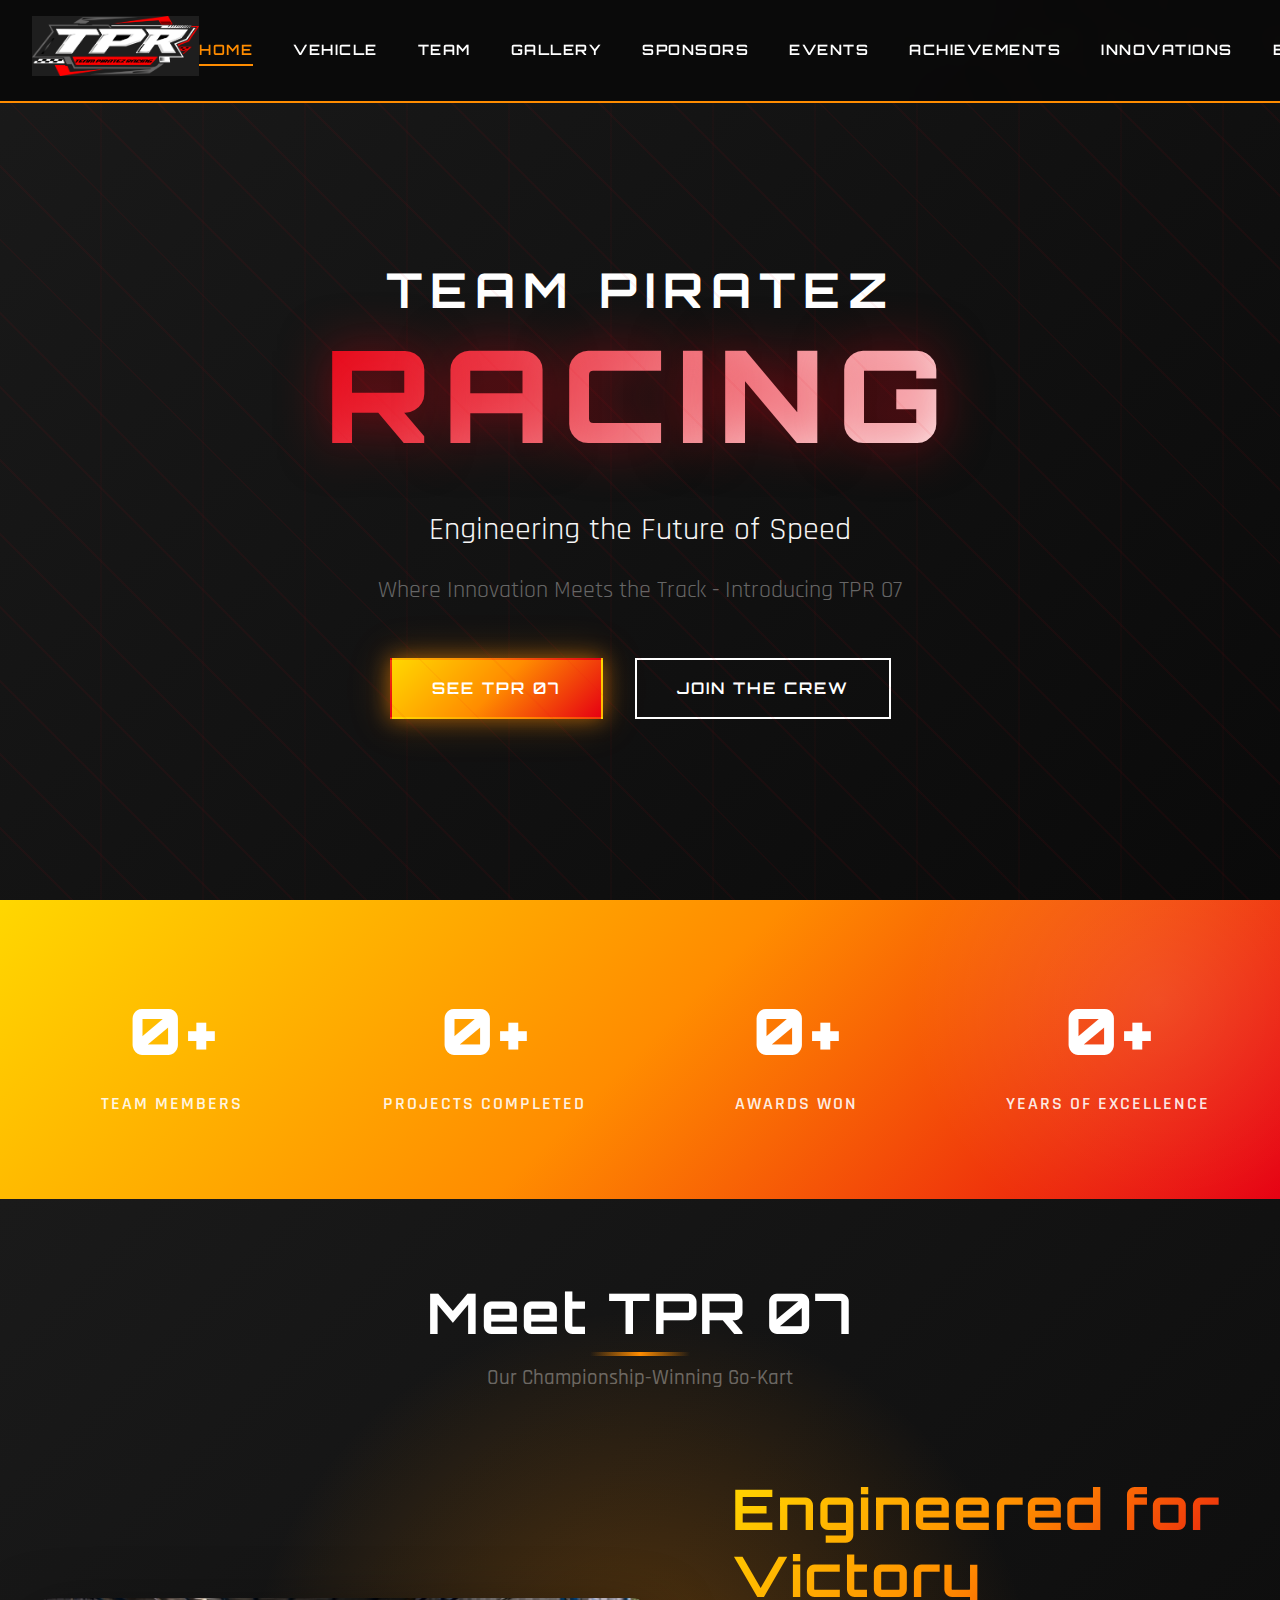
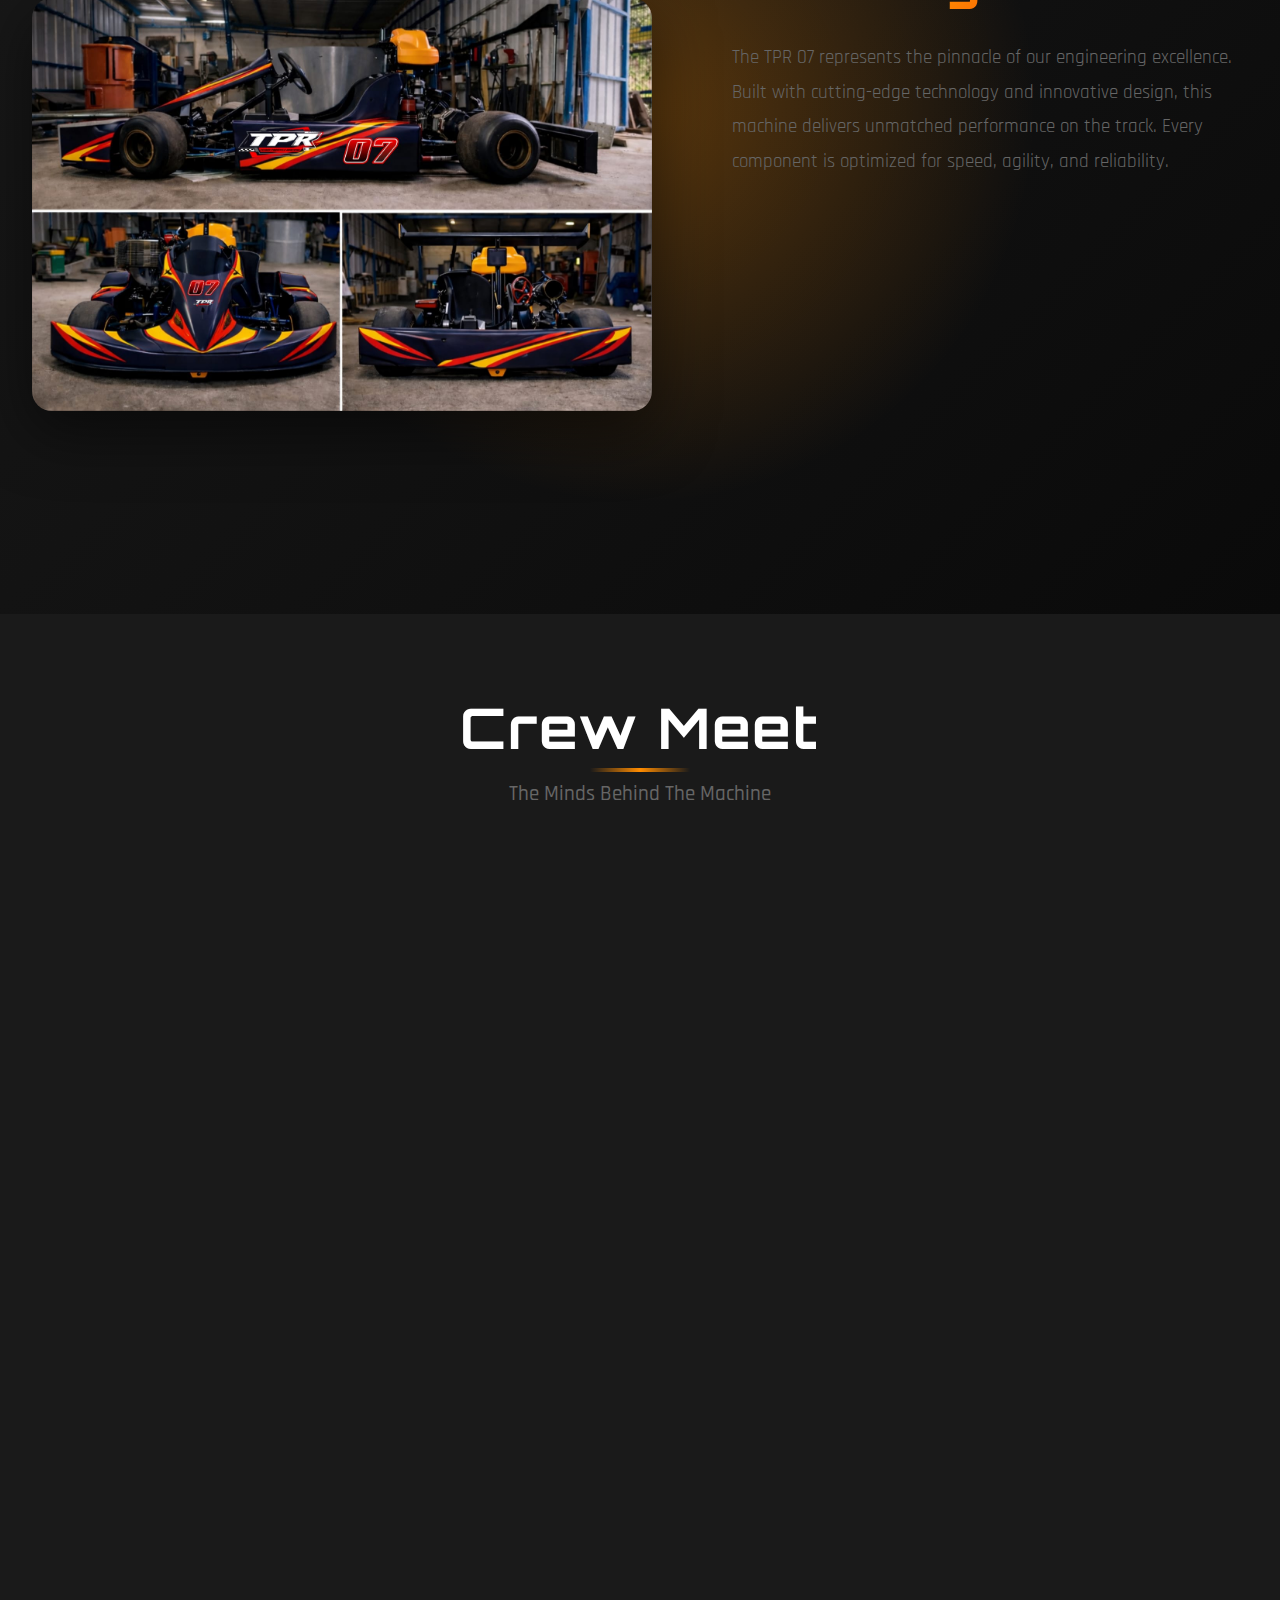
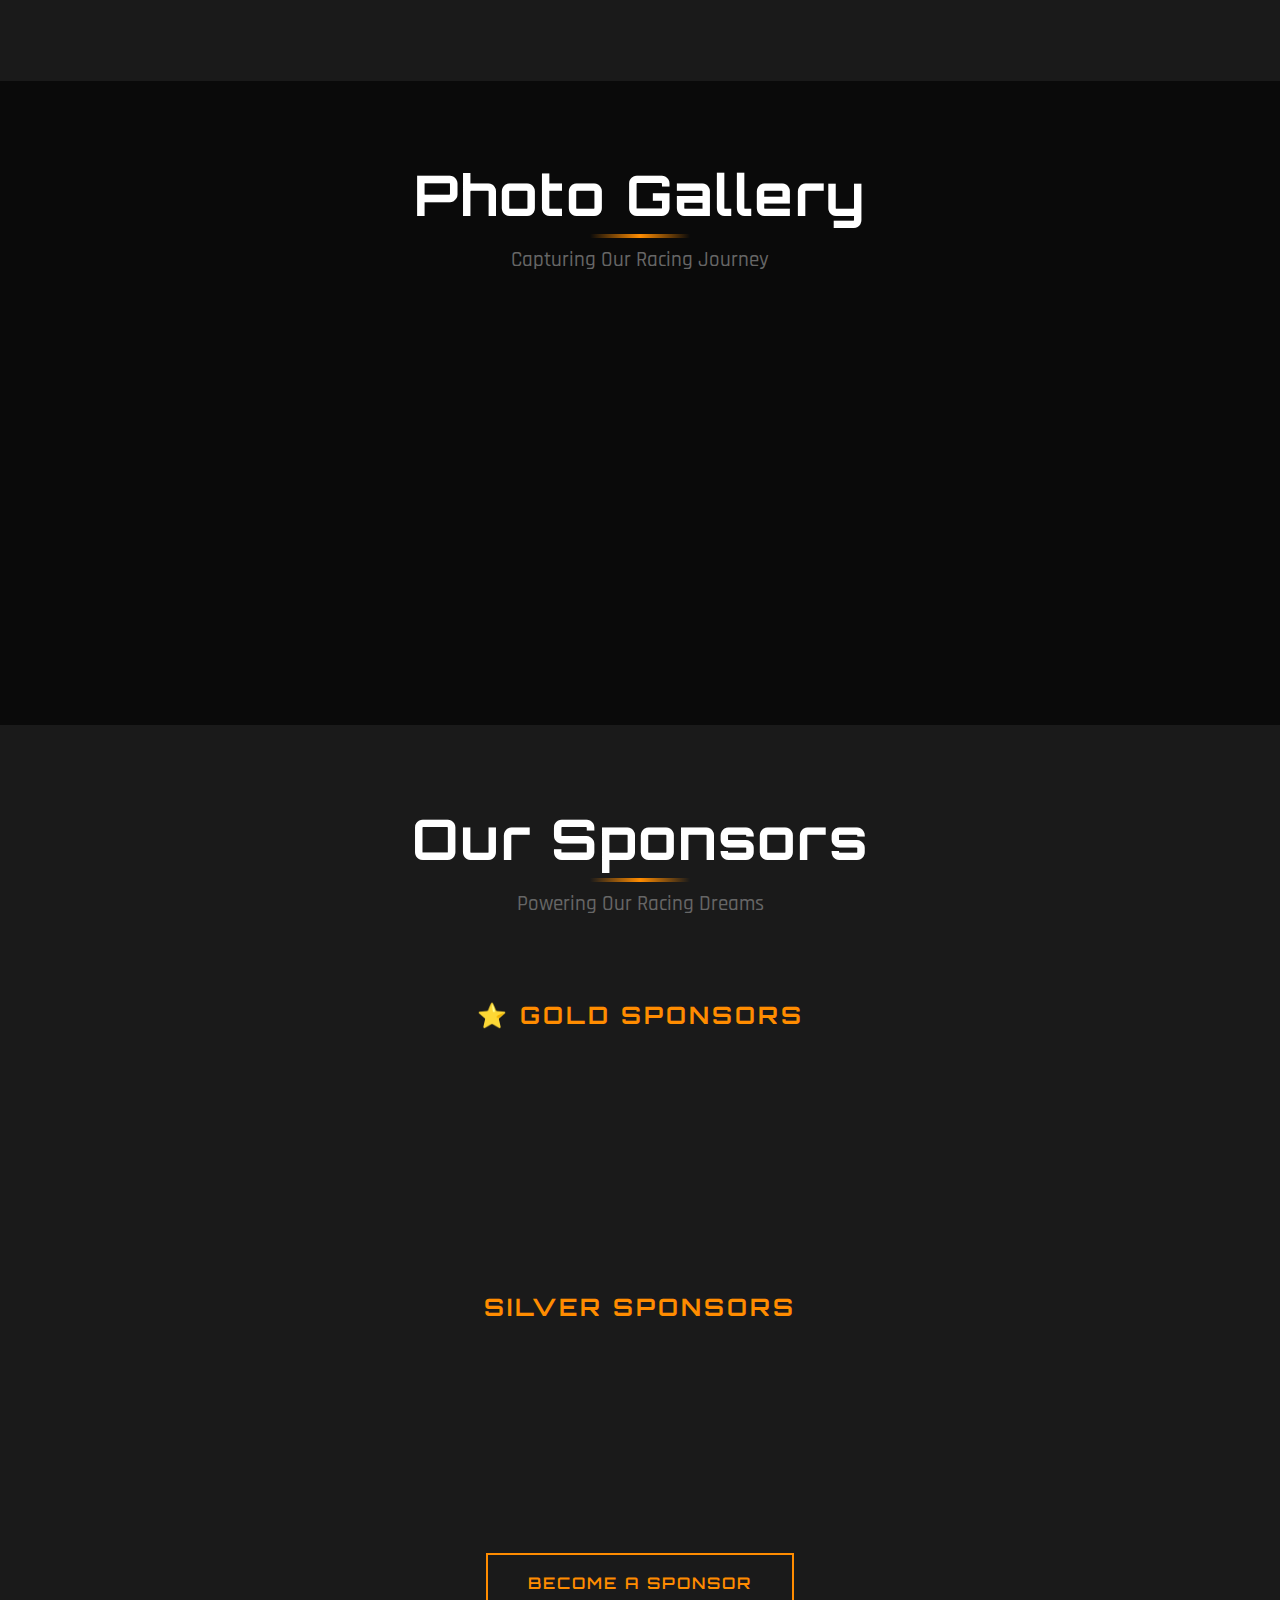
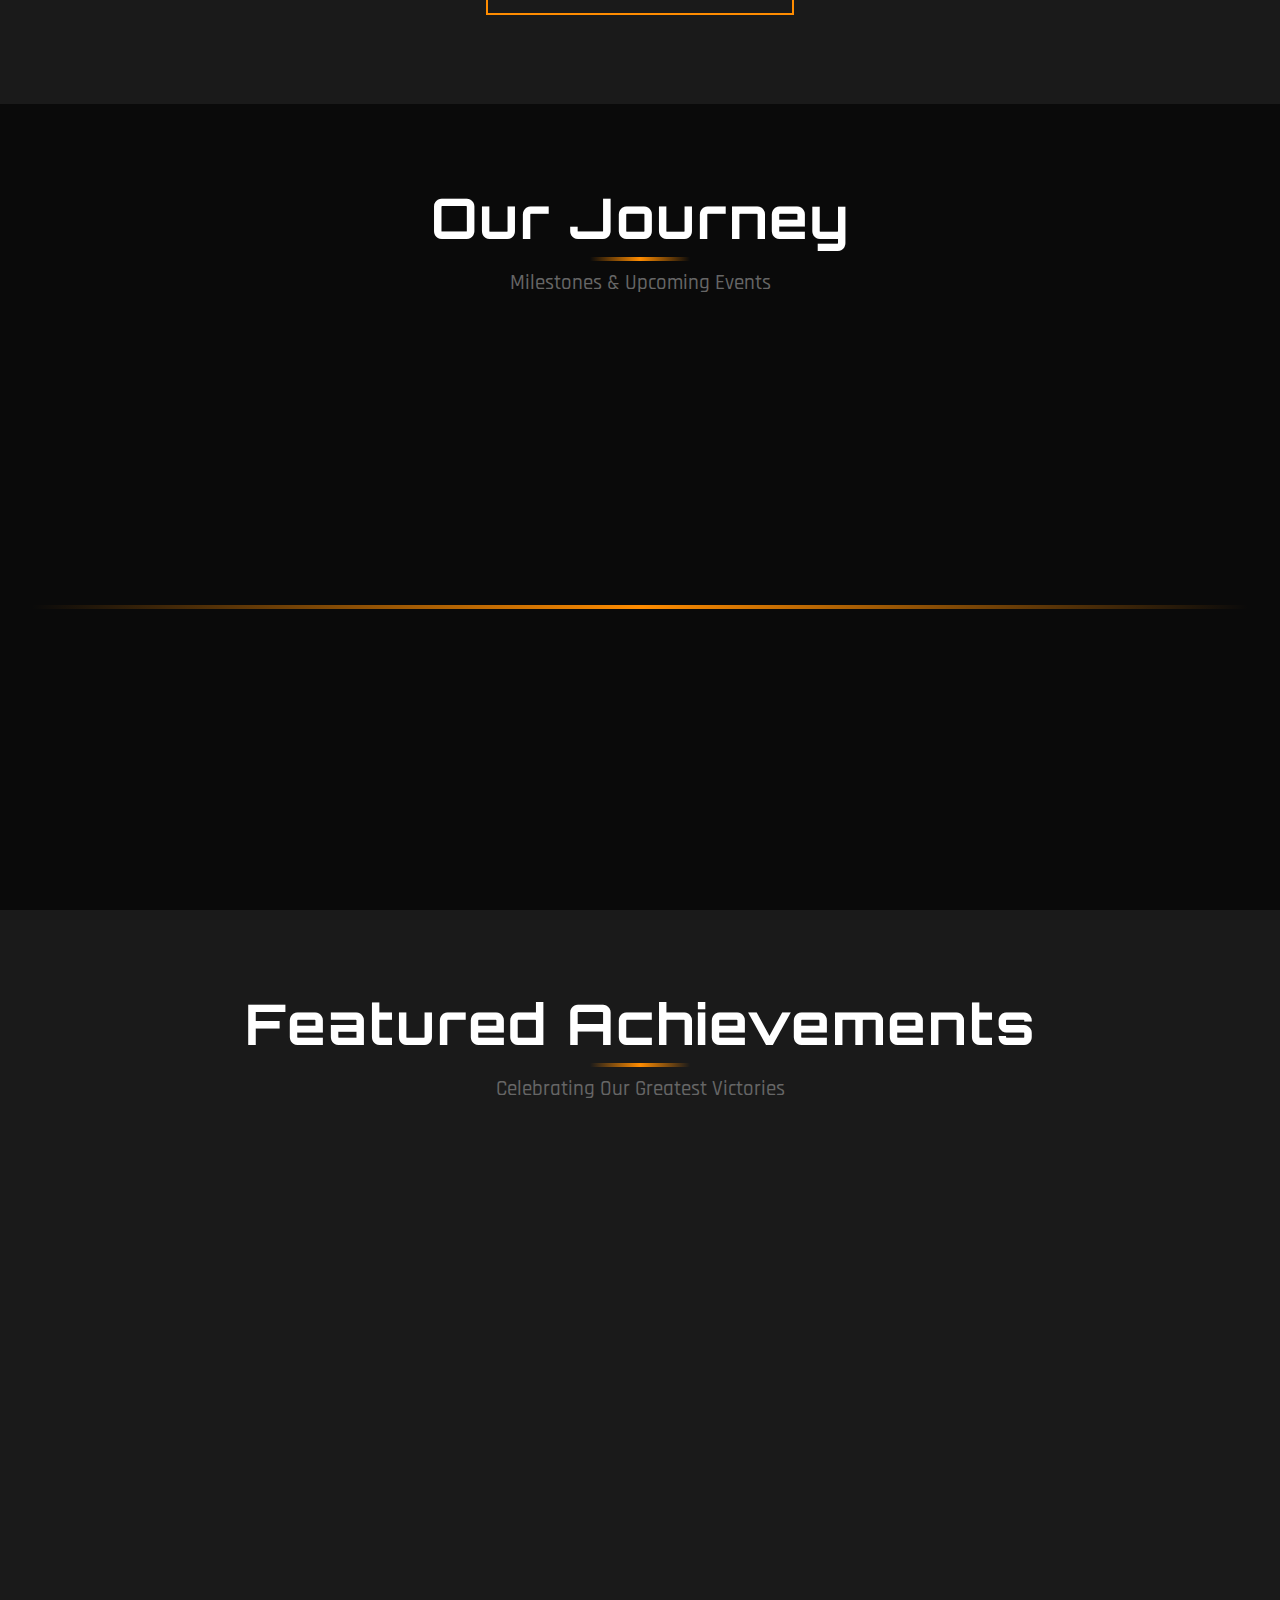
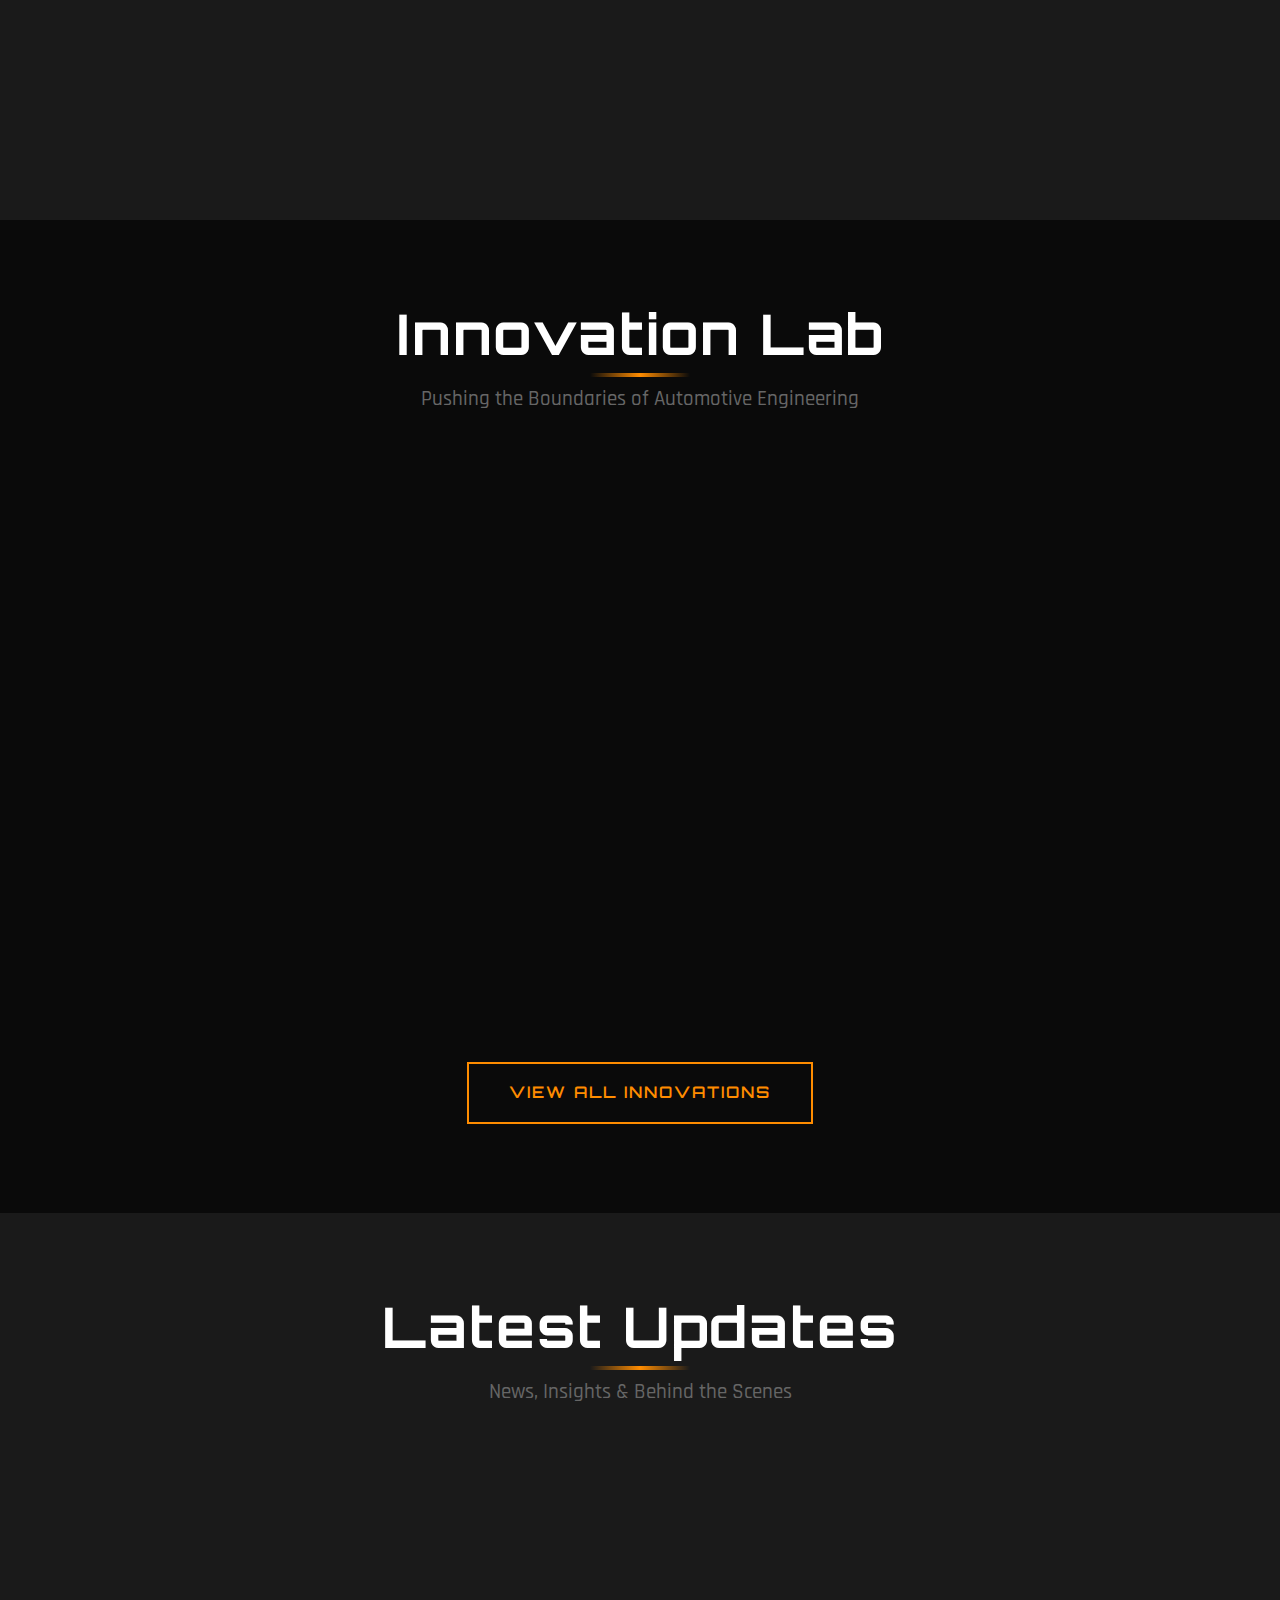
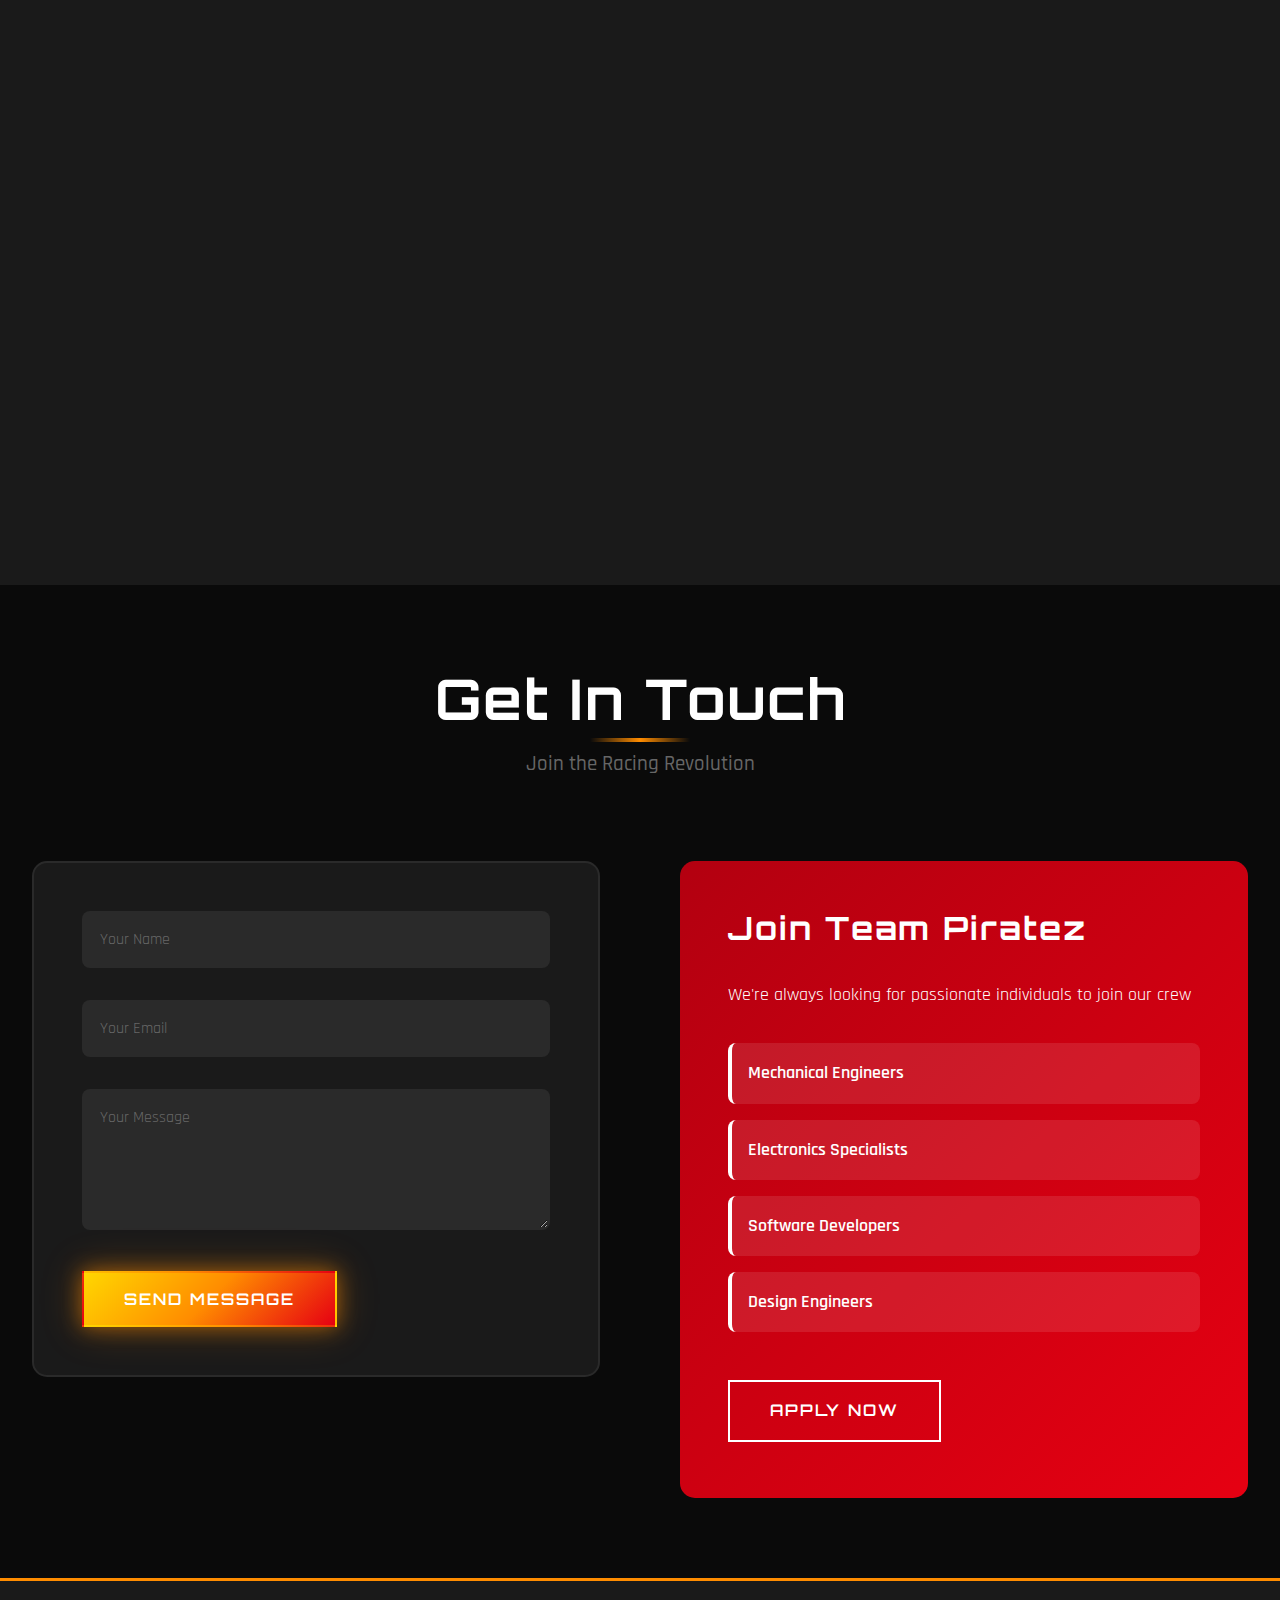
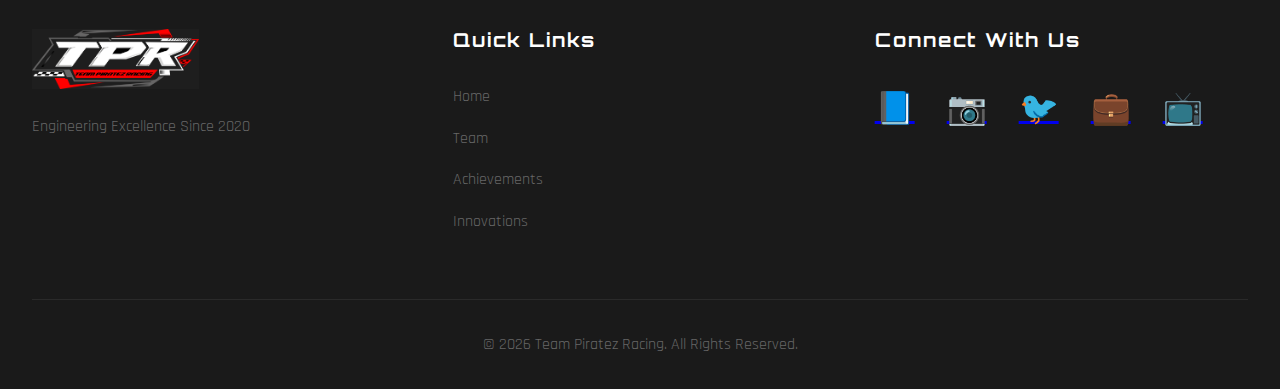
<file: index.html>
<!DOCTYPE html>
<html lang="en">

<head>
    <meta charset="UTF-8">
    <meta name="viewport" content="width=device-width, initial-scale=1.0">
    <title>Team Piratez Racing - Innovation & Excellence</title>
    <meta name="description"
        content="Team Piratez Racing - A high-performance racing team pushing the boundaries of innovation and speed">
    <link rel="stylesheet" href="styles.css">
    <link rel="preconnect" href="https://fonts.googleapis.com">
    <link rel="preconnect" href="https://fonts.gstatic.com" crossorigin>
    <link
        href="https://fonts.googleapis.com/css2?family=Orbitron:wght@400;500;600;700;800;900&family=Rajdhani:wght@300;400;500;600;700&display=swap"
        rel="stylesheet">
</head>

<body>
    <!-- Navigation -->
    <nav class="navbar">
        <div class="container">
            <div class="nav-wrapper">
                <div class="logo-container">
                    <img src="logo/team piratez Transparent.png" alt="Team Piratez Racing Logo" class="logo">
                </div>
                <ul class="nav-menu" id="navMenu">
                    <li><a href="#home" class="nav-link active">Home</a></li>
                    <li><a href="#vehicle" class="nav-link">Vehicle</a></li>
                    <li><a href="#team" class="nav-link">Team</a></li>
                    <li><a href="#gallery" class="nav-link">Gallery</a></li>
                    <li><a href="#sponsors" class="nav-link">Sponsors</a></li>
                    <li><a href="#events" class="nav-link">Events</a></li>
                    <li><a href="#achievements" class="nav-link">Achievements</a></li>
                    <li><a href="#innovations" class="nav-link">Innovations</a></li>
                    <li><a href="#blog" class="nav-link">Blog</a></li>
                    <li><a href="#contact" class="nav-link">Contact</a></li>
                </ul>
                <button class="menu-toggle" id="menuToggle">
                    <span></span>
                    <span></span>
                    <span></span>
                </button>
            </div>
        </div>
    </nav>

    <!-- Hero Section -->
    <section id="home" class="hero">
        <div class="hero-bg"></div>
        <div class="container">
            <div class="hero-content">
                <h1 class="hero-title">
                    <span class="title-top">TEAM PIRATEZ</span>
                    <span class="title-main">RACING</span>
                </h1>
                <p class="hero-subtitle">Engineering the Future of Speed</p>
                <p class="hero-description">Where Innovation Meets the Track - Introducing TPR 07</p>
                <div class="hero-cta">
                    <a href="#vehicle" class="btn btn-primary">See TPR 07</a>
                    <a href="#contact" class="btn btn-secondary">Join the Crew</a>
                </div>
            </div>
        </div>
        <div class="hero-decoration">
            <div class="speed-lines"></div>
        </div>
    </section>

    <!-- Quick Stats Strip -->
    <section class="stats-strip">
        <div class="container">
            <div class="stats-grid">
                <div class="stat-item">
                    <div class="stat-number" data-target="50">0</div>
                    <div class="stat-label">Team Members</div>
                </div>
                <div class="stat-item">
                    <div class="stat-number" data-target="25">0</div>
                    <div class="stat-label">Projects Completed</div>
                </div>
                <div class="stat-item">
                    <div class="stat-number" data-target="15">0</div>
                    <div class="stat-label">Awards Won</div>
                </div>
                <div class="stat-item">
                    <div class="stat-number" data-target="5">0</div>
                    <div class="stat-label">Years of Excellence</div>
                </div>
            </div>
        </div>
    </section>

    <!-- Vehicle Showcase Section -->
    <section id="vehicle" class="vehicle-showcase">
        <div class="container">
            <div class="section-header">
                <h2 class="section-title">Meet TPR 07</h2>
                <p class="section-subtitle">Our Championship-Winning Go-Kart</p>
            </div>
            <div class="showcase-grid">
                <div class="showcase-image">
                    <img src="images/kart-showcase.jpg" alt="TPR 07 Go-Kart - Championship Racing Machine">
                </div>
                <div class="showcase-content">
                    <h3 class="showcase-title">Engineered for Victory</h3>
                    <p class="showcase-description">
                        The TPR 07 represents the pinnacle of our engineering excellence. Built with cutting-edge
                        technology
                        and innovative design, this machine delivers unmatched performance on the track. Every component
                        is
                        optimized for speed, agility, and reliability.
                    </p>
                    <div class="specs-grid">
                        <div class="spec-card">
                            <div class="spec-label">Engine Power</div>
                            <div class="spec-value">15 HP</div>
                        </div>
                        <div class="spec-card">
                            <div class="spec-label">Top Speed</div>
                            <div class="spec-value">80 km/h</div>
                        </div>
                        <div class="spec-card">
                            <div class="spec-label">Weight</div>
                            <div class="spec-value">145 kg</div>
                        </div>
                        <div class="spec-card">
                            <div class="spec-label">Chassis</div>
                            <div class="spec-value">Custom</div>
                        </div>
                    </div>
                </div>
            </div>
        </div>
    </section>

    <!-- Team Members Section -->
    <section id="team" class="team-section">
        <div class="container">
            <div class="section-header">
                <h2 class="section-title">Crew Meet</h2>
                <p class="section-subtitle">The Minds Behind The Machine</p>
            </div>

            <div class="achievements-grid">

                <div class="team-card achievement-card">
                    <div class="crew-avatar">
                        <img src="../images/team crew/kalai.jpg" class="team_crew_pic">
                    </div>
                    <h3 class="crew-name">Kalai</h3>
                    <p class="crew-role">Engine and transmission</p>
                </div>

                <div class="team-card achievement-card">
                    <div class="crew-avatar">⚡</div>
                    <h3 class="crew-name">Electronics Team</h3>
                    <p class="crew-role">Data & Control Systems</p>
                    <a href="team/electronics.html" class="btn btn-outline"
                        style="margin-top: 1rem; font-size: 0.85rem; padding: 0.6rem 1.2rem;">View Profile</a>
                </div>

                <div class="team-card achievement-card">
                    <div class="team-avatar">🎨</div>
                    <h3 class="team-name">Design Team</h3>
                    <p class="team-role">Aerodynamics & CAD</p>
                    <a href="team/design.html" class="btn btn-outline"
                        style="margin-top: 1rem; font-size: 0.85rem; padding: 0.6rem 1.2rem;">View Profile</a>
                </div>

                <div class="team-card achievement-card">
                    <div class="team-avatar">💻</div>
                    <h3 class="team-name">Software Team</h3>
                    <p class="team-role">Telemetry & Analytics</p>
                    <a href="team/software.html" class="btn btn-outline"
                        style="margin-top: 1rem; font-size: 0.85rem; padding: 0.6rem 1.2rem;">View Profile</a>
                </div>

                <div class="team-card achievement-card">
                    <div class="team-avatar">🏁</div>
                    <h3 class="team-name">Racing Team</h3>
                    <p class="team-role">Drivers & Strategy</p>
                    <a href="team/racing.html" class="btn btn-outline"
                        style="margin-top: 1rem; font-size: 0.85rem; padding: 0.6rem 1.2rem;">View Profile</a>
                </div>

                <div class="team-card achievement-card">
                    <div class="team-avatar">📊</div>
                    <h3 class="team-name">Management</h3>
                    <p class="team-role">Operations & Logistics</p>
                    <a href="team/management.html" class="btn btn-outline"
                        style="margin-top: 1rem; font-size: 0.85rem; padding: 0.6rem 1.2rem;">View Profile</a>
                </div>

            </div>
        </div>
    </section>

    <!-- Photo Gallery Section -->
    <section id="gallery" class="gallery-section">
        <div class="container">
            <div class="section-header">
                <h2 class="section-title">Photo Gallery</h2>
                <p class="section-subtitle">Capturing Our Racing Journey</p>
            </div>
            <div class="gallery-grid">
                <div class="gallery-item">
                    <img src="images/kart-showcase.jpg" alt="TPR 07 - Side View">
                    <div class="gallery-overlay">
                        <span class="gallery-caption">TPR 07 - Championship Configuration</span>
                    </div>
                </div>
                <div class="gallery-item">
                    <img src="logo/team piratez Transparent.png" alt="Team Piratez Logo">
                    <div class="gallery-overlay">
                        <span class="gallery-caption">Team Piratez Official Logo</span>
                    </div>
                </div>
                <div class="gallery-item">
                    <img src="images/kart-showcase.jpg" alt="Racing Action">
                    <div class="gallery-overlay">
                        <span class="gallery-caption">Track Testing Session</span>
                    </div>
                </div>
            </div>
        </div>
    </section>

    <!-- Sponsors Section -->
    <section id="sponsors" class="sponsors-section">
        <div class="container">
            <div class="section-header">
                <h2 class="section-title">Our Sponsors</h2>
                <p class="section-subtitle">Powering Our Racing Dreams</p>
            </div>
            <div class="sponsors-tiers">
                <div class="sponsor-tier">
                    <h3 class="tier-title">⭐ Gold Sponsors</h3>
                    <div class="sponsor-grid">
                        <div class="sponsor-card glass-card-hover">
                            <div class="sponsor-logo">🏭</div>
                        </div>
                        <div class="sponsor-card glass-card-hover">
                            <div class="sponsor-logo">⚙️</div>
                        </div>
                        <div class="sponsor-card glass-card-hover">
                            <div class="sponsor-logo">🔋</div>
                        </div>
                    </div>
                </div>
                <div class="sponsor-tier">
                    <h3 class="tier-title">Silver Sponsors</h3>
                    <div class="sponsor-grid">
                        <div class="sponsor-card glass-card-hover">
                            <div class="sponsor-logo">🔧</div>
                        </div>
                        <div class="sponsor-card glass-card-hover">
                            <div class="sponsor-logo">💻</div>
                        </div>
                        <div class="sponsor-card glass-card-hover">
                            <div class="sponsor-logo">🎯</div>
                        </div>
                        <div class="sponsor-card glass-card-hover">
                            <div class="sponsor-logo">🚀</div>
                        </div>
                    </div>
                </div>
            </div>
            <div class="section-cta">
                <a href="#contact" class="btn btn-outline">Become a Sponsor</a>
            </div>
        </div>
    </section>

    <!-- Events Timeline Section -->
    <section id="events" class="timeline-section">
        <div class="container">
            <div class="section-header">
                <h2 class="section-title">Our Journey</h2>
                <p class="section-subtitle">Milestones & Upcoming Events</p>
            </div>
            <div class="timeline-container">
                <div class="timeline-line"></div>
                <div class="timeline-items">
                    <div class="timeline-item">
                        <div class="timeline-dot"></div>
                        <div class="timeline-card">
                            <div class="timeline-date">March 2026</div>
                            <h4 class="timeline-title">National Championship</h4>
                            <p class="timeline-description">Competing for the title at the national level racing
                                championship.</p>
                        </div>
                    </div>
                    <div class="timeline-item">
                        <div class="timeline-dot"></div>
                        <div class="timeline-card">
                            <div class="timeline-date">January 2026</div>
                            <h4 class="timeline-title">TPR 07 Unveiled</h4>
                            <p class="timeline-description">Official launch of our latest championship-winning machine.
                            </p>
                        </div>
                    </div>
                    <div class="timeline-item">
                        <div class="timeline-dot"></div>
                        <div class="timeline-card">
                            <div class="timeline-date">December 2025</div>
                            <h4 class="timeline-title">Winter Testing</h4>
                            <p class="timeline-description">Extensive testing and fine-tuning for the upcoming season.
                            </p>
                        </div>
                    </div>
                    <div class="timeline-item">
                        <div class="timeline-dot"></div>
                        <div class="timeline-card">
                            <div class="timeline-date">October 2025</div>
                            <h4 class="timeline-title">Regional Victory</h4>
                            <p class="timeline-description">First place finish at the regional racing competition.</p>
                        </div>
                    </div>
                    <div class="timeline-item">
                        <div class="timeline-dot"></div>
                        <div class="timeline-card">
                            <div class="timeline-date">June 2025</div>
                            <h4 class="timeline-title">Innovation Award</h4>
                            <p class="timeline-description">Recognized for breakthrough electric powertrain technology.
                            </p>
                        </div>
                    </div>
                </div>
            </div>
        </div>
    </section>

    <!-- Featured Achievements -->
    <section id="achievements" class="achievements">
        <div class="container">
            <div class="section-header">
                <h2 class="section-title">Featured Achievements</h2>
                <p class="section-subtitle">Celebrating Our Greatest Victories</p>
            </div>
            <div class="achievements-grid">
                <div class="achievement-card">
                    <div class="card-icon">🏆</div>
                    <h3 class="card-title">National Champions 2024</h3>
                    <p class="card-description">First place in the National Racing Championship with record-breaking lap
                        times</p>
                    <a href="achievements/national-champions-2024.html" class="btn btn-outline"
                        style="margin-top: 1rem; font-size: 0.85rem; padding: 0.6rem 1.2rem;">competition</a>
                </div>
                <div class="achievement-card">
                    <div class="card-icon">⚡</div>
                    <h3 class="card-title">Innovation Award</h3>
                    <p class="card-description">Recognized for groundbreaking electric powertrain design</p>
                    <a href="achievements/innovation-award.html" class="btn btn-outline"
                        style="margin-top: 1rem; font-size: 0.85rem; padding: 0.6rem 1.2rem;">competition</a>
                </div>
                <div class="achievement-card">
                    <div class="card-icon">🎯</div>
                    <h3 class="card-title">Best Design 2023</h3>
                    <p class="card-description">Excellence in aerodynamic design and engineering precision</p>
                    <a href="achievements/best-design-2023.html" class="btn btn-outline"
                        style="margin-top: 1rem; font-size: 0.85rem; padding: 0.6rem 1.2rem;">competition</a>
                </div>
            </div>
        </div>
    </section>

    <!-- Innovation Preview -->
    <section id="innovations" class="innovations">
        <div class="container">
            <div class="section-header">
                <h2 class="section-title">Innovation Lab</h2>
                <p class="section-subtitle">Pushing the Boundaries of Automotive Engineering</p>
            </div>
            <div class="innovations-grid">
                <div class="innovation-card">
                    <div class="card-image">
                        <div class="image-placeholder">
                            <span class="placeholder-icon">⚙️</span>
                        </div>
                    </div>
                    <div class="card-content">
                        <h3 class="card-title">Electric Powertrain</h3>
                        <p class="card-description">Next-generation electric motor system with regenerative braking
                            technology</p>
                        <div class="card-tags">
                            <span class="tag">Powertrain</span>
                            <span class="tag">Electric</span>
                            <span class="tag">AI</span>
                        </div>
                    </div>
                </div>
                <div class="innovation-card">
                    <div class="card-image">
                        <div class="image-placeholder">
                            <span class="placeholder-icon">🔧</span>
                        </div>
                    </div>
                    <div class="card-content">
                        <h3 class="card-title">Active Aerodynamics</h3>
                        <p class="card-description">Dynamic wing system that adapts in real-time for optimal downforce
                        </p>
                        <div class="card-tags">
                            <span class="tag">Aerodynamics</span>
                            <span class="tag">Design</span>
                            <span class="tag">Electronics</span>
                        </div>
                    </div>
                </div>
            </div>
            <div class="section-cta">
                <a href="innovations.html" class="btn btn-outline">View All Innovations</a>
            </div>
        </div>
    </section>

    <!-- Latest Blogs -->
    <section id="blog" class="blog">
        <div class="container">
            <div class="section-header">
                <h2 class="section-title">Latest Updates</h2>
                <p class="section-subtitle">News, Insights & Behind the Scenes</p>
            </div>
            <div class="blog-grid">
                <article class="blog-card">
                    <div class="blog-image">
                        <div class="image-placeholder">
                            <span class="placeholder-icon">📰</span>
                        </div>
                        <div class="blog-date">Jan 15, 2026</div>
                    </div>
                    <div class="blog-content">
                        <h3 class="blog-title">Season 2026 Kickoff</h3>
                        <p class="blog-excerpt">Our team gears up for the most exciting season yet with new innovations
                            and ambitious goals</p>
                        <div class="blog-meta">
                            <span class="read-time">5 min read</span>
                            <span class="blog-category">News</span>
                        </div>
                    </div>
                </article>
                <article class="blog-card">
                    <div class="blog-image">
                        <div class="image-placeholder">
                            <span class="placeholder-icon">💡</span>
                        </div>
                        <div class="blog-date">Jan 10, 2026</div>
                    </div>
                    <div class="blog-content">
                        <h3 class="blog-title">AI in Racing: The Future is Now</h3>
                        <p class="blog-excerpt">Exploring how artificial intelligence is revolutionizing our approach to
                            vehicle optimization</p>
                        <div class="blog-meta">
                            <span class="read-time">8 min read</span>
                            <span class="blog-category">Technology</span>
                        </div>
                    </div>
                </article>
                <article class="blog-card">
                    <div class="blog-image">
                        <div class="image-placeholder">
                            <span class="placeholder-icon">🏁</span>
                        </div>
                        <div class="blog-date">Jan 5, 2026</div>
                    </div>
                    <div class="blog-content">
                        <h3 class="blog-title">Behind the Pit: Team Dynamics</h3>
                        <p class="blog-excerpt">A deep dive into the meticulous coordination that makes our racing team
                            successful</p>
                        <div class="blog-meta">
                            <span class="read-time">6 min read</span>
                            <span class="blog-category">Team</span>
                        </div>
                    </div>
                </article>
            </div>
        </div>
    </section>

    <!-- Contact Section -->
    <section id="contact" class="contact">
        <div class="container">
            <div class="section-header">
                <h2 class="section-title">Get In Touch</h2>
                <p class="section-subtitle">Join the Racing Revolution</p>
            </div>
            <div class="contact-wrapper">
                <div class="contact-form">
                    <form id="contactForm">
                        <div class="form-group">
                            <input type="text" id="name" placeholder="Your Name" required>
                        </div>
                        <div class="form-group">
                            <input type="email" id="email" placeholder="Your Email" required>
                        </div>
                        <div class="form-group">
                            <textarea id="message" rows="5" placeholder="Your Message" required></textarea>
                        </div>
                        <button type="submit" class="btn btn-primary">Send Message</button>
                    </form>
                </div>
                <div class="join-info">
                    <h3>Join Team Piratez</h3>
                    <p>We're always looking for passionate individuals to join our crew</p>
                    <ul class="open-roles">
                        <li>Mechanical Engineers</li>
                        <li>Electronics Specialists</li>
                        <li>Software Developers</li>
                        <li>Design Engineers</li>
                    </ul>
                    <a href="#" class="btn btn-secondary">Apply Now</a>
                </div>
            </div>
        </div>
    </section>

    <!-- Footer -->
    <footer class="footer">
        <div class="container">
            <div class="footer-content">
                <div class="footer-logo">
                    <img src="logo/team piratez Transparent.png" alt="Team Piratez Racing">
                    <p>Engineering Excellence Since 2020</p>
                </div>
                <div class="footer-links">
                    <h4>Quick Links</h4>
                    <ul>
                        <li><a href="#home">Home</a></li>
                        <li><a href="#team">Team</a></li>
                        <li><a href="#achievements">Achievements</a></li>
                        <li><a href="#innovations">Innovations</a></li>
                    </ul>
                </div>
                <div class="footer-social">
                    <h4>Connect With Us</h4>
                    <div class="social-links">
                        <a href="#" aria-label="Facebook">📘</a>
                        <a href="#" aria-label="Instagram">📷</a>
                        <a href="#" aria-label="Twitter">🐦</a>
                        <a href="#" aria-label="LinkedIn">💼</a>
                        <a href="#" aria-label="YouTube">📺</a>
                    </div>
                </div>
            </div>
            <div class="footer-bottom">
                <p>&copy; 2026 Team Piratez Racing. All Rights Reserved.</p>
            </div>
        </div>
    </footer>

    <script src="script.js"></script>
</body>

</html>
</file>
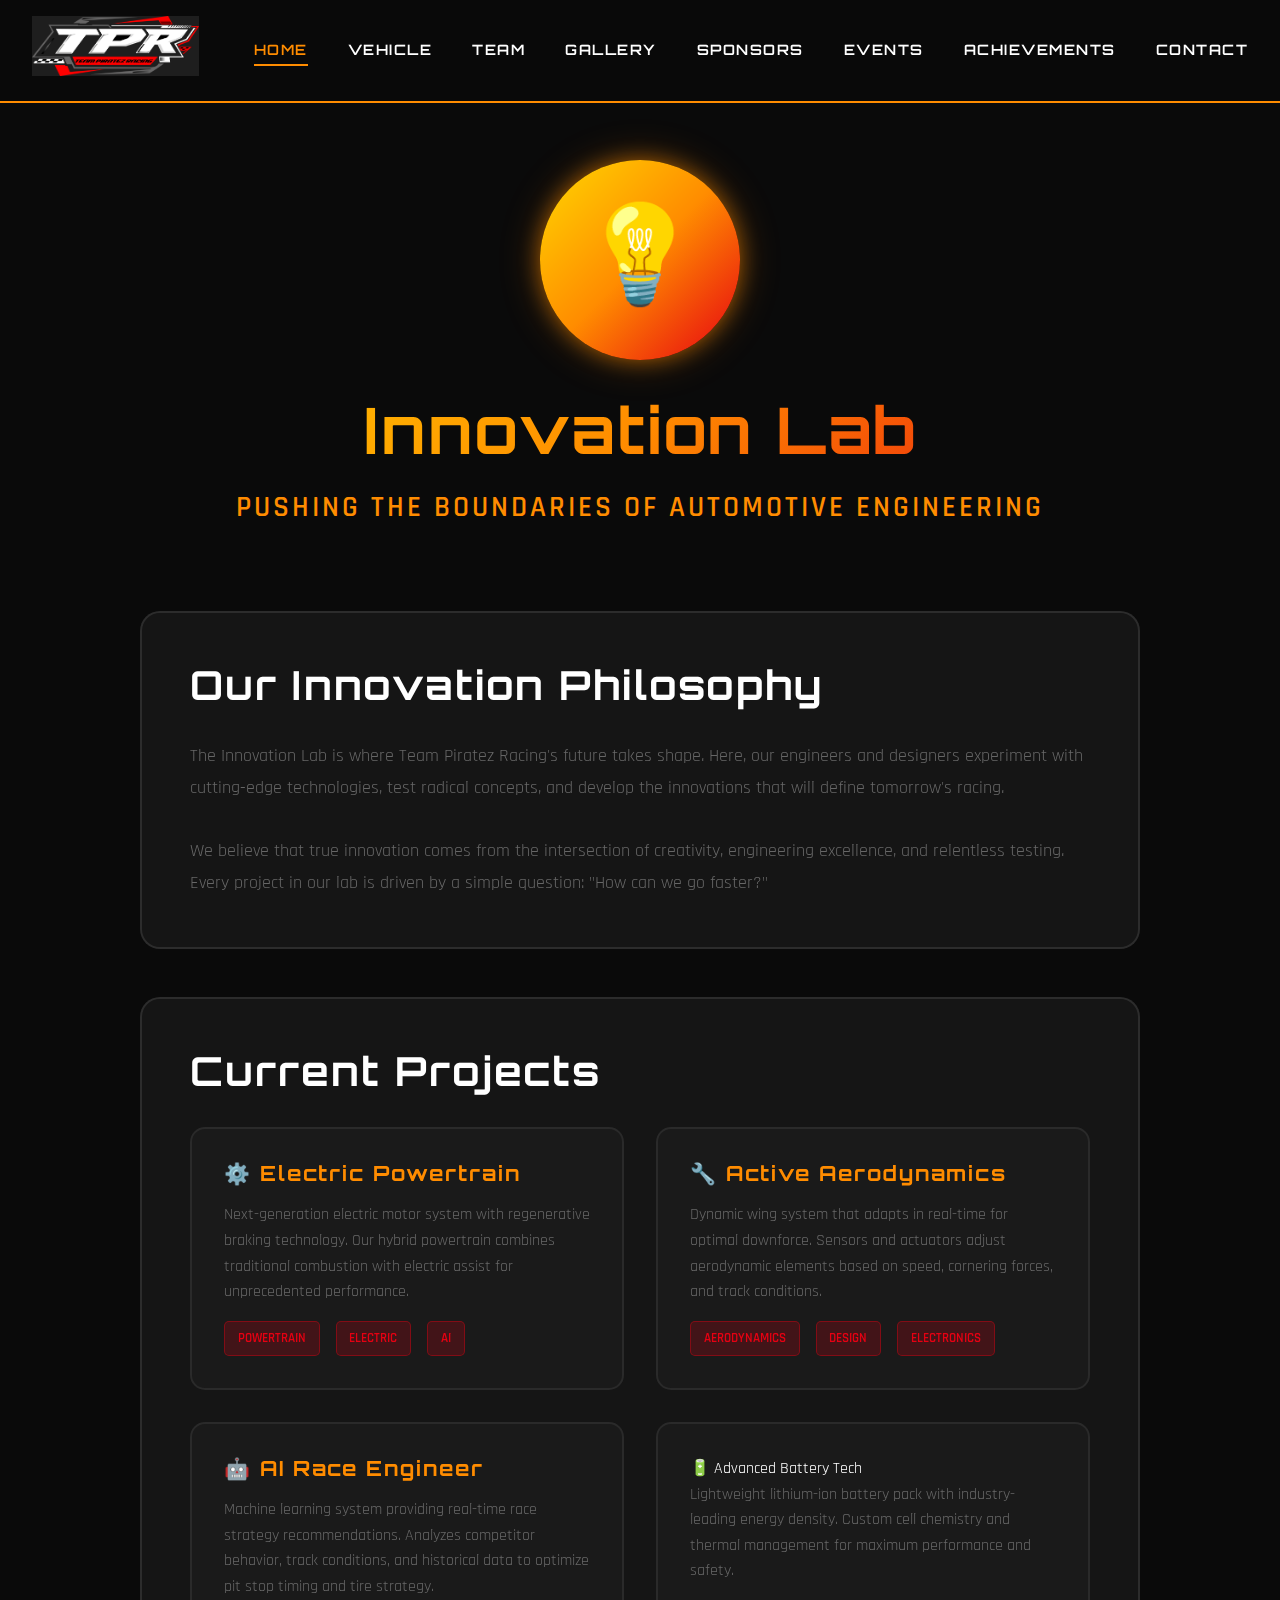
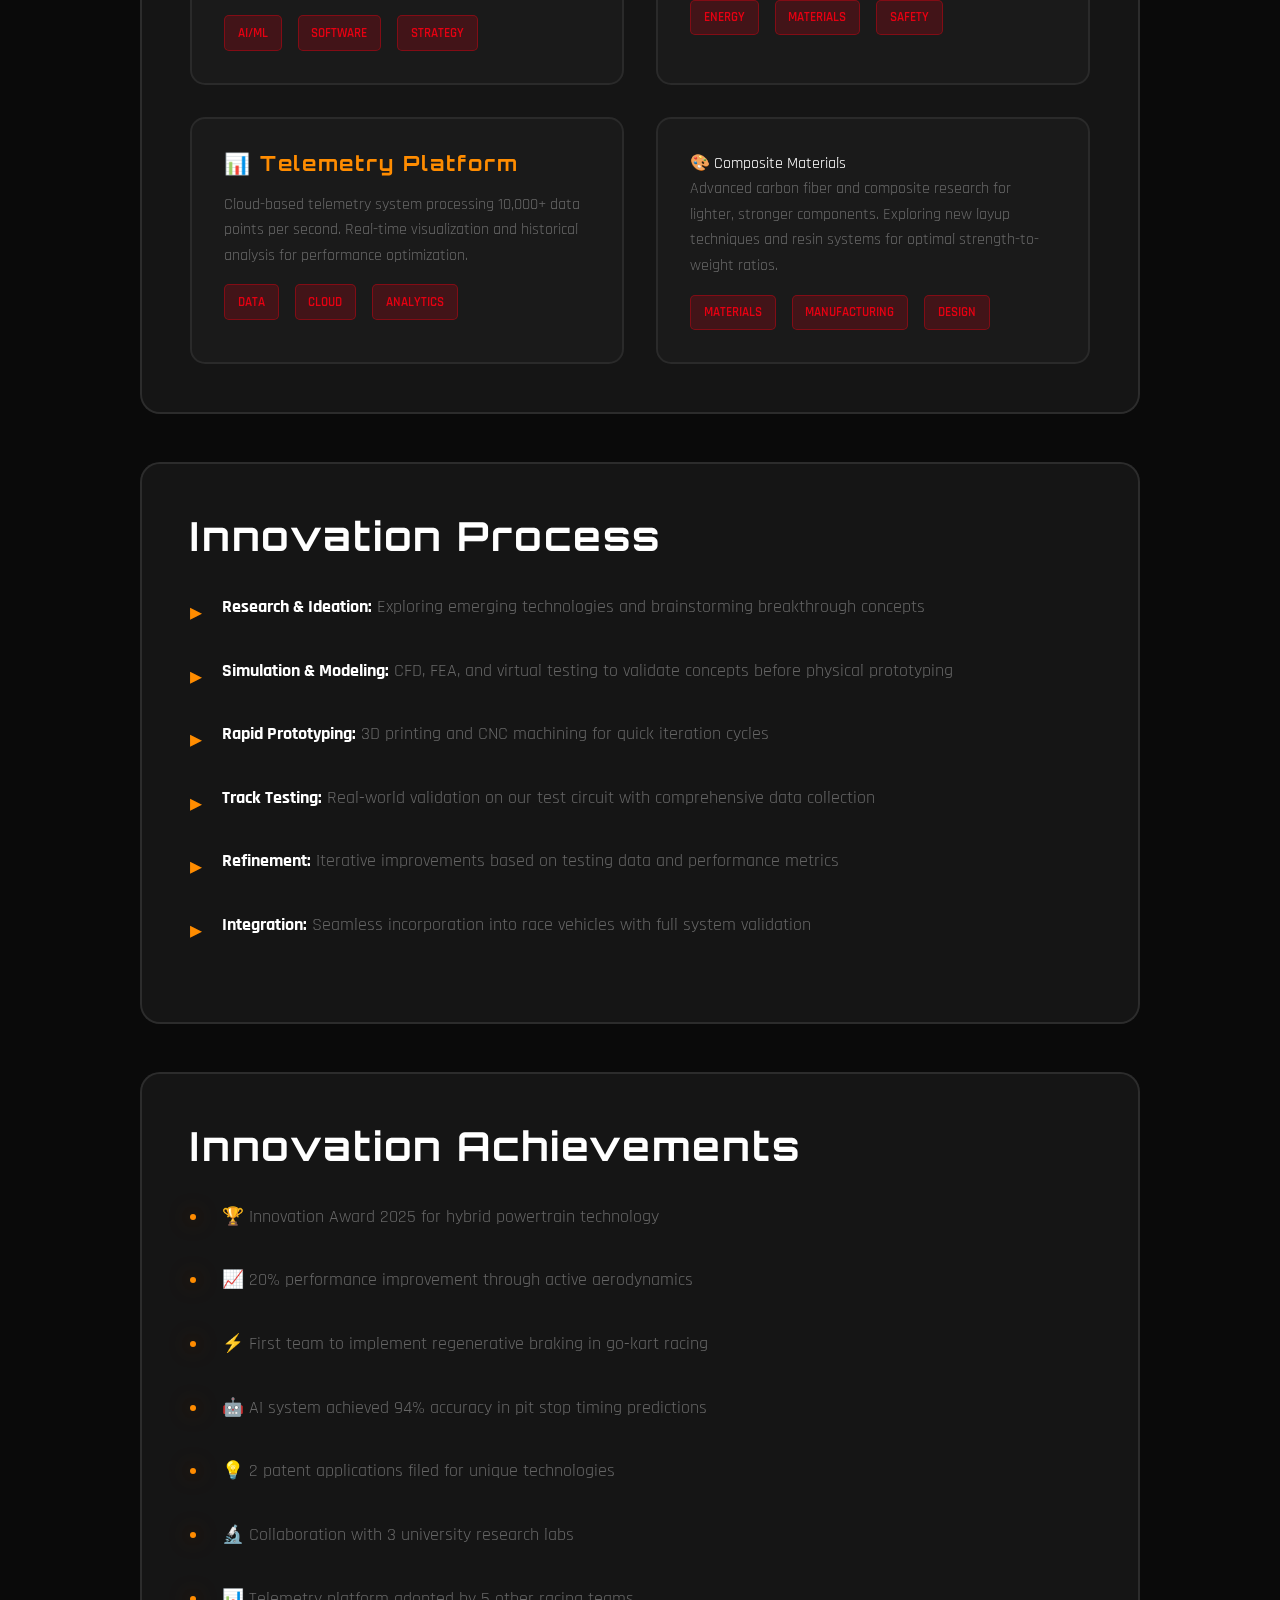
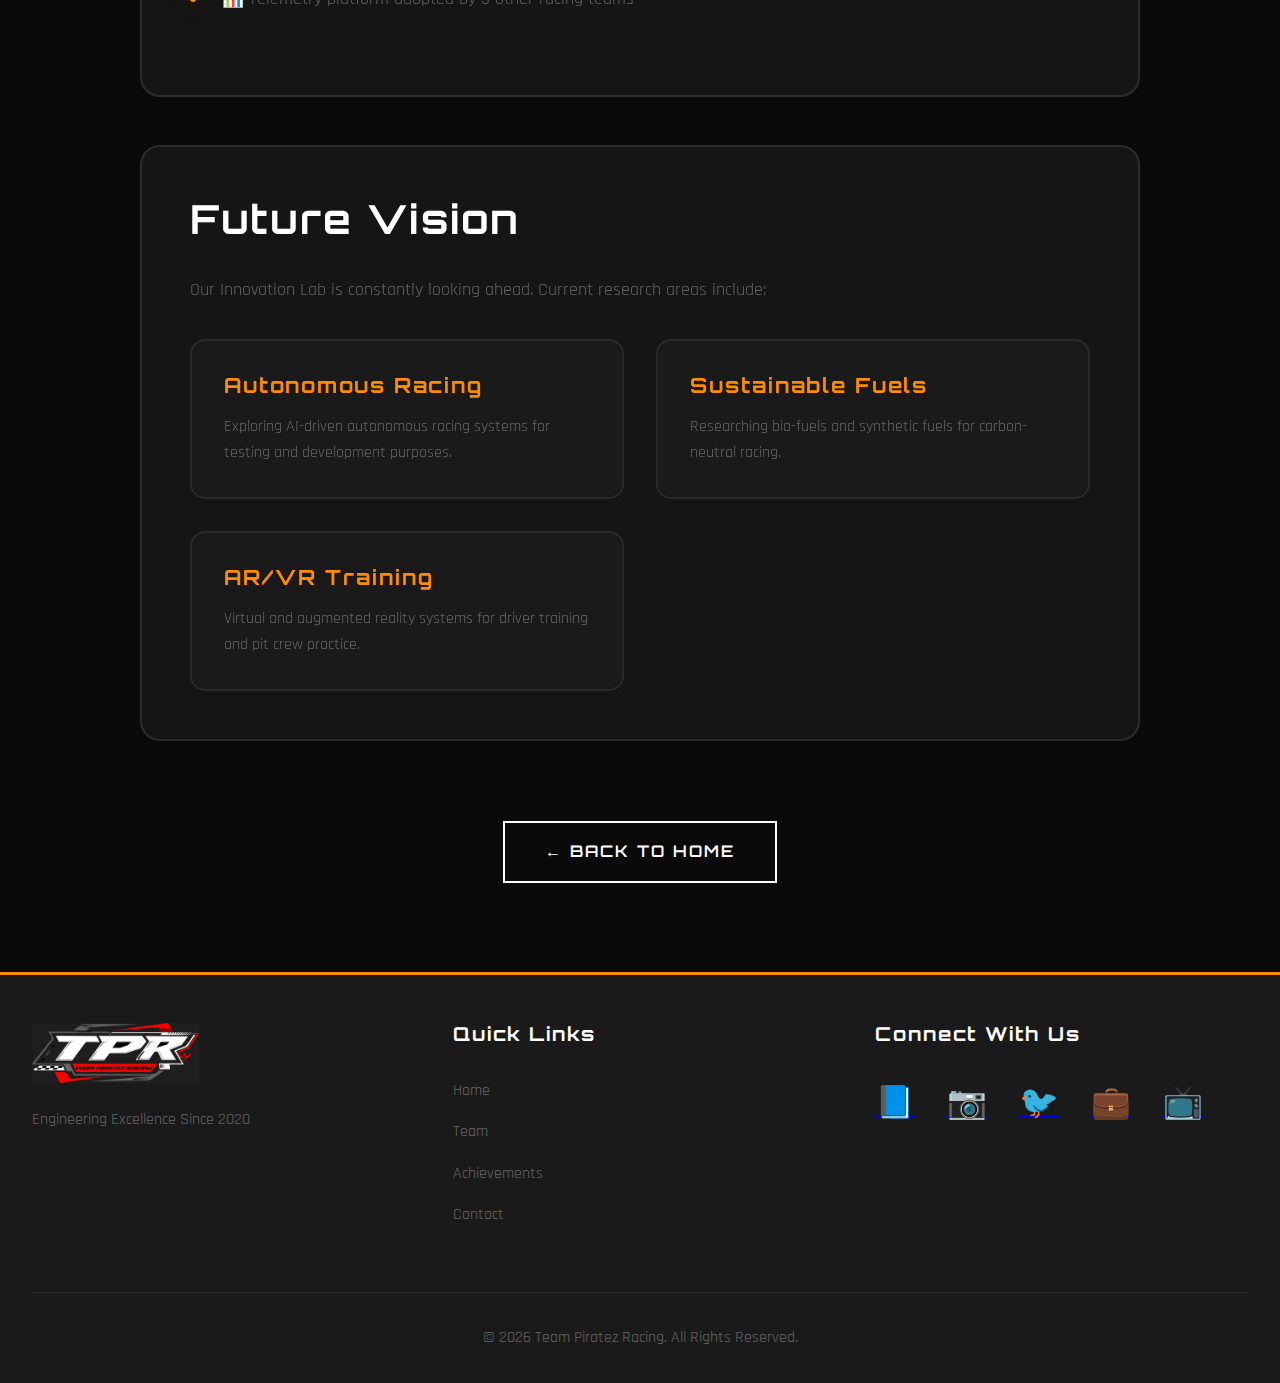
<file: innovations.html>
<!DOCTYPE html>
<html lang="en">

<head>
    <meta charset="UTF-8">
    <meta name="viewport" content="width=device-width, initial-scale=1.0">
    <title>Innovation Lab - Team Piratez Racing</title>
    <meta name="description"
        content="Explore Team Piratez Racing's Innovation Lab - Pushing the boundaries of automotive engineering">
    <link rel="stylesheet" href="styles.css">
    <link rel="preconnect" href="https://fonts.googleapis.com">
    <link rel="preconnect" href="https://fonts.gstatic.com" crossorigin>
    <link
        href="https://fonts.googleapis.com/css2?family=Orbitron:wght@400;500;600;700;800;900&family=Rajdhani:wght@300;400;500;600;700&display=swap"
        rel="stylesheet">
</head>

<body>
    <nav class="navbar">
        <div class="container">
            <div class="nav-wrapper">
                <div class="logo-container">
                    <a href="index.html"><img src="logo/team piratez Transparent.png" alt="Team Piratez Racing Logo"
                            class="logo"></a>
                </div>
                <ul class="nav-menu" id="navMenu">
                    <li><a href="#home" class="nav-link active">Home</a></li>
                    <li><a href="#vehicle" class="nav-link">Vehicle</a></li>
                    <li><a href="#team" class="nav-link">Team</a></li>
                    <li><a href="#gallery" class="nav-link">Gallery</a></li>
                    <li><a href="#sponsors" class="nav-link">Sponsors</a></li>
                    <li><a href="#events" class="nav-link">Events</a></li>
                    <li><a href="#achievements" class="nav-link">Achievements</a></li>
                    <li><a href="#contact" class="nav-link">Contact</a></li>
                </ul>
                <button class="menu-toggle" id="menuToggle"><span></span><span></span><span></span></button>
            </div>
        </div>
    </nav>

    <section class="innovation-detail-section">
        <div class="container">
            <div class="team-detail-header">
                <div class="team-avatar-large">💡</div>
                <h1 class="team-detail-title">Innovation Lab</h1>
                <p class="team-detail-position">Pushing the Boundaries of Automotive Engineering</p>
            </div>

            <div class="team-detail-content">
                <div class="detail-section">
                    <h2>Our Innovation Philosophy</h2>
                    <p>The Innovation Lab is where Team Piratez Racing's future takes shape. Here, our engineers and
                        designers experiment with cutting-edge technologies, test radical concepts, and develop the
                        innovations that will define tomorrow's racing.</p>
                    <p>We believe that true innovation comes from the intersection of creativity, engineering
                        excellence, and relentless testing. Every project in our lab is driven by a simple question:
                        "How can we go faster?"</p>
                </div>

                <div class="detail-section">
                    <h2>Current Projects</h2>
                    <div class="projects-grid">
                        <div class="project-card">
                            <h3>⚙️ Electric Powertrain</h3>
                            <p>Next-generation electric motor system with regenerative braking technology. Our hybrid
                                powertrain combines traditional combustion with electric assist for unprecedented
                                performance.</p>
                            <div class="expertise-tags" style="margin-top: 1rem;">
                                <span class="tag">Powertrain</span>
                                <span class="tag">Electric</span>
                                <span class="tag">AI</span>
                            </div>
                        </div>
                        <div class="project-card">
                            <h3>🔧 Active Aerodynamics</h3>
                            <p>Dynamic wing system that adapts in real-time for optimal downforce. Sensors and actuators
                                adjust aerodynamic elements based on speed, cornering forces, and track conditions.</p>
                            <div class="expertise-tags" style="margin-top: 1rem;">
                                <span class="tag">Aerodynamics</span>
                                <span class="tag">Design</span>
                                <span class="tag">Electronics</span>
                            </div>
                        </div>
                        <div class="project-card">
                            <h3>🤖 AI Race Engineer</h3>
                            <p>Machine learning system providing real-time race strategy recommendations. Analyzes
                                competitor behavior, track conditions, and historical data to optimize pit stop timing
                                and tire strategy.</p>
                            <div class="expertise-tags" style="margin-top: 1rem;">
                                <span class="tag">AI/ML</span>
                                <span class="tag">Software</span>
                                <span class="tag">Strategy</span>
                            </div>
                        </div>
                        <div class="project-card">
                            <h3">🔋 Advanced Battery Tech</h3>
                                <p>Lightweight lithium-ion battery pack with industry-leading energy density. Custom
                                    cell chemistry and thermal management for maximum performance and safety.</p>
                                <div class="expertise-tags" style="margin-top: 1rem;">
                                    <span class="tag">Energy</span>
                                    <span class="tag">Materials</span>
                                    <span class="tag">Safety</span>
                                </div>
                        </div>
                        <div class="project-card">
                            <h3>📊 Telemetry Platform</h3>
                            <p>Cloud-based telemetry system processing 10,000+ data points per second. Real-time
                                visualization and historical analysis for performance optimization.</p>
                            <div class="expertise-tags" style="margin-top: 1rem;">
                                <span class="tag">Data</span>
                                <span class="tag">Cloud</span>
                                <span class="tag">Analytics</span>
                            </div>
                        </div>
                        <div class="project-card">
                            <h3">🎨 Composite Materials</h3>
                                <p>Advanced carbon fiber and composite research for lighter, stronger components.
                                    Exploring new layup techniques and resin systems for optimal strength-to-weight
                                    ratios.</p>
                                <div class="expertise-tags" style="margin-top: 1rem;">
                                    <span class="tag">Materials</span>
                                    <span class="tag">Manufacturing</span>
                                    <span class="tag">Design</span>
                                </div>
                        </div>
                    </div>
                </div>

                <div class="detail-section">
                    <h2>Innovation Process</h2>
                    <ul class="responsibilities-list">
                        <li><strong>Research & Ideation:</strong> Exploring emerging technologies and brainstorming
                            breakthrough concepts</li>
                        <li><strong>Simulation & Modeling:</strong> CFD, FEA, and virtual testing to validate concepts
                            before physical prototyping</li>
                        <li><strong>Rapid Prototyping:</strong> 3D printing and CNC machining for quick iteration cycles
                        </li>
                        <li><strong>Track Testing:</strong> Real-world validation on our test circuit with comprehensive
                            data collection</li>
                        <li><strong>Refinement:</strong> Iterative improvements based on testing data and performance
                            metrics</li>
                        <li><strong>Integration:</strong> Seamless incorporation into race vehicles with full system
                            validation</li>
                    </ul>
                </div>

                <div class="detail-section">
                    <h2>Innovation Achievements</h2>
                    <ul class="achievements-list">
                        <li>🏆 Innovation Award 2025 for hybrid powertrain technology</li>
                        <li>📈 20% performance improvement through active aerodynamics</li>
                        <li>⚡ First team to implement regenerative braking in go-kart racing</li>
                        <li>🤖 AI system achieved 94% accuracy in pit stop timing predictions</li>
                        <li>💡 2 patent applications filed for unique technologies</li>
                        <li>🔬 Collaboration with 3 university research labs</li>
                        <li>📊 Telemetry platform adopted by 5 other racing teams</li>
                    </ul>
                </div>

                <div class="detail-section">
                    <h2>Future Vision</h2>
                    <p>Our Innovation Lab is constantly looking ahead. Current research areas include:</p>
                    <div class="projects-grid">
                        <div class="project-card">
                            <h3>Autonomous Racing</h3>
                            <p>Exploring AI-driven autonomous racing systems for testing and development purposes.</p>
                        </div>
                        <div class="project-card">
                            <h3>Sustainable Fuels</h3>
                            <p>Researching bio-fuels and synthetic fuels for carbon-neutral racing.</p>
                        </div>
                        <div class="project-card">
                            <h3>AR/VR Training</h3>
                            <p>Virtual and augmented reality systems for driver training and pit crew practice.</p>
                        </div>
                    </div>
                </div>
            </div>

            <div class="back-button-container">
                <a href="index.html#innovations" class="btn btn-secondary">← Back to Home</a>
            </div>
        </div>
    </section>

    <footer class="footer">
        <div class="container">
            <div class="footer-content">
                <div class="footer-logo">
                    <img src="logo/team piratez Transparent.png" alt="Team Piratez Racing">
                    <p>Engineering Excellence Since 2020</p>
                </div>
                <div class="footer-links">
                    <h4>Quick Links</h4>
                    <ul>
                        <li><a href="index.html#home">Home</a></li>
                        <li><a href="index.html#team">Team</a></li>
                        <li><a href="index.html#achievements">Achievements</a></li>
                        <li><a href="index.html#contact">Contact</a></li>
                    </ul>
                </div>
                <div class="footer-social">
                    <h4>Connect With Us</h4>
                    <div class="social-links">
                        <a href="#" aria-label="Facebook">📘</a>
                        <a href="#" aria-label="Instagram">📷</a>
                        <a href="#" aria-label="Twitter">🐦</a>
                        <a href="#" aria-label="LinkedIn">💼</a>
                        <a href="#" aria-label="YouTube">📺</a>
                    </div>
                </div>
            </div>
            <div class="footer-bottom">
                <p>&copy; 2026 Team Piratez Racing. All Rights Reserved.</p>
            </div>
        </div>
    </footer>

    <script src="script.js"></script>
</body>

</html>
</file>
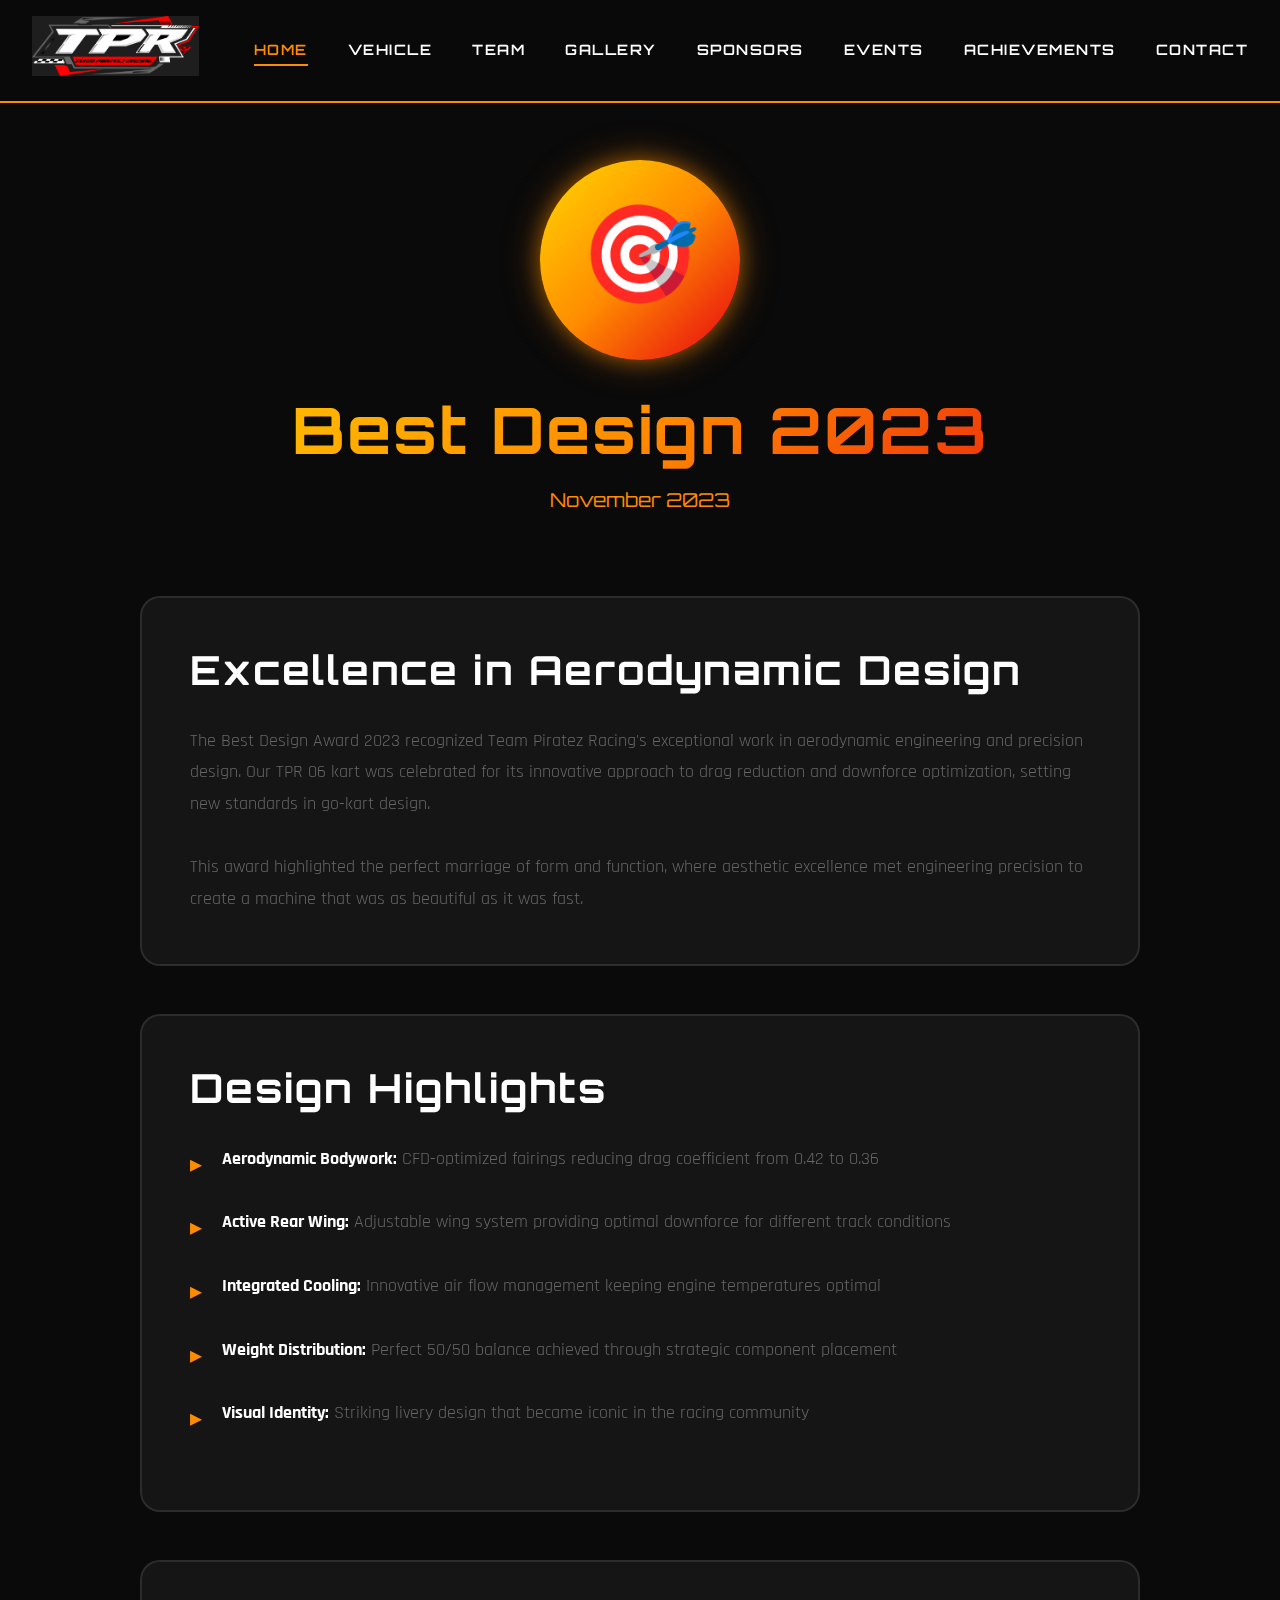
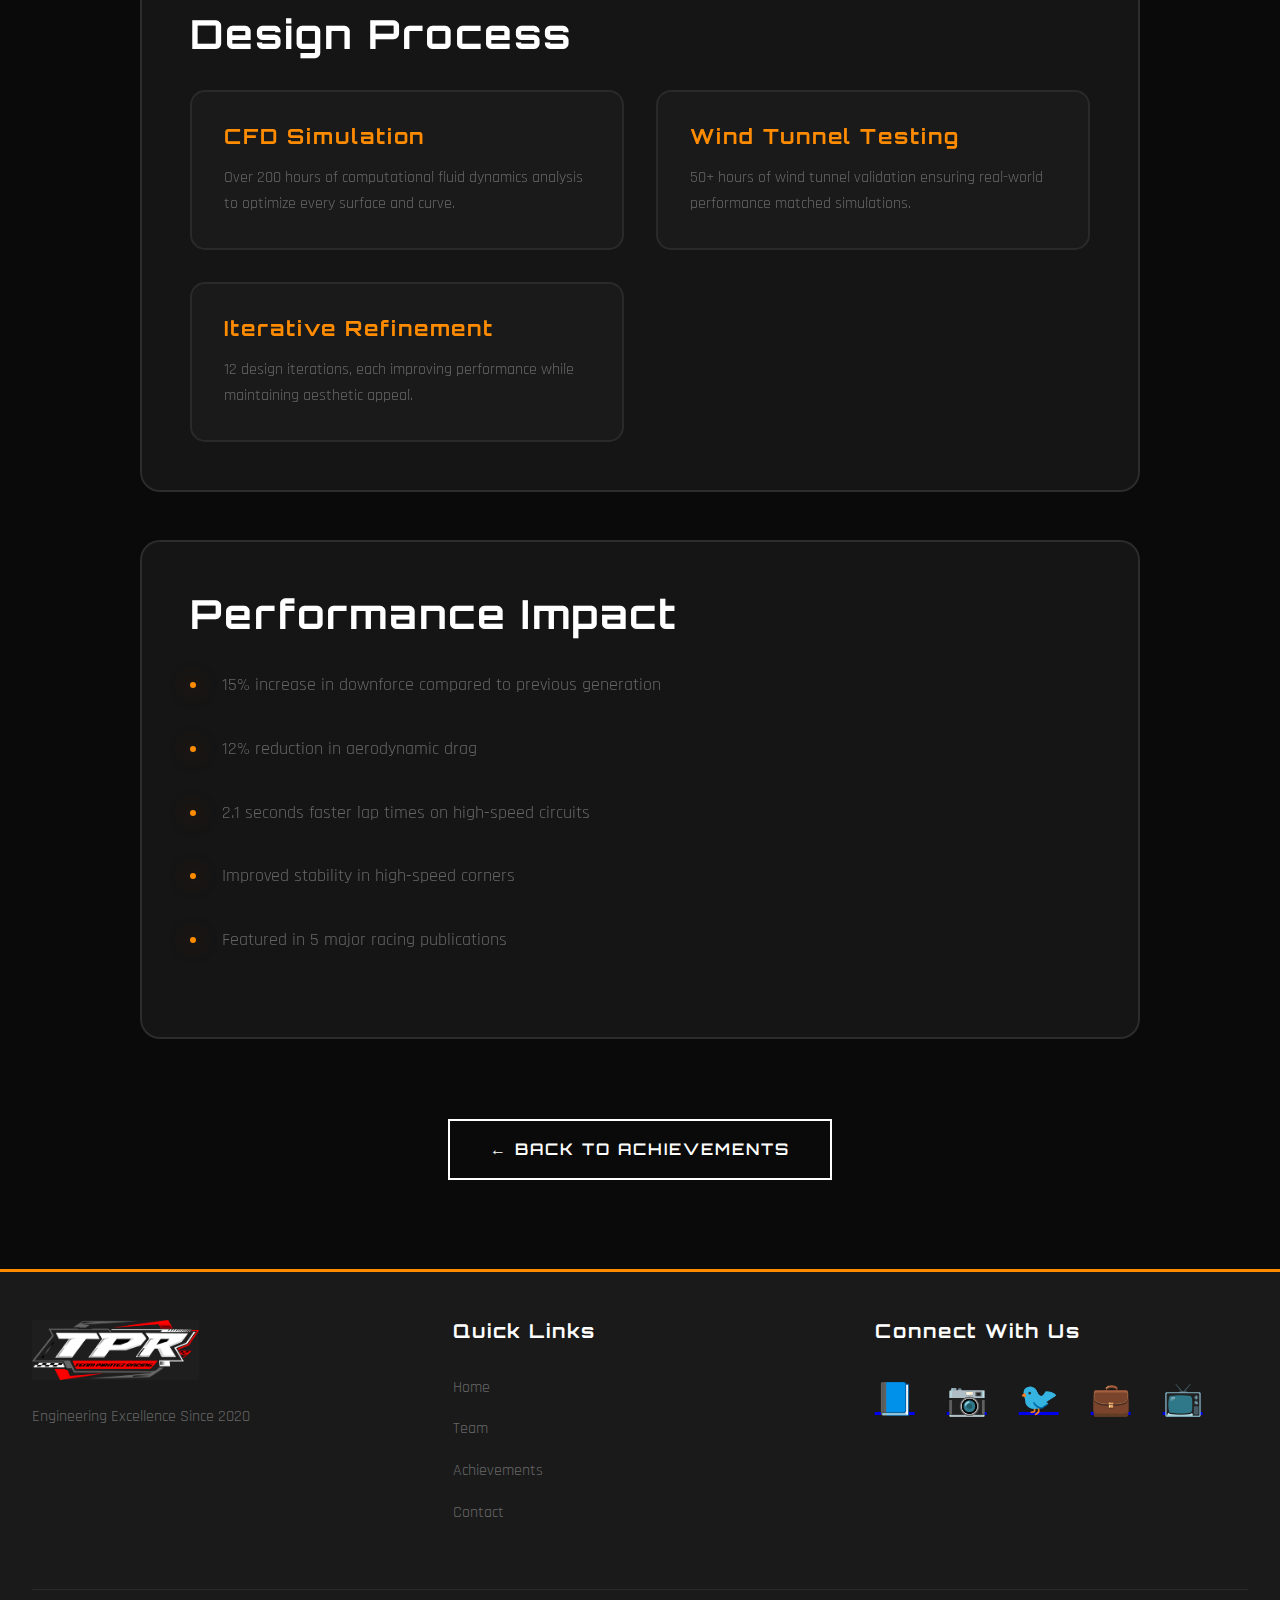
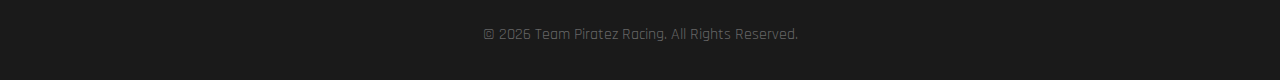
<file: achievements/best-design-2023.html>
<!DOCTYPE html>
<html lang="en">

<head>
    <meta charset="UTF-8">
    <meta name="viewport" content="width=device-width, initial-scale=1.0">
    <title>Best Design 2023 - Team Piratez Racing</title>
    <link rel="stylesheet" href="../styles.css">
    <link rel="preconnect" href="https://fonts.googleapis.com">
    <link rel="preconnect" href="https://fonts.gstatic.com" crossorigin>
    <link
        href="https://fonts.googleapis.com/css2?family=Orbitron:wght@400;500;600;700;800;900&family=Rajdhani:wght@300;400;500;600;700&display=swap"
        rel="stylesheet">
</head>

<body>
    <nav class="navbar">
        <div class="container">
            <div class="nav-wrapper">
                <div class="logo-container">
                    <a href="../index.html"><img src="../logo/team piratez Transparent.png"
                            alt="Team Piratez Racing Logo" class="logo"></a>
                </div>
                <ul class="nav-menu" id="navMenu">
                    <li><a href="#home" class="nav-link active">Home</a></li>
                    <li><a href="#vehicle" class="nav-link">Vehicle</a></li>
                    <li><a href="#team" class="nav-link">Team</a></li>
                    <li><a href="#gallery" class="nav-link">Gallery</a></li>
                    <li><a href="#sponsors" class="nav-link">Sponsors</a></li>
                    <li><a href="#events" class="nav-link">Events</a></li>
                    <li><a href="#achievements" class="nav-link">Achievements</a></li>
                    <li><a href="#contact" class="nav-link">Contact</a></li>
                </ul>
                <button class="menu-toggle" id="menuToggle"><span></span><span></span><span></span></button>
            </div>
        </div>
    </nav>

    <section class="achievement-detail-section">
        <div class="container">
            <div class="achievement-detail-header">
                <div class="team-avatar-large">🎯</div>
                <h1 class="achievement-detail-title">Best Design 2023</h1>
                <p class="achievement-date">November 2023</p>
            </div>

            <div class="achievement-detail-content">
                <div class="detail-section">
                    <h2>Excellence in Aerodynamic Design</h2>
                    <p>The Best Design Award 2023 recognized Team Piratez Racing's exceptional work in aerodynamic
                        engineering and precision design. Our TPR 06 kart was celebrated for its innovative approach to
                        drag reduction and downforce optimization, setting new standards in go-kart design.</p>
                    <p>This award highlighted the perfect marriage of form and function, where aesthetic excellence met
                        engineering precision to create a machine that was as beautiful as it was fast.</p>
                </div>

                <div class="detail-section">
                    <h2>Design Highlights</h2>
                    <ul class="responsibilities-list">
                        <li><strong>Aerodynamic Bodywork:</strong> CFD-optimized fairings reducing drag coefficient from
                            0.42 to 0.36</li>
                        <li><strong>Active Rear Wing:</strong> Adjustable wing system providing optimal downforce for
                            different track conditions</li>
                        <li><strong>Integrated Cooling:</strong> Innovative air flow management keeping engine
                            temperatures optimal</li>
                        <li><strong>Weight Distribution:</strong> Perfect 50/50 balance achieved through strategic
                            component placement</li>
                        <li><strong>Visual Identity:</strong> Striking livery design that became iconic in the racing
                            community</li>
                    </ul>
                </div>

                <div class="detail-section">
                    <h2>Design Process</h2>
                    <div class="projects-grid">
                        <div class="project-card">
                            <h3>CFD Simulation</h3>
                            <p>Over 200 hours of computational fluid dynamics analysis to optimize every surface and
                                curve.</p>
                        </div>
                        <div class="project-card">
                            <h3>Wind Tunnel Testing</h3>
                            <p>50+ hours of wind tunnel validation ensuring real-world performance matched simulations.
                            </p>
                        </div>
                        <div class="project-card">
                            <h3>Iterative Refinement</h3>
                            <p>12 design iterations, each improving performance while maintaining aesthetic appeal.</p>
                        </div>
                    </div>
                </div>

                <div class="detail-section">
                    <h2>Performance Impact</h2>
                    <ul class="achievements-list">
                        <li>15% increase in downforce compared to previous generation</li>
                        <li>12% reduction in aerodynamic drag</li>
                        <li>2.1 seconds faster lap times on high-speed circuits</li>
                        <li>Improved stability in high-speed corners</li>
                        <li>Featured in 5 major racing publications</li>
                    </ul>
                </div>
            </div>

            <div class="back-button-container">
                <a href="../index.html#achievements" class="btn btn-secondary">← Back to Achievements</a>
            </div>
        </div>
    </section>

    <footer class="footer">
        <div class="container">
            <div class="footer-content">
                <div class="footer-logo">
                    <img src="../logo/team piratez Transparent.png" alt="Team Piratez Racing">
                    <p>Engineering Excellence Since 2020</p>
                </div>
                <div class="footer-links">
                    <h4>Quick Links</h4>
                    <ul>
                        <li><a href="../index.html#home">Home</a></li>
                        <li><a href="../index.html#team">Team</a></li>
                        <li><a href="../index.html#achievements">Achievements</a></li>
                        <li><a href="../index.html#contact">Contact</a></li>
                    </ul>
                </div>
                <div class="footer-social">
                    <h4>Connect With Us</h4>
                    <div class="social-links">
                        <a href="#" aria-label="Facebook">📘</a>
                        <a href="#" aria-label="Instagram">📷</a>
                        <a href="#" aria-label="Twitter">🐦</a>
                        <a href="#" aria-label="LinkedIn">💼</a>
                        <a href="#" aria-label="YouTube">📺</a>
                    </div>
                </div>
            </div>
            <div class="footer-bottom">
                <p>&copy; 2026 Team Piratez Racing. All Rights Reserved.</p>
            </div>
        </div>
    </footer>

    <script src="../script.js"></script>
</body>

</html>
</file>
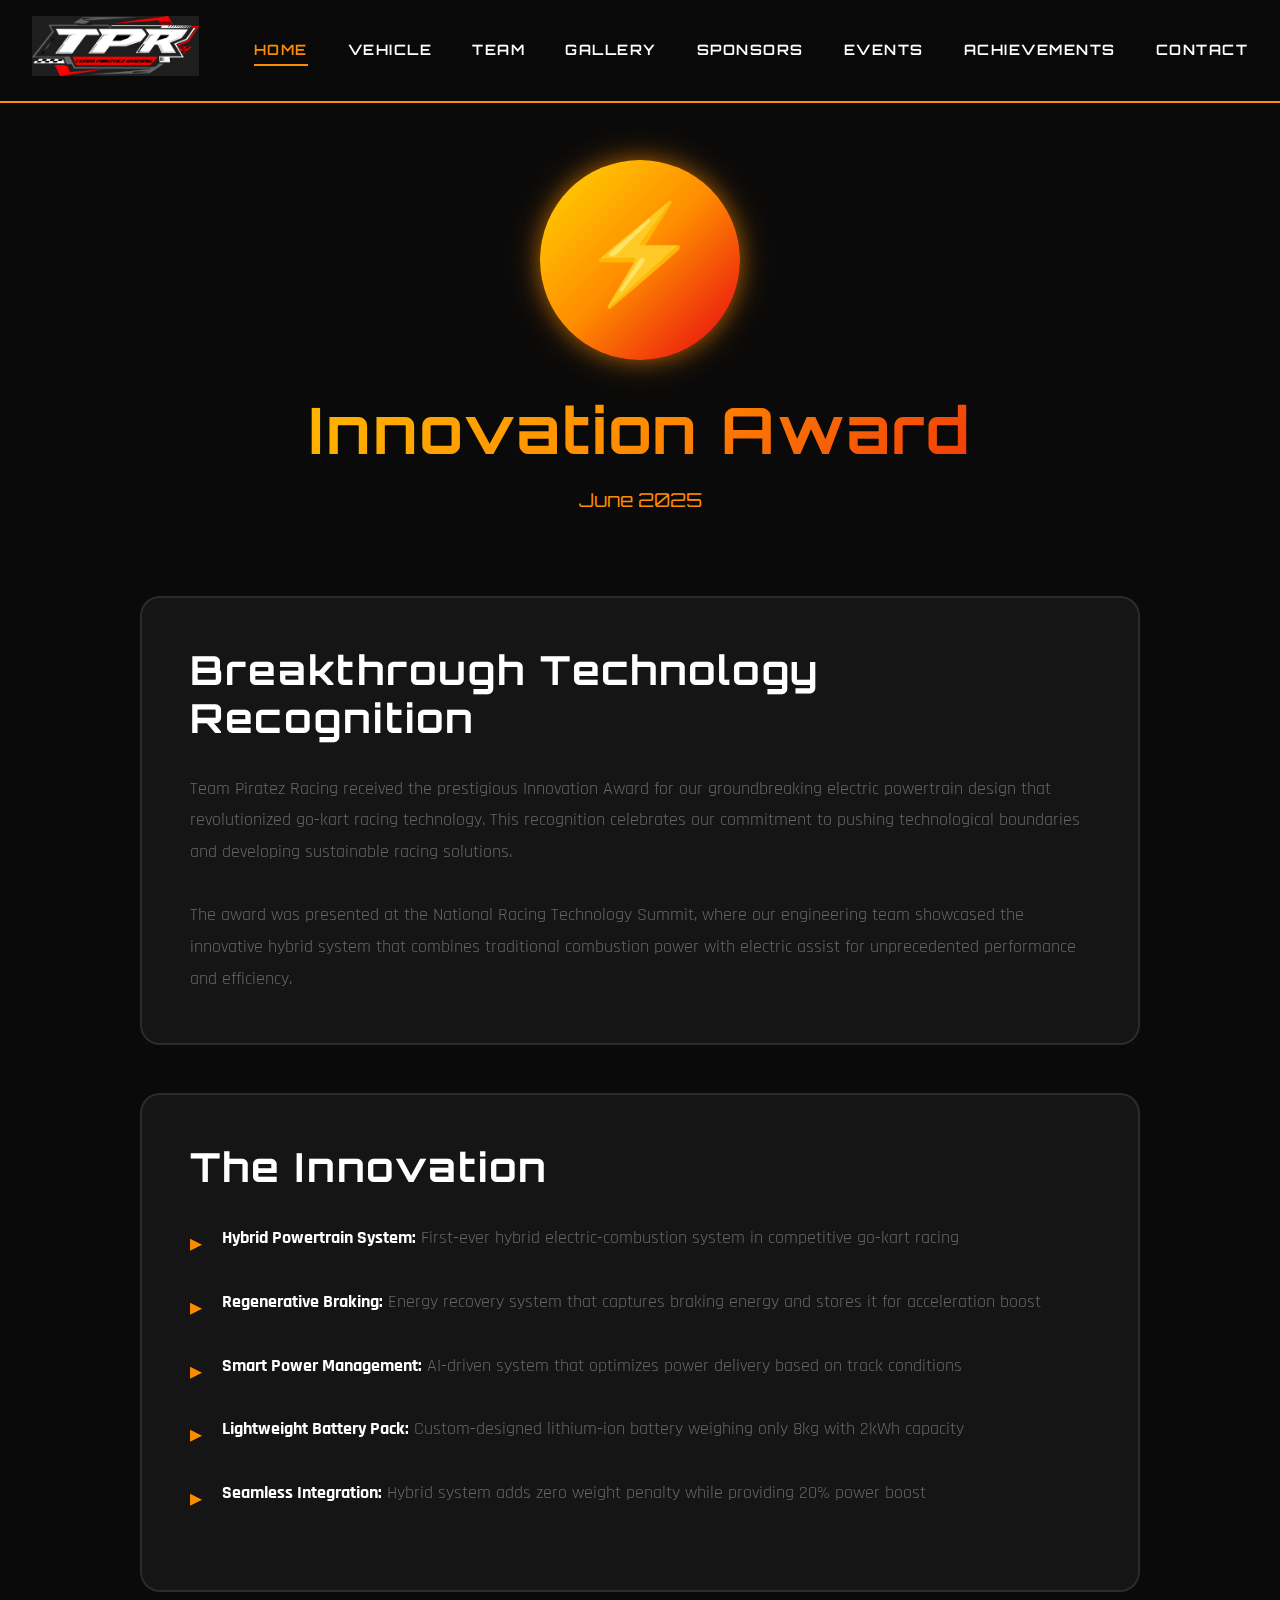
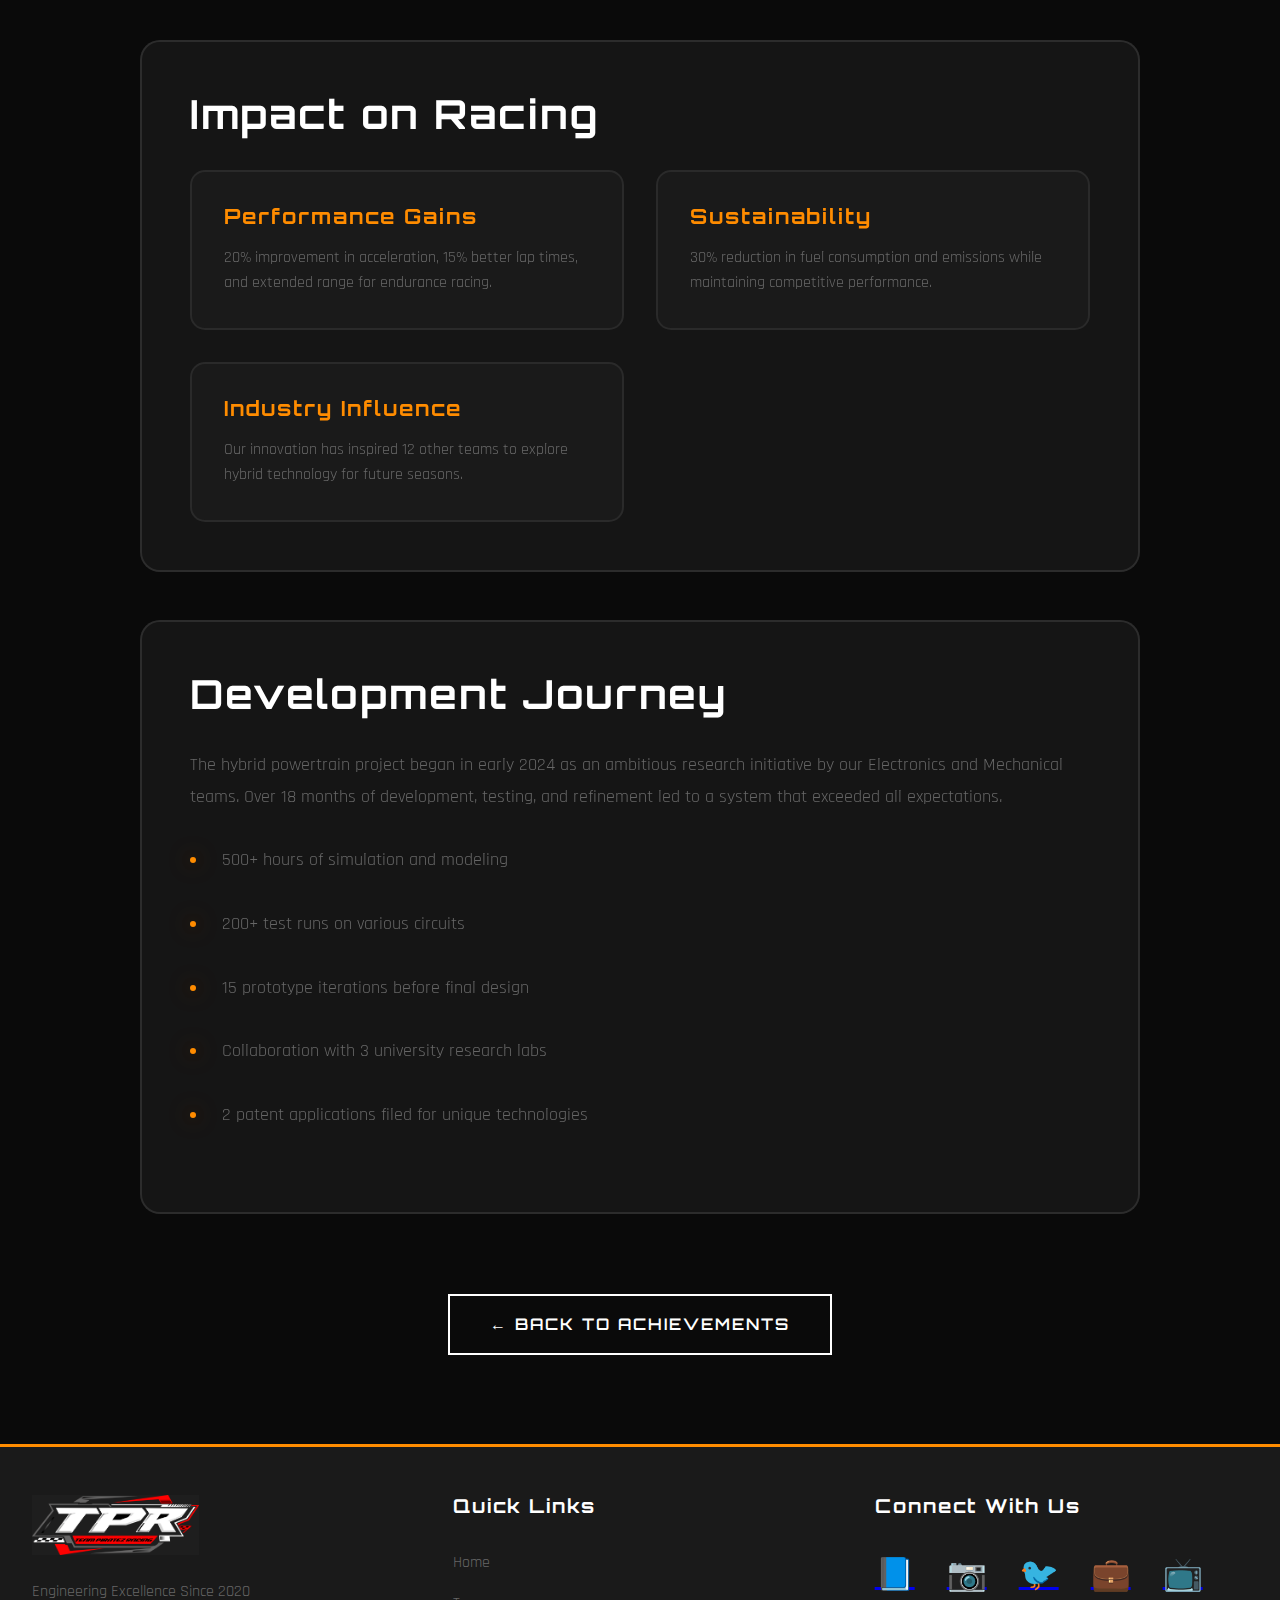
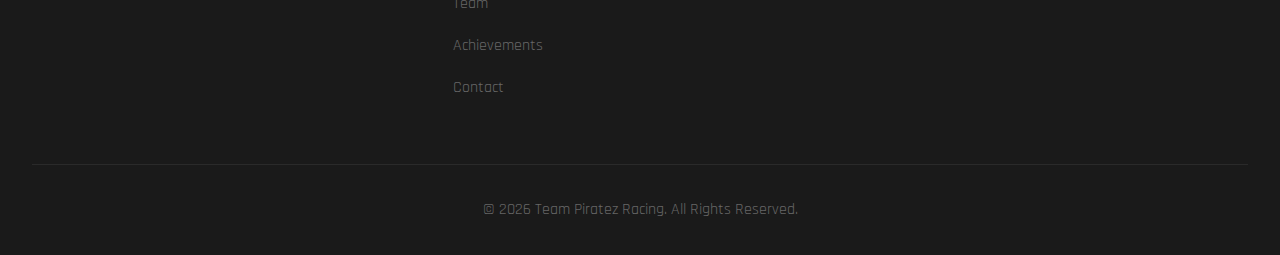
<file: achievements/innovation-award.html>
<!DOCTYPE html>
<html lang="en">

<head>
    <meta charset="UTF-8">
    <meta name="viewport" content="width=device-width, initial-scale=1.0">
    <title>Innovation Award - Team Piratez Racing</title>
    <link rel="stylesheet" href="../styles.css">
    <link rel="preconnect" href="https://fonts.googleapis.com">
    <link rel="preconnect" href="https://fonts.gstatic.com" crossorigin>
    <link
        href="https://fonts.googleapis.com/css2?family=Orbitron:wght@400;500;600;700;800;900&family=Rajdhani:wght@300;400;500;600;700&display=swap"
        rel="stylesheet">
</head>

<body>
    <nav class="navbar">
        <div class="container">
            <div class="nav-wrapper">
                <div class="logo-container">
                    <a href="../index.html"><img src="../logo/team piratez Transparent.png"
                            alt="Team Piratez Racing Logo" class="logo"></a>
                </div>
                <ul class="nav-menu" id="navMenu">
                    <li><a href="#home" class="nav-link active">Home</a></li>
                    <li><a href="#vehicle" class="nav-link">Vehicle</a></li>
                    <li><a href="#team" class="nav-link">Team</a></li>
                    <li><a href="#gallery" class="nav-link">Gallery</a></li>
                    <li><a href="#sponsors" class="nav-link">Sponsors</a></li>
                    <li><a href="#events" class="nav-link">Events</a></li>
                    <li><a href="#achievements" class="nav-link">Achievements</a></li>
                    <li><a href="#contact" class="nav-link">Contact</a></li>
                </ul>
                <button class="menu-toggle" id="menuToggle"><span></span><span></span><span></span></button>
            </div>
        </div>
    </nav>

    <section class="achievement-detail-section">
        <div class="container">
            <div class="achievement-detail-header">
                <div class="team-avatar-large">⚡</div>
                <h1 class="achievement-detail-title">Innovation Award</h1>
                <p class="achievement-date">June 2025</p>
            </div>

            <div class="achievement-detail-content">
                <div class="detail-section">
                    <h2>Breakthrough Technology Recognition</h2>
                    <p>Team Piratez Racing received the prestigious Innovation Award for our groundbreaking electric
                        powertrain design that revolutionized go-kart racing technology. This recognition celebrates our
                        commitment to pushing technological boundaries and developing sustainable racing solutions.</p>
                    <p>The award was presented at the National Racing Technology Summit, where our engineering team
                        showcased the innovative hybrid system that combines traditional combustion power with electric
                        assist for unprecedented performance and efficiency.</p>
                </div>

                <div class="detail-section">
                    <h2>The Innovation</h2>
                    <ul class="responsibilities-list">
                        <li><strong>Hybrid Powertrain System:</strong> First-ever hybrid electric-combustion system in
                            competitive go-kart racing</li>
                        <li><strong>Regenerative Braking:</strong> Energy recovery system that captures braking energy
                            and stores it for acceleration boost</li>
                        <li><strong>Smart Power Management:</strong> AI-driven system that optimizes power delivery
                            based on track conditions</li>
                        <li><strong>Lightweight Battery Pack:</strong> Custom-designed lithium-ion battery weighing only
                            8kg with 2kWh capacity</li>
                        <li><strong>Seamless Integration:</strong> Hybrid system adds zero weight penalty while
                            providing 20% power boost</li>
                    </ul>
                </div>

                <div class="detail-section">
                    <h2>Impact on Racing</h2>
                    <div class="projects-grid">
                        <div class="project-card">
                            <h3>Performance Gains</h3>
                            <p>20% improvement in acceleration, 15% better lap times, and extended range for endurance
                                racing.</p>
                        </div>
                        <div class="project-card">
                            <h3>Sustainability</h3>
                            <p>30% reduction in fuel consumption and emissions while maintaining competitive
                                performance.</p>
                        </div>
                        <div class="project-card">
                            <h3>Industry Influence</h3>
                            <p>Our innovation has inspired 12 other teams to explore hybrid technology for future
                                seasons.</p>
                        </div>
                    </div>
                </div>

                <div class="detail-section">
                    <h2>Development Journey</h2>
                    <p>The hybrid powertrain project began in early 2024 as an ambitious research initiative by our
                        Electronics and Mechanical teams. Over 18 months of development, testing, and refinement led to
                        a system that exceeded all expectations.</p>
                    <ul class="achievements-list">
                        <li>500+ hours of simulation and modeling</li>
                        <li>200+ test runs on various circuits</li>
                        <li>15 prototype iterations before final design</li>
                        <li>Collaboration with 3 university research labs</li>
                        <li>2 patent applications filed for unique technologies</li>
                    </ul>
                </div>
            </div>

            <div class="back-button-container">
                <a href="../index.html#achievements" class="btn btn-secondary">← Back to Achievements</a>
            </div>
        </div>
    </section>

    <footer class="footer">
        <div class="container">
            <div class="footer-content">
                <div class="footer-logo">
                    <img src="../logo/team piratez Transparent.png" alt="Team Piratez Racing">
                    <p>Engineering Excellence Since 2020</p>
                </div>
                <div class="footer-links">
                    <h4>Quick Links</h4>
                    <ul>
                        <li><a href="../index.html#home">Home</a></li>
                        <li><a href="../index.html#team">Team</a></li>
                        <li><a href="../index.html#achievements">Achievements</a></li>
                        <li><a href="../index.html#contact">Contact</a></li>
                    </ul>
                </div>
                <div class="footer-social">
                    <h4>Connect With Us</h4>
                    <div class="social-links">
                        <a href="#" aria-label="Facebook">📘</a>
                        <a href="#" aria-label="Instagram">📷</a>
                        <a href="#" aria-label="Twitter">🐦</a>
                        <a href="#" aria-label="LinkedIn">💼</a>
                        <a href="#" aria-label="YouTube">📺</a>
                    </div>
                </div>
            </div>
            <div class="footer-bottom">
                <p>&copy; 2026 Team Piratez Racing. All Rights Reserved.</p>
            </div>
        </div>
    </footer>

    <script src="../script.js"></script>
</body>

</html>
</file>
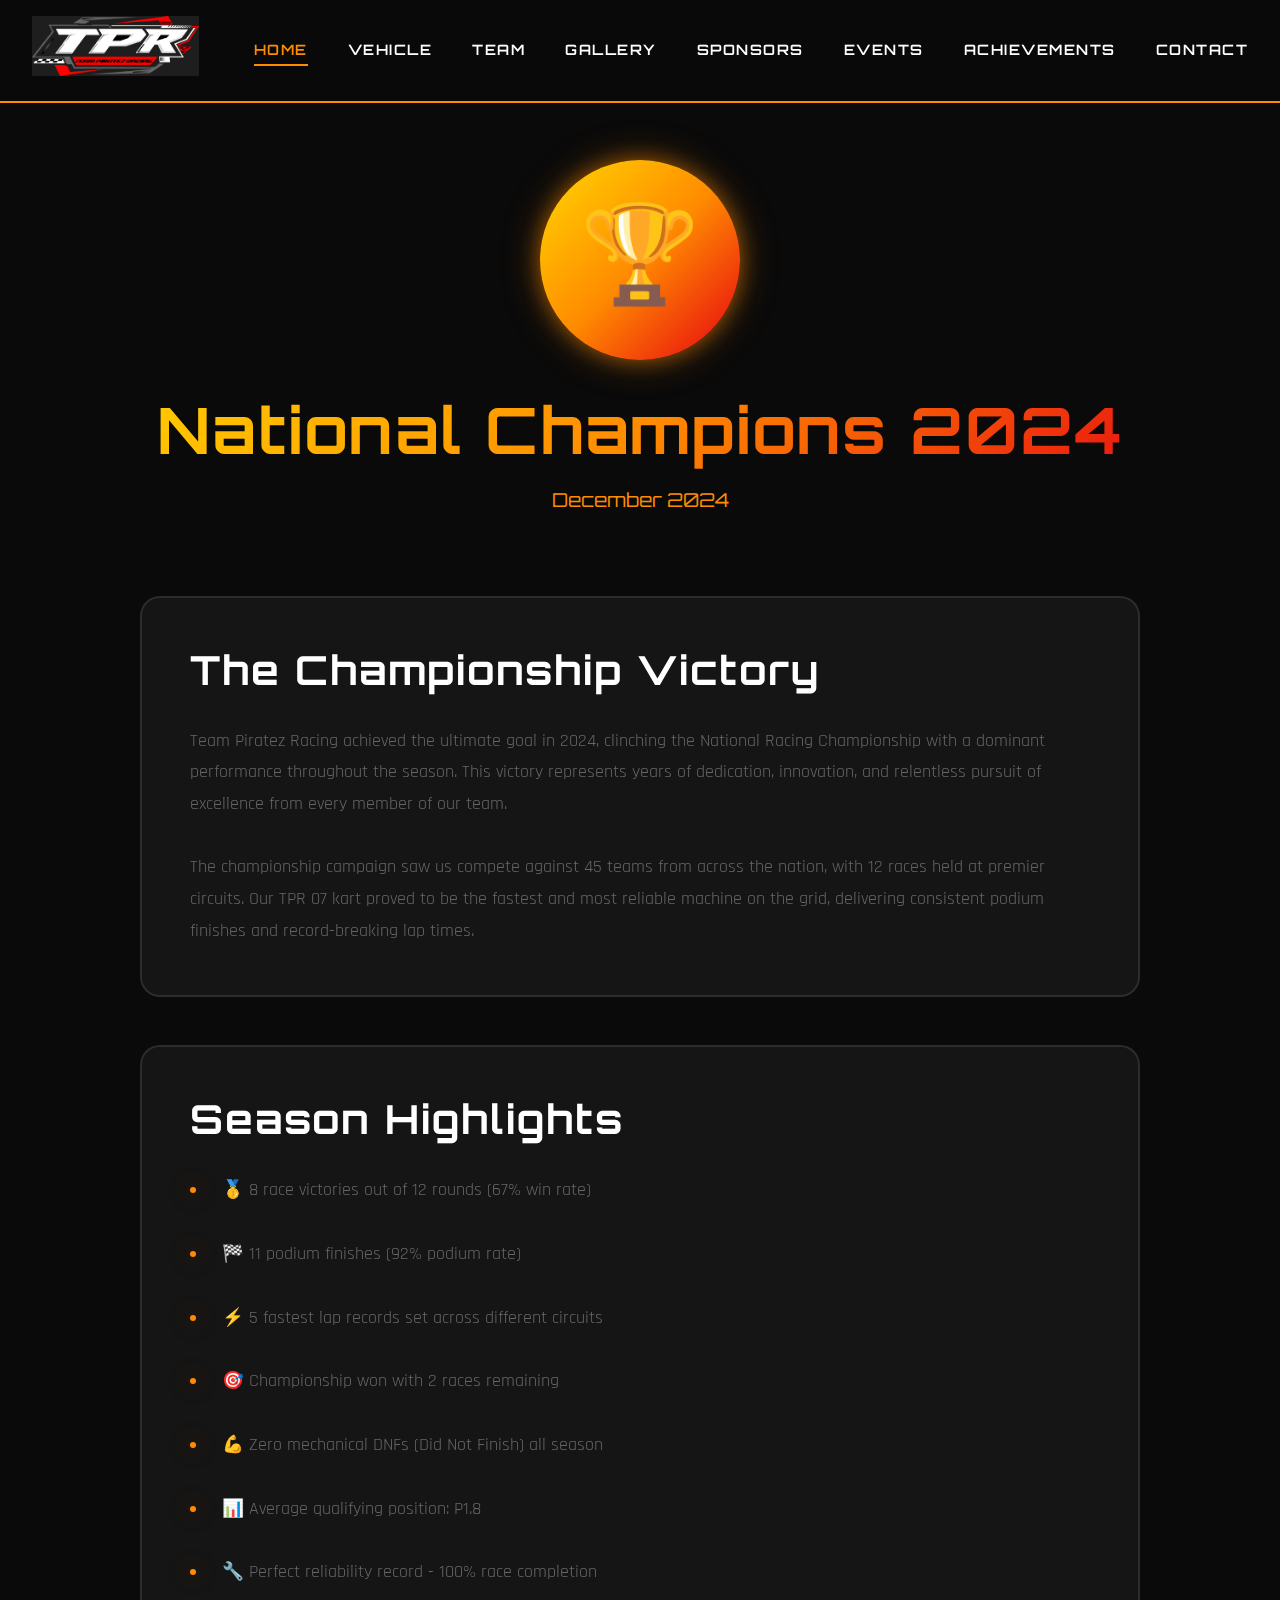
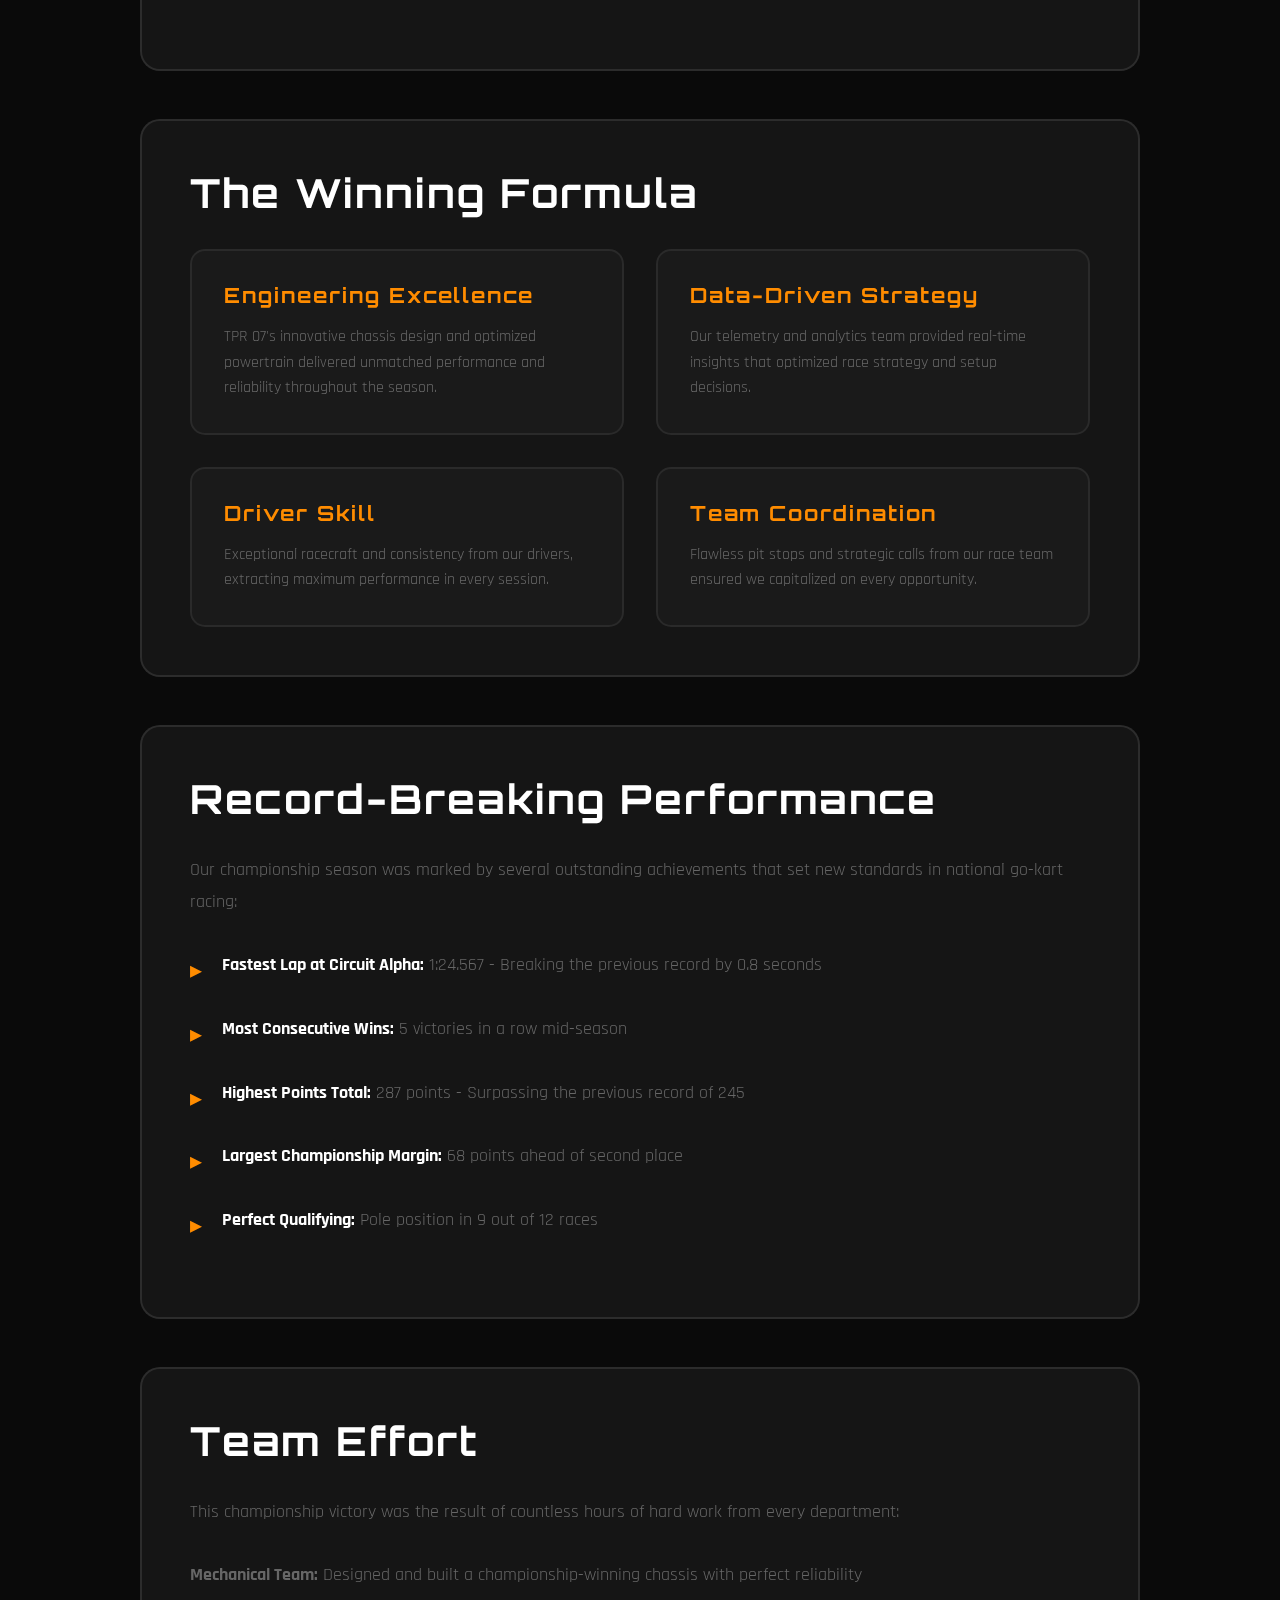
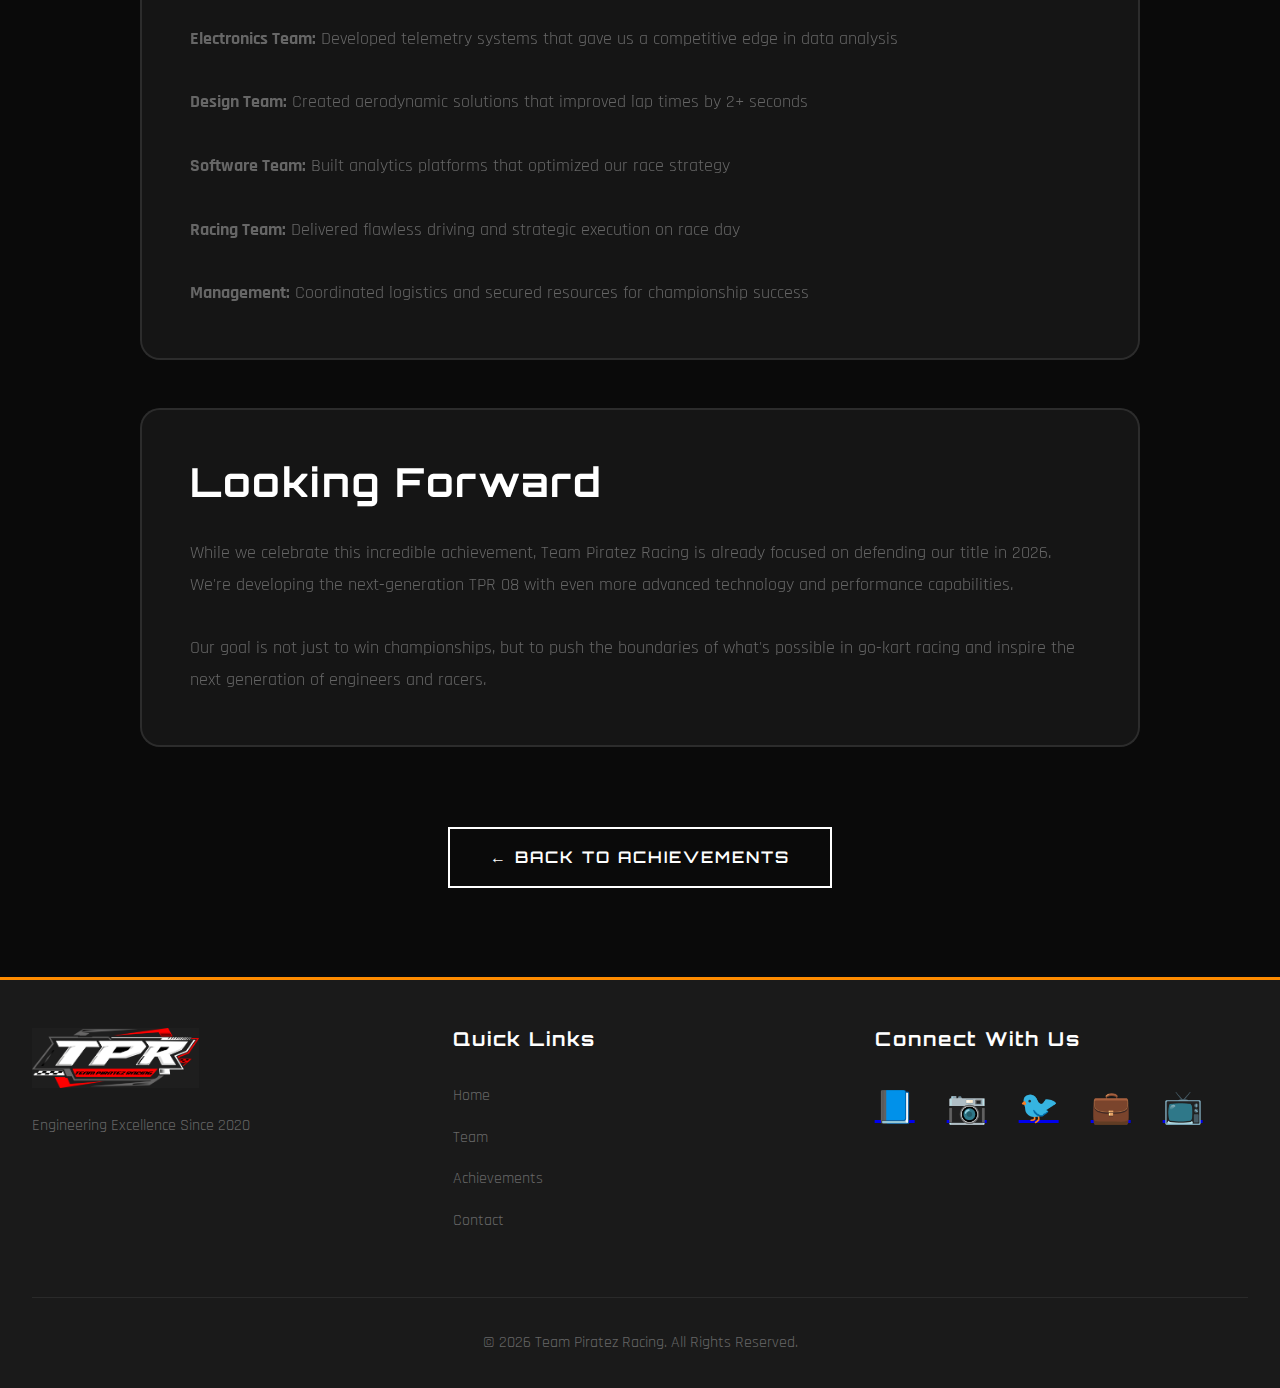
<file: achievements/national-champions-2024.html>
<!DOCTYPE html>
<html lang="en">

<head>
    <meta charset="UTF-8">
    <meta name="viewport" content="width=device-width, initial-scale=1.0">
    <title>National Champions 2024 - Team Piratez Racing</title>
    <link rel="stylesheet" href="../styles.css">
    <link rel="preconnect" href="https://fonts.googleapis.com">
    <link rel="preconnect" href="https://fonts.gstatic.com" crossorigin>
    <link
        href="https://fonts.googleapis.com/css2?family=Orbitron:wght@400;500;600;700;800;900&family=Rajdhani:wght@300;400;500;600;700&display=swap"
        rel="stylesheet">
</head>

<body>
    <nav class="navbar">
        <div class="container">
            <div class="nav-wrapper">
                <div class="logo-container">
                    <a href="../index.html"><img src="../logo/team piratez Transparent.png"
                            alt="Team Piratez Racing Logo" class="logo"></a>
                </div>
                <ul class="nav-menu" id="navMenu">
                    <li><a href="#home" class="nav-link active">Home</a></li>
                    <li><a href="#vehicle" class="nav-link">Vehicle</a></li>
                    <li><a href="#team" class="nav-link">Team</a></li>
                    <li><a href="#gallery" class="nav-link">Gallery</a></li>
                    <li><a href="#sponsors" class="nav-link">Sponsors</a></li>
                    <li><a href="#events" class="nav-link">Events</a></li>
                    <li><a href="#achievements" class="nav-link">Achievements</a></li>
                    <li><a href="#contact" class="nav-link">Contact</a></li>
                </ul>
                <button class="menu-toggle" id="menuToggle"><span></span><span></span><span></span></button>
            </div>
        </div>
    </nav>

    <section class="achievement-detail-section">
        <div class="container">
            <div class="achievement-detail-header">
                <div class="team-avatar-large">🏆</div>
                <h1 class="achievement-detail-title">National Champions 2024</h1>
                <p class="achievement-date">December 2024</p>
            </div>

            <div class="achievement-detail-content">
                <div class="detail-section">
                    <h2>The Championship Victory</h2>
                    <p>Team Piratez Racing achieved the ultimate goal in 2024, clinching the National Racing
                        Championship with a dominant performance throughout the season. This victory represents years of
                        dedication, innovation, and relentless pursuit of excellence from every member of our team.</p>
                    <p>The championship campaign saw us compete against 45 teams from across the nation, with 12 races
                        held at premier circuits. Our TPR 07 kart proved to be the fastest and most reliable machine on
                        the grid, delivering consistent podium finishes and record-breaking lap times.</p>
                </div>

                <div class="detail-section">
                    <h2>Season Highlights</h2>
                    <ul class="achievements-list">
                        <li>🥇 8 race victories out of 12 rounds (67% win rate)</li>
                        <li>🏁 11 podium finishes (92% podium rate)</li>
                        <li>⚡ 5 fastest lap records set across different circuits</li>
                        <li>🎯 Championship won with 2 races remaining</li>
                        <li>💪 Zero mechanical DNFs (Did Not Finish) all season</li>
                        <li>📊 Average qualifying position: P1.8</li>
                        <li>🔧 Perfect reliability record - 100% race completion</li>
                    </ul>
                </div>

                <div class="detail-section">
                    <h2>The Winning Formula</h2>
                    <div class="projects-grid">
                        <div class="project-card">
                            <h3>Engineering Excellence</h3>
                            <p>TPR 07's innovative chassis design and optimized powertrain delivered unmatched
                                performance and reliability throughout the season.</p>
                        </div>
                        <div class="project-card">
                            <h3>Data-Driven Strategy</h3>
                            <p>Our telemetry and analytics team provided real-time insights that optimized race strategy
                                and setup decisions.</p>
                        </div>
                        <div class="project-card">
                            <h3>Driver Skill</h3>
                            <p>Exceptional racecraft and consistency from our drivers, extracting maximum performance in
                                every session.</p>
                        </div>
                        <div class="project-card">
                            <h3>Team Coordination</h3>
                            <p>Flawless pit stops and strategic calls from our race team ensured we capitalized on every
                                opportunity.</p>
                        </div>
                    </div>
                </div>

                <div class="detail-section">
                    <h2>Record-Breaking Performance</h2>
                    <p>Our championship season was marked by several outstanding achievements that set new standards in
                        national go-kart racing:</p>
                    <ul class="responsibilities-list">
                        <li><strong>Fastest Lap at Circuit Alpha:</strong> 1:24.567 - Breaking the previous record by
                            0.8 seconds</li>
                        <li><strong>Most Consecutive Wins:</strong> 5 victories in a row mid-season</li>
                        <li><strong>Highest Points Total:</strong> 287 points - Surpassing the previous record of 245
                        </li>
                        <li><strong>Largest Championship Margin:</strong> 68 points ahead of second place</li>
                        <li><strong>Perfect Qualifying:</strong> Pole position in 9 out of 12 races</li>
                    </ul>
                </div>

                <div class="detail-section">
                    <h2>Team Effort</h2>
                    <p>This championship victory was the result of countless hours of hard work from every department:
                    </p>
                    <p><strong>Mechanical Team:</strong> Designed and built a championship-winning chassis with perfect
                        reliability</p>
                    <p><strong>Electronics Team:</strong> Developed telemetry systems that gave us a competitive edge in
                        data analysis</p>
                    <p><strong>Design Team:</strong> Created aerodynamic solutions that improved lap times by 2+ seconds
                    </p>
                    <p><strong>Software Team:</strong> Built analytics platforms that optimized our race strategy</p>
                    <p><strong>Racing Team:</strong> Delivered flawless driving and strategic execution on race day</p>
                    <p><strong>Management:</strong> Coordinated logistics and secured resources for championship success
                    </p>
                </div>

                <div class="detail-section">
                    <h2>Looking Forward</h2>
                    <p>While we celebrate this incredible achievement, Team Piratez Racing is already focused on
                        defending our title in 2026. We're developing the next-generation TPR 08 with even more advanced
                        technology and performance capabilities.</p>
                    <p>Our goal is not just to win championships, but to push the boundaries of what's possible in
                        go-kart racing and inspire the next generation of engineers and racers.</p>
                </div>
            </div>

            <div class="back-button-container">
                <a href="../index.html#achievements" class="btn btn-secondary">← Back to Achievements</a>
            </div>
        </div>
    </section>

    <footer class="footer">
        <div class="container">
            <div class="footer-content">
                <div class="footer-logo">
                    <img src="../logo/team piratez Transparent.png" alt="Team Piratez Racing">
                    <p>Engineering Excellence Since 2020</p>
                </div>
                <div class="footer-links">
                    <h4>Quick Links</h4>
                    <ul>
                        <li><a href="../index.html#home">Home</a></li>
                        <li><a href="../index.html#team">Team</a></li>
                        <li><a href="../index.html#achievements">Achievements</a></li>
                        <li><a href="../index.html#contact">Contact</a></li>
                    </ul>
                </div>
                <div class="footer-social">
                    <h4>Connect With Us</h4>
                    <div class="social-links">
                        <a href="#" aria-label="Facebook">📘</a>
                        <a href="#" aria-label="Instagram">📷</a>
                        <a href="#" aria-label="Twitter">🐦</a>
                        <a href="#" aria-label="LinkedIn">💼</a>
                        <a href="#" aria-label="YouTube">📺</a>
                    </div>
                </div>
            </div>
            <div class="footer-bottom">
                <p>&copy; 2026 Team Piratez Racing. All Rights Reserved.</p>
            </div>
        </div>
    </footer>

    <script src="../script.js"></script>
</body>

</html>
</file>
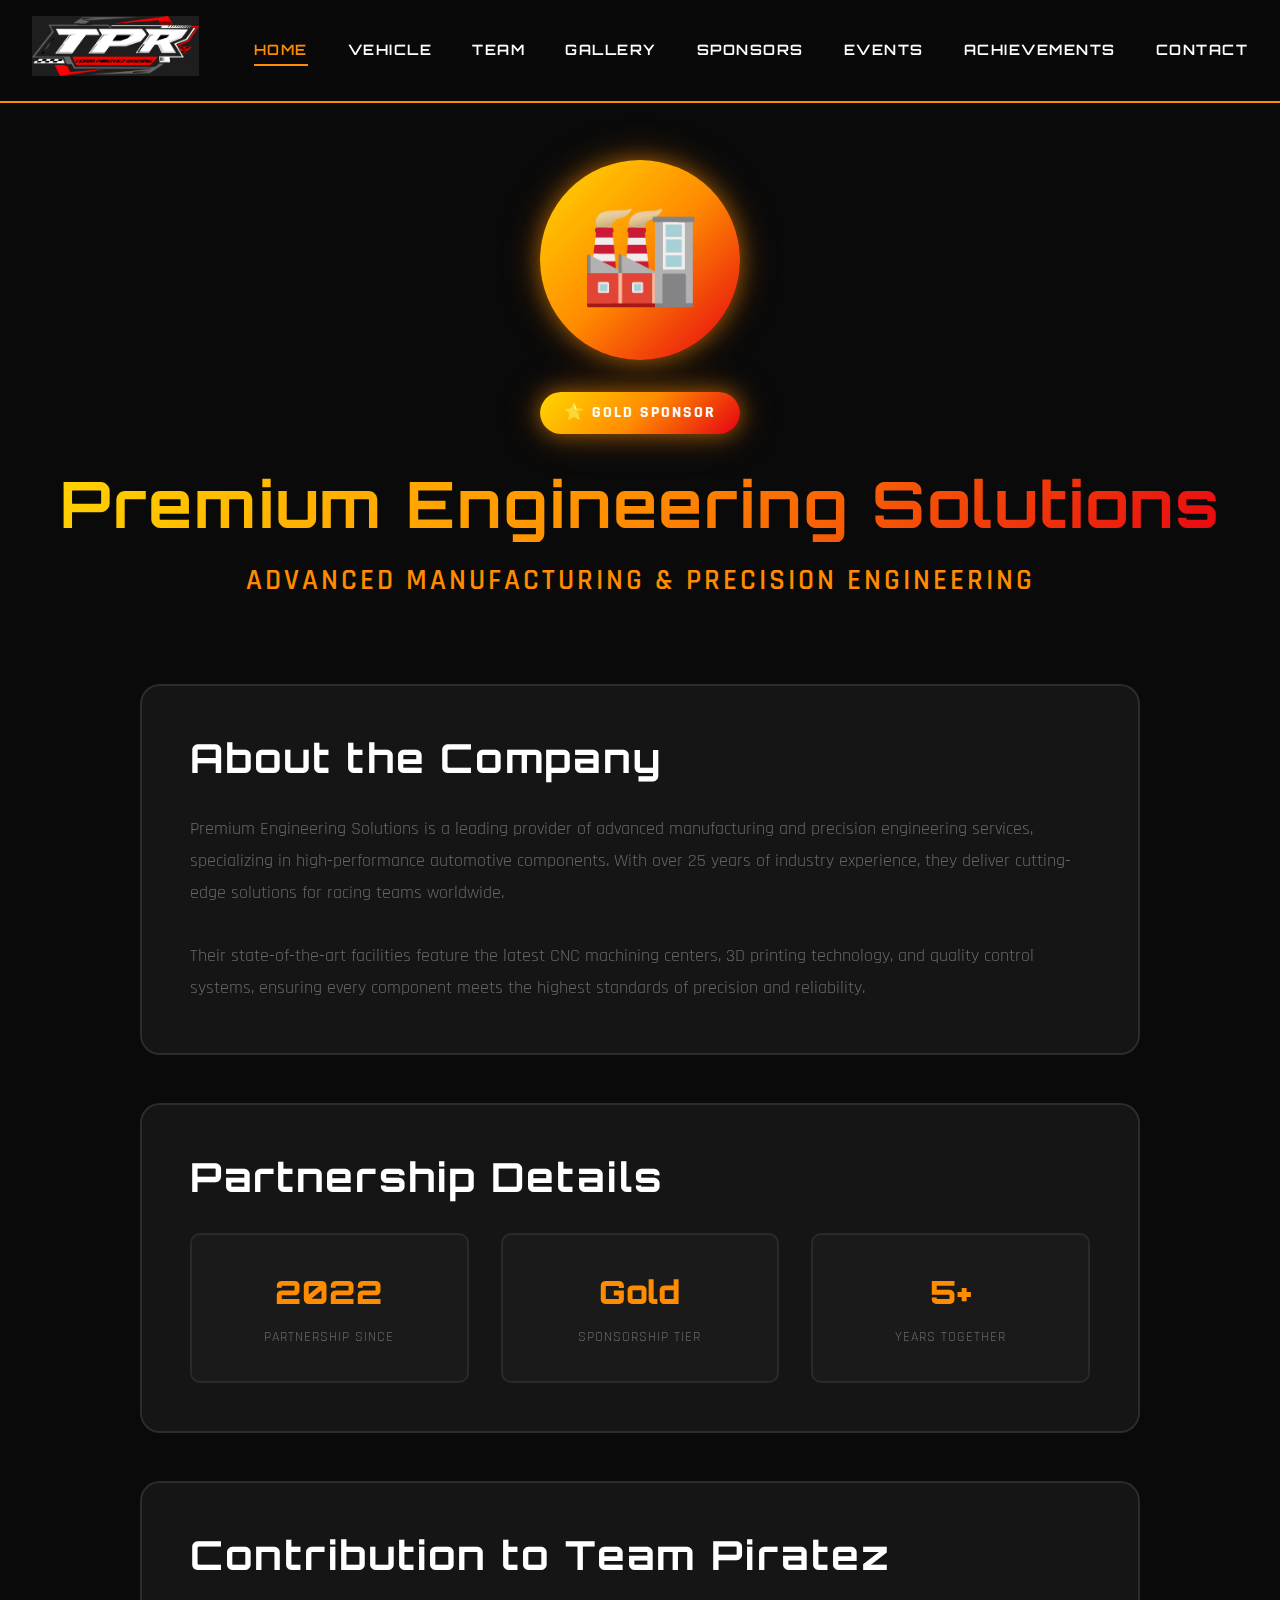
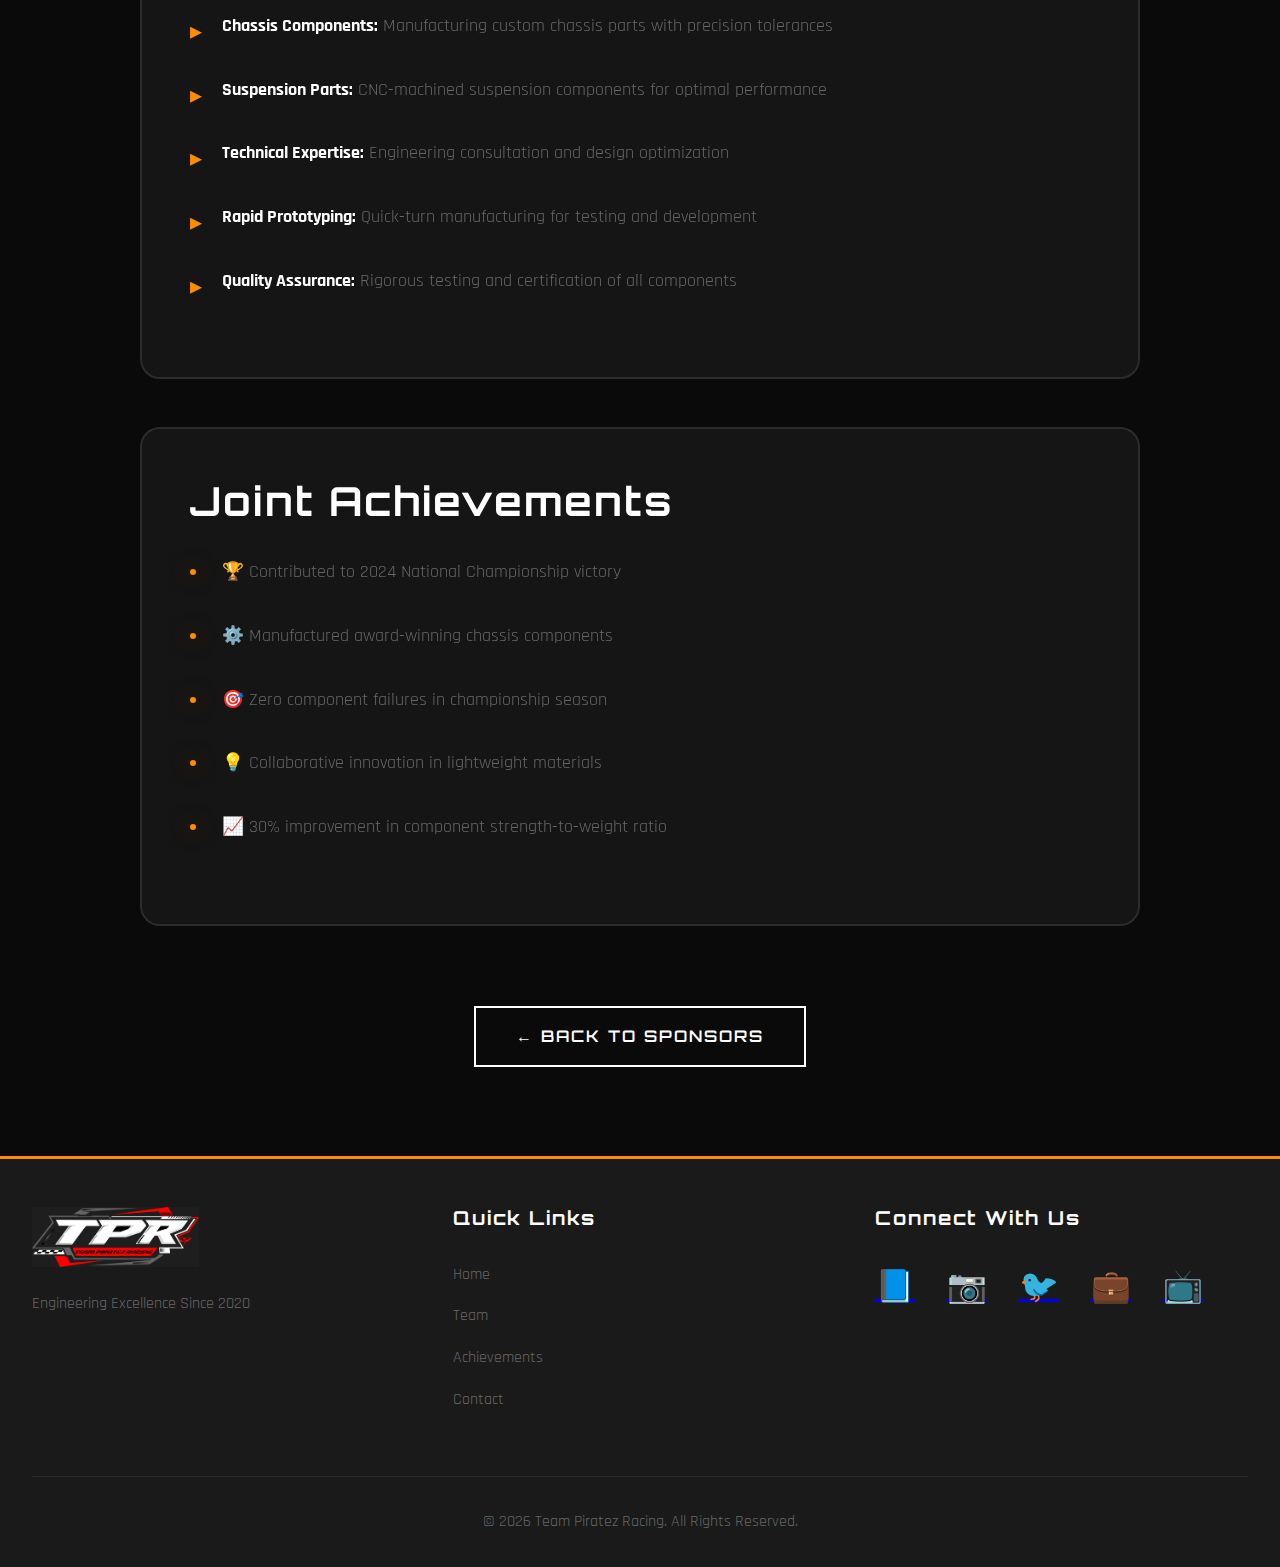
<file: sponsors/gold-sponsor-1.html>
<!DOCTYPE html>
<html lang="en">

<head>
    <meta charset="UTF-8">
    <meta name="viewport" content="width=device-width, initial-scale=1.0">
    <title>Gold Sponsor - Premium Engineering Solutions | Team Piratez Racing</title>
    <link rel="stylesheet" href="../styles.css">
    <link rel="preconnect" href="https://fonts.googleapis.com">
    <link rel="preconnect" href="https://fonts.gstatic.com" crossorigin>
    <link
        href="https://fonts.googleapis.com/css2?family=Orbitron:wght@400;500;600;700;800;900&family=Rajdhani:wght@300;400;500;600;700&display=swap"
        rel="stylesheet">
</head>

<body>
    <nav class="navbar">
        <div class="container">
            <div class="nav-wrapper">
                <div class="logo-container">
                    <a href="../index.html"><img src="../logo/team piratez Transparent.png"
                            alt="Team Piratez Racing Logo" class="logo"></a>
                </div>
                <ul class="nav-menu" id="navMenu">
                    <li><a href="#home" class="nav-link active">Home</a></li>
                    <li><a href="#vehicle" class="nav-link">Vehicle</a></li>
                    <li><a href="#team" class="nav-link">Team</a></li>
                    <li><a href="#gallery" class="nav-link">Gallery</a></li>
                    <li><a href="#sponsors" class="nav-link">Sponsors</a></li>
                    <li><a href="#events" class="nav-link">Events</a></li>
                    <li><a href="#achievements" class="nav-link">Achievements</a></li>
                    <li><a href="#contact" class="nav-link">Contact</a></li>
                </ul>
                <button class="menu-toggle" id="menuToggle"><span></span><span></span><span></span></button>
            </div>
        </div>
    </nav>

    <section class="sponsor-detail-section">
        <div class="container">
            <div class="sponsor-detail-header">
                <div class="sponsor-logo-large">🏭</div>
                <span class="sponsor-tier-badge">⭐ Gold Sponsor</span>
                <h1 class="sponsor-detail-title">Premium Engineering Solutions</h1>
                <p class="sponsor-detail-tagline">Advanced Manufacturing & Precision Engineering</p>
            </div>

            <div class="sponsor-detail-content">
                <div class="detail-section">
                    <h2>About the Company</h2>
                    <p>Premium Engineering Solutions is a leading provider of advanced manufacturing and precision
                        engineering services, specializing in high-performance automotive components. With over 25 years
                        of industry experience, they deliver cutting-edge solutions for racing teams worldwide.</p>
                    <p>Their state-of-the-art facilities feature the latest CNC machining centers, 3D printing
                        technology, and quality control systems, ensuring every component meets the highest standards of
                        precision and reliability.</p>
                </div>

                <div class="detail-section">
                    <h2>Partnership Details</h2>
                    <div class="sponsor-stats">
                        <div class="sponsor-stat-item">
                            <div class="sponsor-stat-value">2022</div>
                            <div class="sponsor-stat-label">Partnership Since</div>
                        </div>
                        <div class="sponsor-stat-item">
                            <div class="sponsor-stat-value">Gold</div>
                            <div class="sponsor-stat-label">Sponsorship Tier</div>
                        </div>
                        <div class="sponsor-stat-item">
                            <div class="sponsor-stat-value">5+</div>
                            <div class="sponsor-stat-label">Years Together</div>
                        </div>
                    </div>
                </div>

                <div class="detail-section">
                    <h2>Contribution to Team Piratez</h2>
                    <ul class="responsibilities-list">
                        <li><strong>Chassis Components:</strong> Manufacturing custom chassis parts with precision
                            tolerances</li>
                        <li><strong>Suspension Parts:</strong> CNC-machined suspension components for optimal
                            performance</li>
                        <li><strong>Technical Expertise:</strong> Engineering consultation and design optimization</li>
                        <li><strong>Rapid Prototyping:</strong> Quick-turn manufacturing for testing and development
                        </li>
                        <li><strong>Quality Assurance:</strong> Rigorous testing and certification of all components
                        </li>
                    </ul>
                </div>

                <div class="detail-section">
                    <h2>Joint Achievements</h2>
                    <ul class="achievements-list">
                        <li>🏆 Contributed to 2024 National Championship victory</li>
                        <li>⚙️ Manufactured award-winning chassis components</li>
                        <li>🎯 Zero component failures in championship season</li>
                        <li>💡 Collaborative innovation in lightweight materials</li>
                        <li>📈 30% improvement in component strength-to-weight ratio</li>
                    </ul>
                </div>
            </div>

            <div class="back-button-container">
                <a href="../index.html#sponsors" class="btn btn-secondary">← Back to Sponsors</a>
            </div>
        </div>
    </section>

    <footer class="footer">
        <div class="container">
            <div class="footer-content">
                <div class="footer-logo">
                    <img src="../logo/team piratez Transparent.png" alt="Team Piratez Racing">
                    <p>Engineering Excellence Since 2020</p>
                </div>
                <div class="footer-links">
                    <h4>Quick Links</h4>
                    <ul>
                        <li><a href="../index.html#home">Home</a></li>
                        <li><a href="../index.html#team">Team</a></li>
                        <li><a href="../index.html#achievements">Achievements</a></li>
                        <li><a href="../index.html#contact">Contact</a></li>
                    </ul>
                </div>
                <div class="footer-social">
                    <h4>Connect With Us</h4>
                    <div class="social-links">
                        <a href="#" aria-label="Facebook">📘</a>
                        <a href="#" aria-label="Instagram">📷</a>
                        <a href="#" aria-label="Twitter">🐦</a>
                        <a href="#" aria-label="LinkedIn">💼</a>
                        <a href="#" aria-label="YouTube">📺</a>
                    </div>
                </div>
            </div>
            <div class="footer-bottom">
                <p>&copy; 2026 Team Piratez Racing. All Rights Reserved.</p>
            </div>
        </div>
    </footer>

    <script src="../script.js"></script>
</body>

</html>
</file>
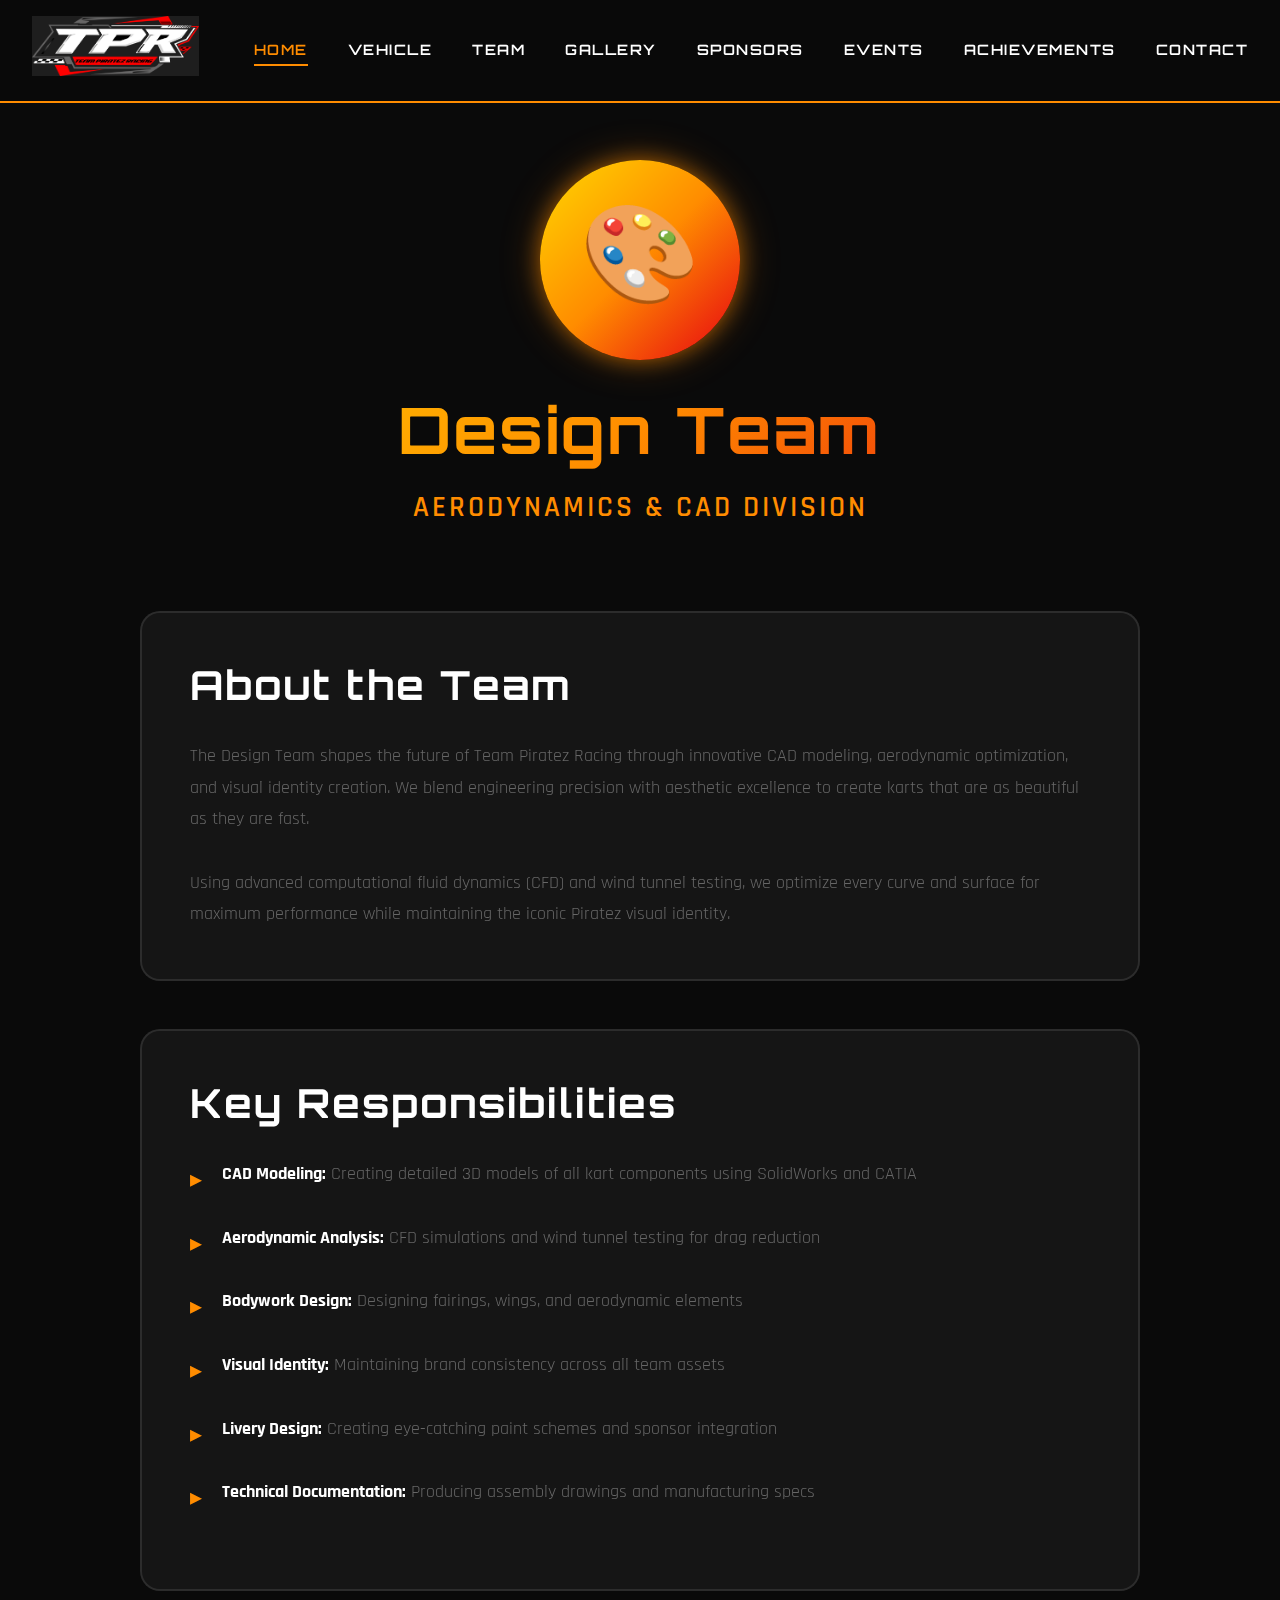
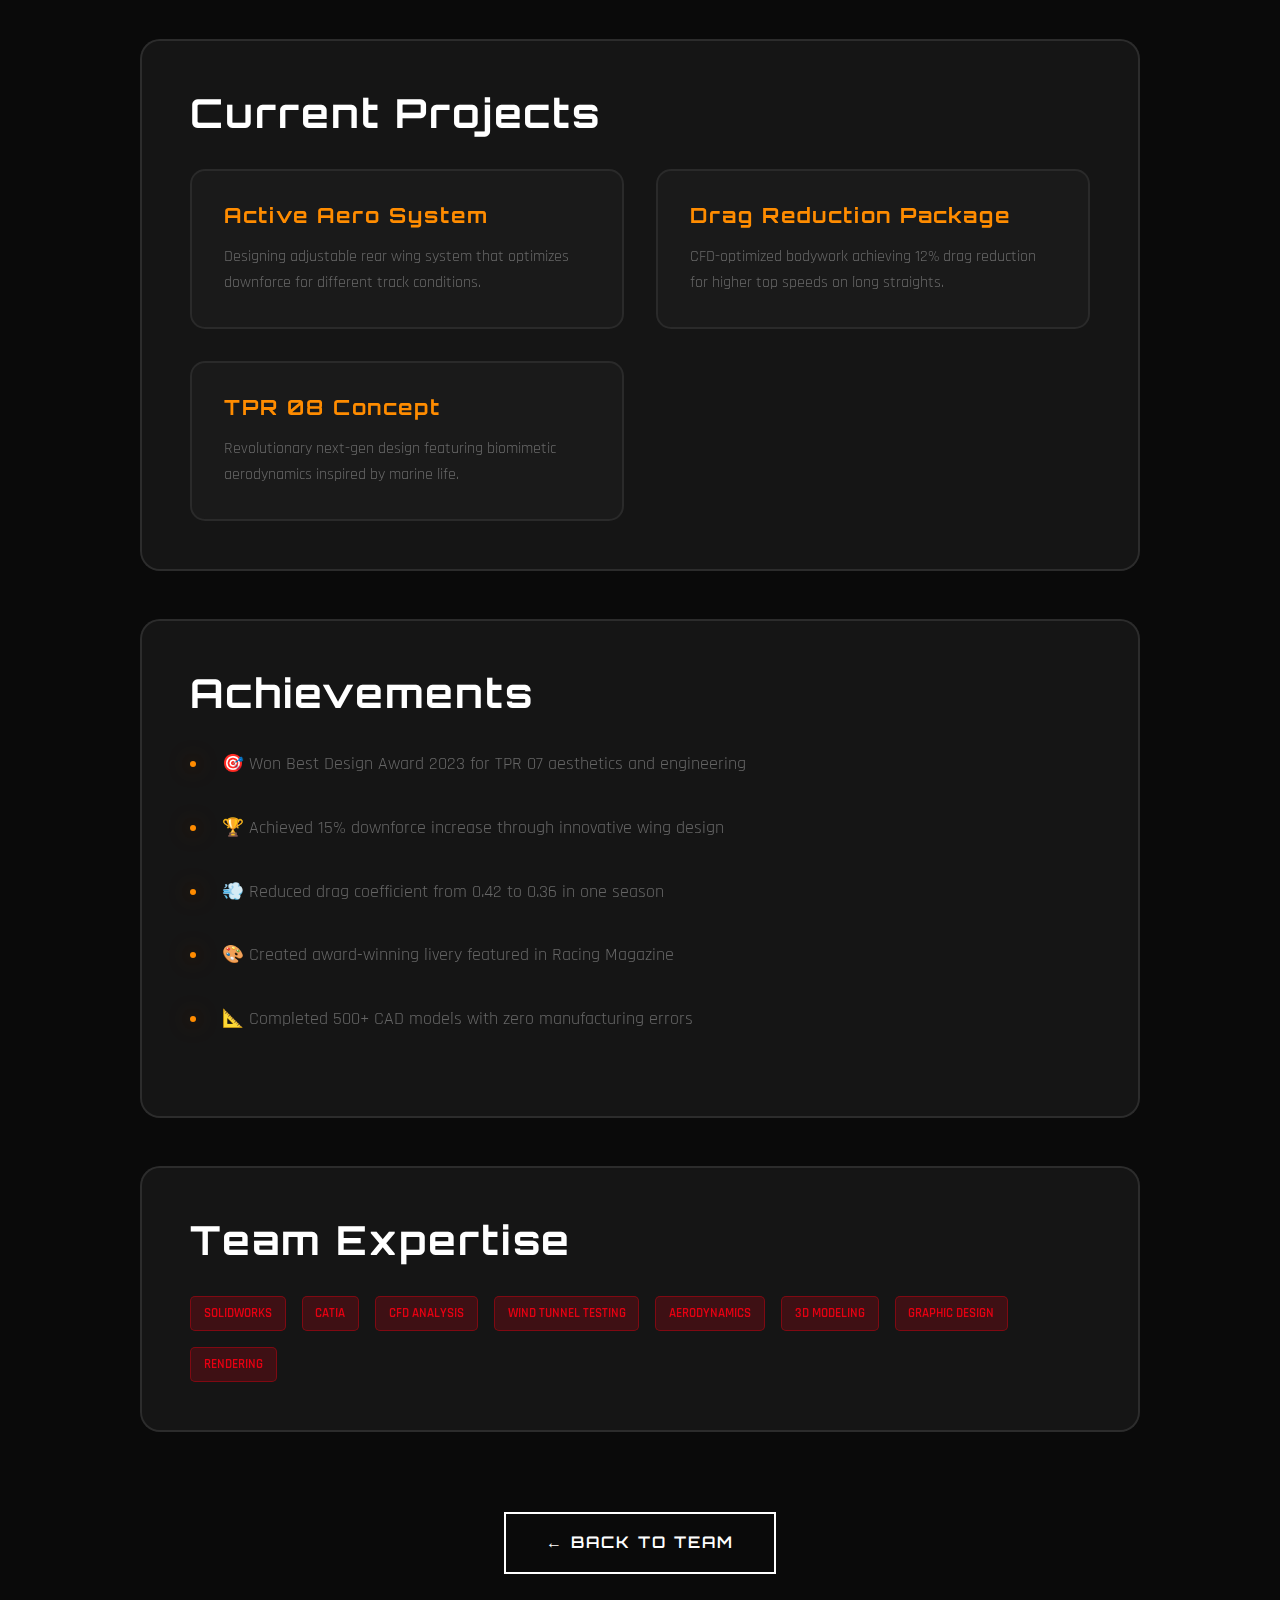
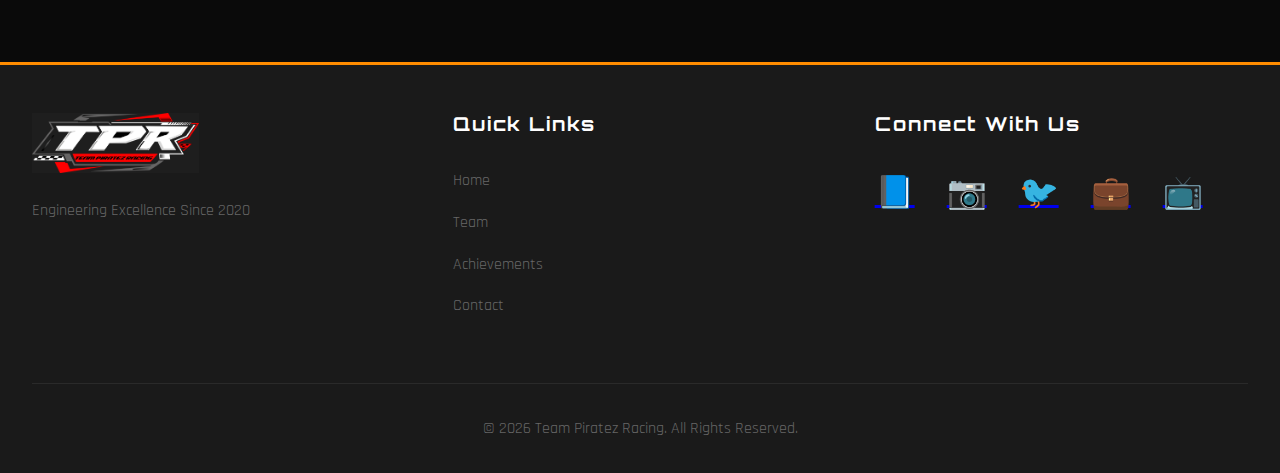
<file: team/design.html>
<!DOCTYPE html>
<html lang="en">

<head>
    <meta charset="UTF-8">
    <meta name="viewport" content="width=device-width, initial-scale=1.0">
    <title>Design Team - Team Piratez Racing</title>
    <meta name="description" content="Meet the Design Team - Aerodynamics & CAD at Team Piratez Racing">
    <link rel="stylesheet" href="../styles.css">
    <link rel="preconnect" href="https://fonts.googleapis.com">
    <link rel="preconnect" href="https://fonts.gstatic.com" crossorigin>
    <link
        href="https://fonts.googleapis.com/css2?family=Orbitron:wght@400;500;600;700;800;900&family=Rajdhani:wght@300;400;500;600;700&display=swap"
        rel="stylesheet">
</head>

<body>
    <nav class="navbar">
        <div class="container">
            <div class="nav-wrapper">
                <div class="logo-container">
                    <a href="../index.html"><img src="../logo/team piratez Transparent.png"
                            alt="Team Piratez Racing Logo" class="logo"></a>
                </div>
                <ul class="nav-menu" id="navMenu">
                    <li><a href="#home" class="nav-link active">Home</a></li>
                    <li><a href="#vehicle" class="nav-link">Vehicle</a></li>
                    <li><a href="#team" class="nav-link">Team</a></li>
                    <li><a href="#gallery" class="nav-link">Gallery</a></li>
                    <li><a href="#sponsors" class="nav-link">Sponsors</a></li>
                    <li><a href="#events" class="nav-link">Events</a></li>
                    <li><a href="#achievements" class="nav-link">Achievements</a></li>
                    <li><a href="#contact" class="nav-link">Contact</a></li>
                </ul>
                <button class="menu-toggle" id="menuToggle"><span></span><span></span><span></span></button>
            </div>
        </div>
    </nav>

    <section class="team-detail-section">
        <div class="container">
            <div class="team-detail-header">
                <div class="team-avatar-large">🎨</div>
                <h1 class="team-detail-title">Design Team</h1>
                <p class="team-detail-position">Aerodynamics & CAD Division</p>
            </div>

            <div class="team-detail-content">
                <div class="detail-section">
                    <h2>About the Team</h2>
                    <p>The Design Team shapes the future of Team Piratez Racing through innovative CAD modeling,
                        aerodynamic optimization, and visual identity creation. We blend engineering precision with
                        aesthetic excellence to create karts that are as beautiful as they are fast.</p>
                    <p>Using advanced computational fluid dynamics (CFD) and wind tunnel testing, we optimize every
                        curve and surface for maximum performance while maintaining the iconic Piratez visual identity.
                    </p>
                </div>

                <div class="detail-section">
                    <h2>Key Responsibilities</h2>
                    <ul class="responsibilities-list">
                        <li><strong>CAD Modeling:</strong> Creating detailed 3D models of all kart components using
                            SolidWorks and CATIA</li>
                        <li><strong>Aerodynamic Analysis:</strong> CFD simulations and wind tunnel testing for drag
                            reduction</li>
                        <li><strong>Bodywork Design:</strong> Designing fairings, wings, and aerodynamic elements</li>
                        <li><strong>Visual Identity:</strong> Maintaining brand consistency across all team assets</li>
                        <li><strong>Livery Design:</strong> Creating eye-catching paint schemes and sponsor integration
                        </li>
                        <li><strong>Technical Documentation:</strong> Producing assembly drawings and manufacturing
                            specs</li>
                    </ul>
                </div>

                <div class="detail-section">
                    <h2>Current Projects</h2>
                    <div class="projects-grid">
                        <div class="project-card">
                            <h3>Active Aero System</h3>
                            <p>Designing adjustable rear wing system that optimizes downforce for different track
                                conditions.</p>
                        </div>
                        <div class="project-card">
                            <h3>Drag Reduction Package</h3>
                            <p>CFD-optimized bodywork achieving 12% drag reduction for higher top speeds on long
                                straights.</p>
                        </div>
                        <div class="project-card">
                            <h3>TPR 08 Concept</h3>
                            <p>Revolutionary next-gen design featuring biomimetic aerodynamics inspired by marine life.
                            </p>
                        </div>
                    </div>
                </div>

                <div class="detail-section">
                    <h2>Achievements</h2>
                    <ul class="achievements-list">
                        <li>🎯 Won Best Design Award 2023 for TPR 07 aesthetics and engineering</li>
                        <li>🏆 Achieved 15% downforce increase through innovative wing design</li>
                        <li>💨 Reduced drag coefficient from 0.42 to 0.36 in one season</li>
                        <li>🎨 Created award-winning livery featured in Racing Magazine</li>
                        <li>📐 Completed 500+ CAD models with zero manufacturing errors</li>
                    </ul>
                </div>

                <div class="detail-section">
                    <h2>Team Expertise</h2>
                    <div class="expertise-tags">
                        <span class="tag">SolidWorks</span>
                        <span class="tag">CATIA</span>
                        <span class="tag">CFD Analysis</span>
                        <span class="tag">Wind Tunnel Testing</span>
                        <span class="tag">Aerodynamics</span>
                        <span class="tag">3D Modeling</span>
                        <span class="tag">Graphic Design</span>
                        <span class="tag">Rendering</span>
                    </div>
                </div>
            </div>

            <div class="back-button-container">
                <a href="../index.html#team" class="btn btn-secondary">← Back to Team</a>
            </div>
        </div>
    </section>

    <footer class="footer">
        <div class="container">
            <div class="footer-content">
                <div class="footer-logo">
                    <img src="../logo/team piratez Transparent.png" alt="Team Piratez Racing">
                    <p>Engineering Excellence Since 2020</p>
                </div>
                <div class="footer-links">
                    <h4>Quick Links</h4>
                    <ul>
                        <li><a href="../index.html#home">Home</a></li>
                        <li><a href="../index.html#team">Team</a></li>
                        <li><a href="../index.html#achievements">Achievements</a></li>
                        <li><a href="../index.html#contact">Contact</a></li>
                    </ul>
                </div>
                <div class="footer-social">
                    <h4>Connect With Us</h4>
                    <div class="social-links">
                        <a href="#" aria-label="Facebook">📘</a>
                        <a href="#" aria-label="Instagram">📷</a>
                        <a href="#" aria-label="Twitter">🐦</a>
                        <a href="#" aria-label="LinkedIn">💼</a>
                        <a href="#" aria-label="YouTube">📺</a>
                    </div>
                </div>
            </div>
            <div class="footer-bottom">
                <p>&copy; 2026 Team Piratez Racing. All Rights Reserved.</p>
            </div>
        </div>
    </footer>

    <script src="../script.js"></script>
</body>

</html>
</file>
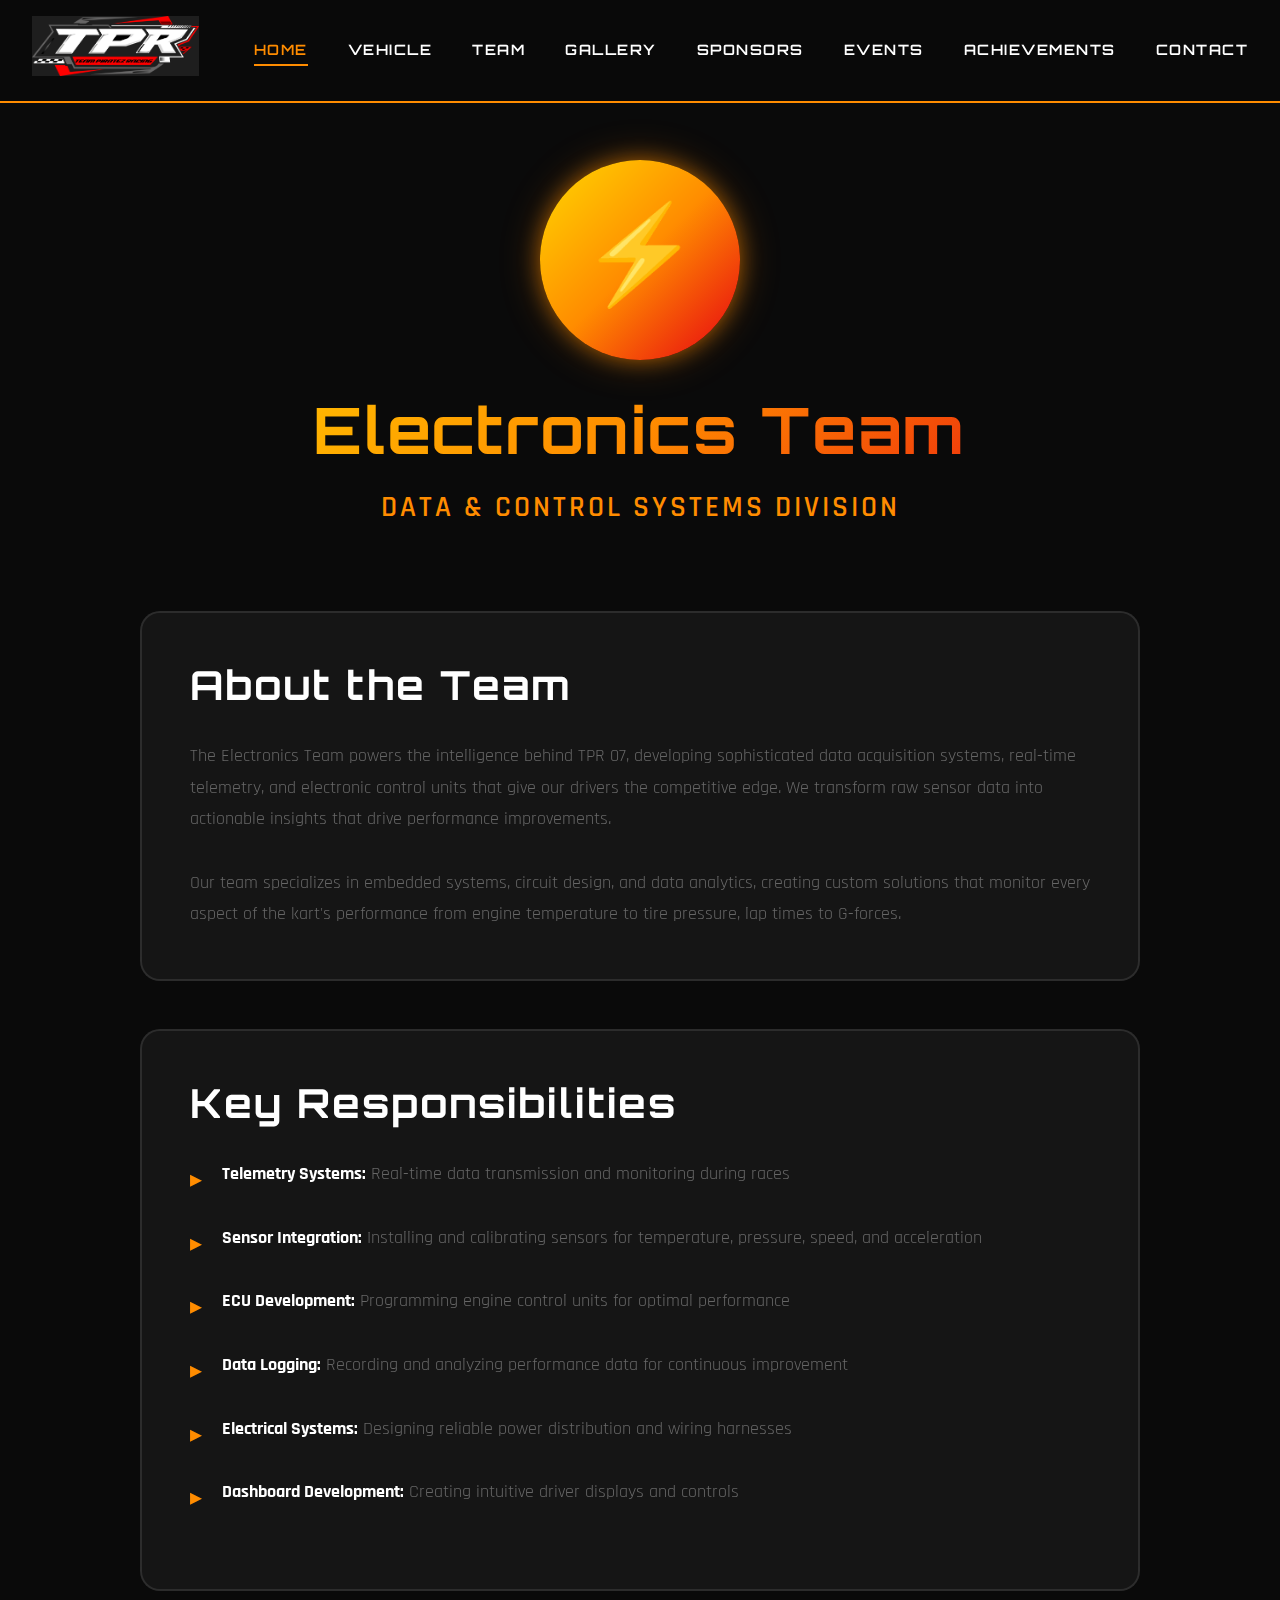
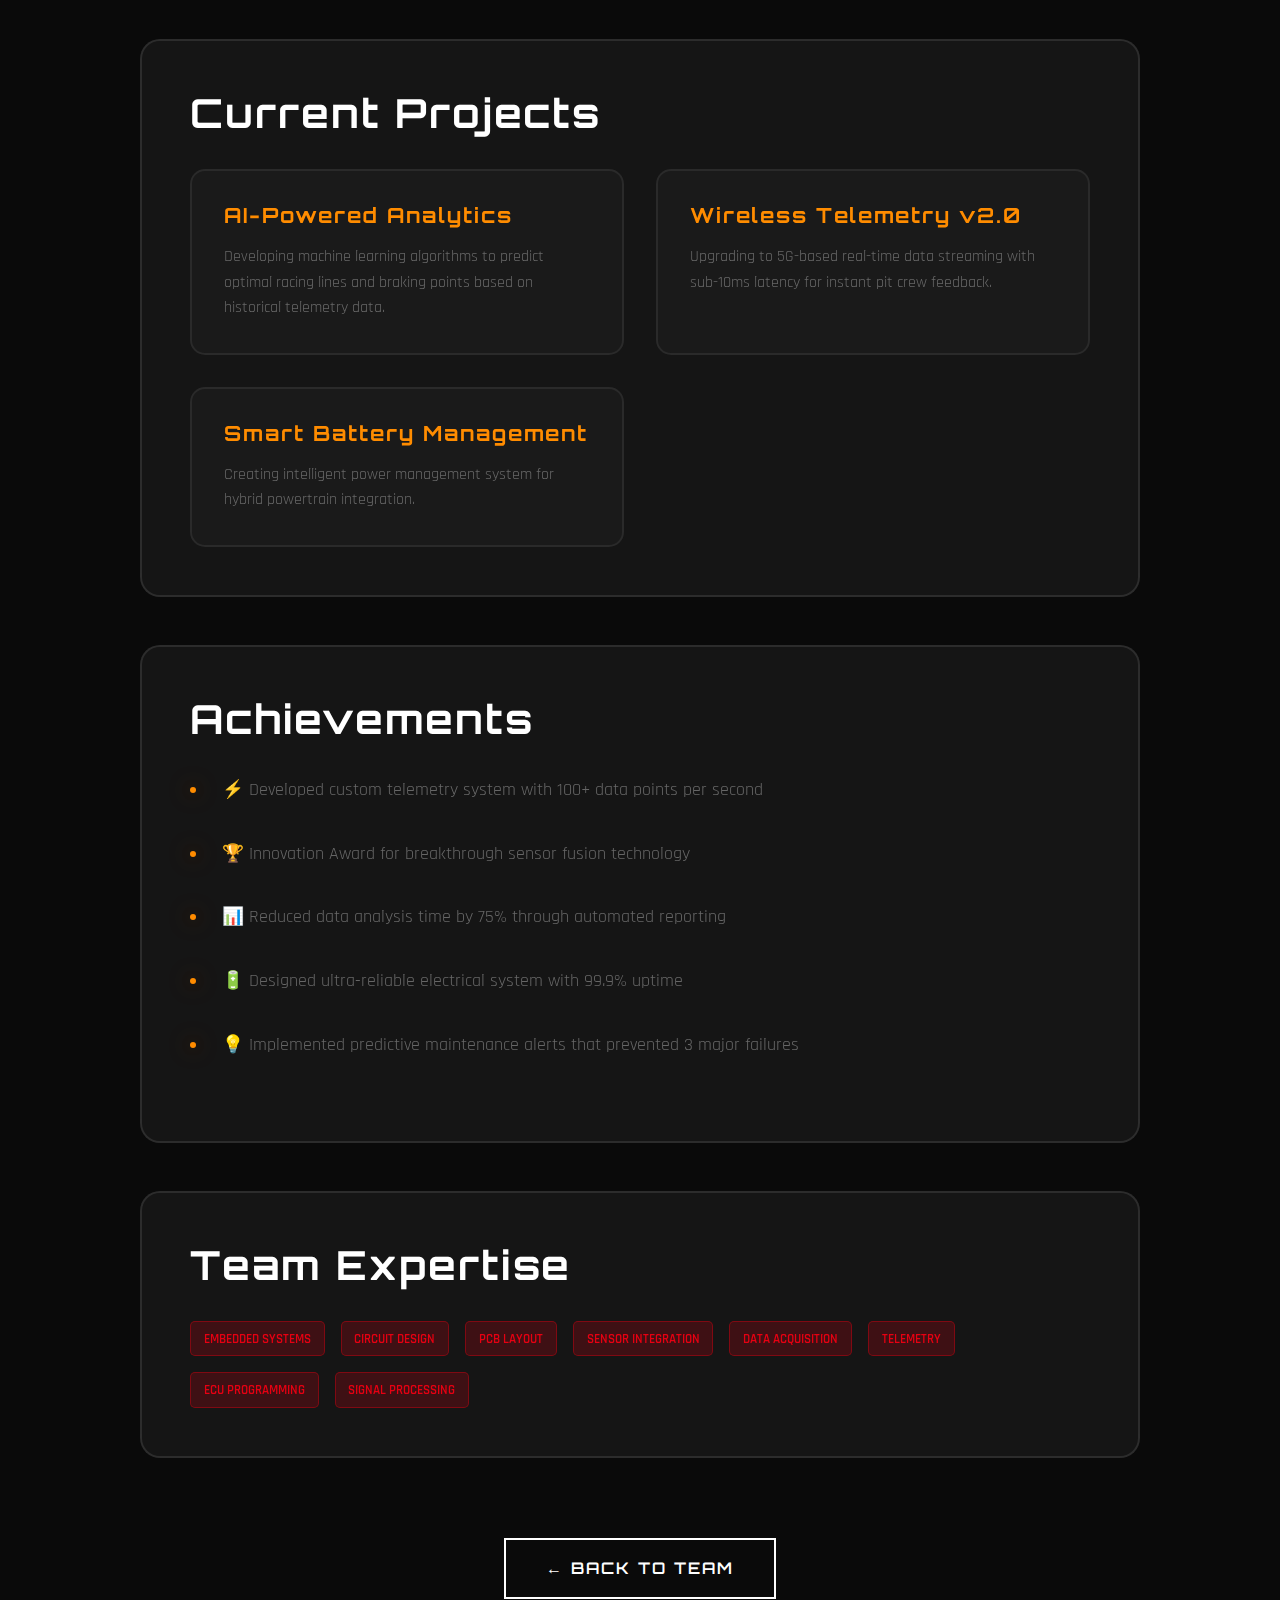
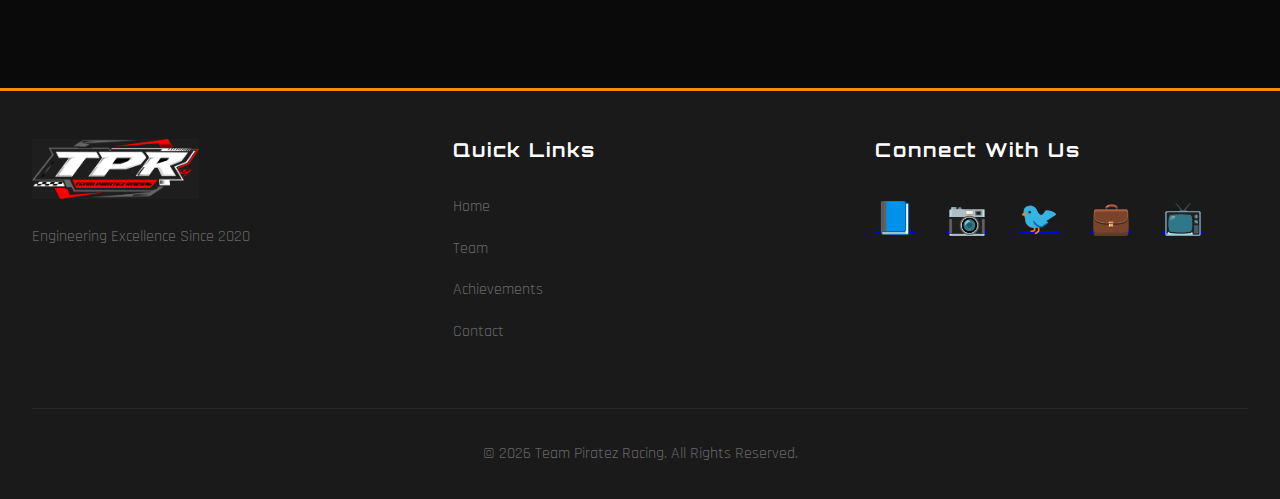
<file: team/electronics.html>
<!DOCTYPE html>
<html lang="en">

<head>
    <meta charset="UTF-8">
    <meta name="viewport" content="width=device-width, initial-scale=1.0">
    <title>Electronics Team - Team Piratez Racing</title>
    <meta name="description" content="Meet the Electronics Team - Data & Control Systems at Team Piratez Racing">
    <link rel="stylesheet" href="../styles.css">
    <link rel="preconnect" href="https://fonts.googleapis.com">
    <link rel="preconnect" href="https://fonts.gstatic.com" crossorigin>
    <link
        href="https://fonts.googleapis.com/css2?family=Orbitron:wght@400;500;600;700;800;900&family=Rajdhani:wght@300;400;500;600;700&display=swap"
        rel="stylesheet">
</head>

<body>
    <nav class="navbar">
        <div class="container">
            <div class="nav-wrapper">
                <div class="logo-container">
                    <a href="../index.html"><img src="../logo/team piratez Transparent.png"
                            alt="Team Piratez Racing Logo" class="logo"></a>
                </div>
                <ul class="nav-menu" id="navMenu">
                    <li><a href="#home" class="nav-link active">Home</a></li>
                    <li><a href="#vehicle" class="nav-link">Vehicle</a></li>
                    <li><a href="#team" class="nav-link">Team</a></li>
                    <li><a href="#gallery" class="nav-link">Gallery</a></li>
                    <li><a href="#sponsors" class="nav-link">Sponsors</a></li>
                    <li><a href="#events" class="nav-link">Events</a></li>
                    <li><a href="#achievements" class="nav-link">Achievements</a></li>
                    <li><a href="#contact" class="nav-link">Contact</a></li>
                </ul>
                <button class="menu-toggle" id="menuToggle"><span></span><span></span><span></span></button>
            </div>
        </div>
    </nav>

    <section class="team-detail-section">
        <div class="container">
            <div class="team-detail-header">
                <div class="team-avatar-large">⚡</div>
                <h1 class="team-detail-title">Electronics Team</h1>
                <p class="team-detail-position">Data & Control Systems Division</p>
            </div>

            <div class="team-detail-content">
                <div class="detail-section">
                    <h2>About the Team</h2>
                    <p>The Electronics Team powers the intelligence behind TPR 07, developing sophisticated data
                        acquisition systems, real-time telemetry, and electronic control units that give our drivers the
                        competitive edge. We transform raw sensor data into actionable insights that drive performance
                        improvements.</p>
                    <p>Our team specializes in embedded systems, circuit design, and data analytics, creating custom
                        solutions that monitor every aspect of the kart's performance from engine temperature to tire
                        pressure, lap times to G-forces.</p>
                </div>

                <div class="detail-section">
                    <h2>Key Responsibilities</h2>
                    <ul class="responsibilities-list">
                        <li><strong>Telemetry Systems:</strong> Real-time data transmission and monitoring during races
                        </li>
                        <li><strong>Sensor Integration:</strong> Installing and calibrating sensors for temperature,
                            pressure, speed, and acceleration</li>
                        <li><strong>ECU Development:</strong> Programming engine control units for optimal performance
                        </li>
                        <li><strong>Data Logging:</strong> Recording and analyzing performance data for continuous
                            improvement</li>
                        <li><strong>Electrical Systems:</strong> Designing reliable power distribution and wiring
                            harnesses</li>
                        <li><strong>Dashboard Development:</strong> Creating intuitive driver displays and controls</li>
                    </ul>
                </div>

                <div class="detail-section">
                    <h2>Current Projects</h2>
                    <div class="projects-grid">
                        <div class="project-card">
                            <h3>AI-Powered Analytics</h3>
                            <p>Developing machine learning algorithms to predict optimal racing lines and braking points
                                based on historical telemetry data.</p>
                        </div>
                        <div class="project-card">
                            <h3>Wireless Telemetry v2.0</h3>
                            <p>Upgrading to 5G-based real-time data streaming with sub-10ms latency for instant pit crew
                                feedback.</p>
                        </div>
                        <div class="project-card">
                            <h3>Smart Battery Management</h3>
                            <p>Creating intelligent power management system for hybrid powertrain integration.</p>
                        </div>
                    </div>
                </div>

                <div class="detail-section">
                    <h2>Achievements</h2>
                    <ul class="achievements-list">
                        <li>⚡ Developed custom telemetry system with 100+ data points per second</li>
                        <li>🏆 Innovation Award for breakthrough sensor fusion technology</li>
                        <li>📊 Reduced data analysis time by 75% through automated reporting</li>
                        <li>🔋 Designed ultra-reliable electrical system with 99.9% uptime</li>
                        <li>💡 Implemented predictive maintenance alerts that prevented 3 major failures</li>
                    </ul>
                </div>

                <div class="detail-section">
                    <h2>Team Expertise</h2>
                    <div class="expertise-tags">
                        <span class="tag">Embedded Systems</span>
                        <span class="tag">Circuit Design</span>
                        <span class="tag">PCB Layout</span>
                        <span class="tag">Sensor Integration</span>
                        <span class="tag">Data Acquisition</span>
                        <span class="tag">Telemetry</span>
                        <span class="tag">ECU Programming</span>
                        <span class="tag">Signal Processing</span>
                    </div>
                </div>
            </div>

            <div class="back-button-container">
                <a href="../index.html#team" class="btn btn-secondary">← Back to Team</a>
            </div>
        </div>
    </section>

    <footer class="footer">
        <div class="container">
            <div class="footer-content">
                <div class="footer-logo">
                    <img src="../logo/team piratez Transparent.png" alt="Team Piratez Racing">
                    <p>Engineering Excellence Since 2020</p>
                </div>
                <div class="footer-links">
                    <h4>Quick Links</h4>
                    <ul>
                        <li><a href="../index.html#home">Home</a></li>
                        <li><a href="../index.html#team">Team</a></li>
                        <li><a href="../index.html#achievements">Achievements</a></li>
                        <li><a href="../index.html#contact">Contact</a></li>
                    </ul>
                </div>
                <div class="footer-social">
                    <h4>Connect With Us</h4>
                    <div class="social-links">
                        <a href="#" aria-label="Facebook">📘</a>
                        <a href="#" aria-label="Instagram">📷</a>
                        <a href="#" aria-label="Twitter">🐦</a>
                        <a href="#" aria-label="LinkedIn">💼</a>
                        <a href="#" aria-label="YouTube">📺</a>
                    </div>
                </div>
            </div>
            <div class="footer-bottom">
                <p>&copy; 2026 Team Piratez Racing. All Rights Reserved.</p>
            </div>
        </div>
    </footer>

    <script src="../script.js"></script>
</body>

</html>
</file>
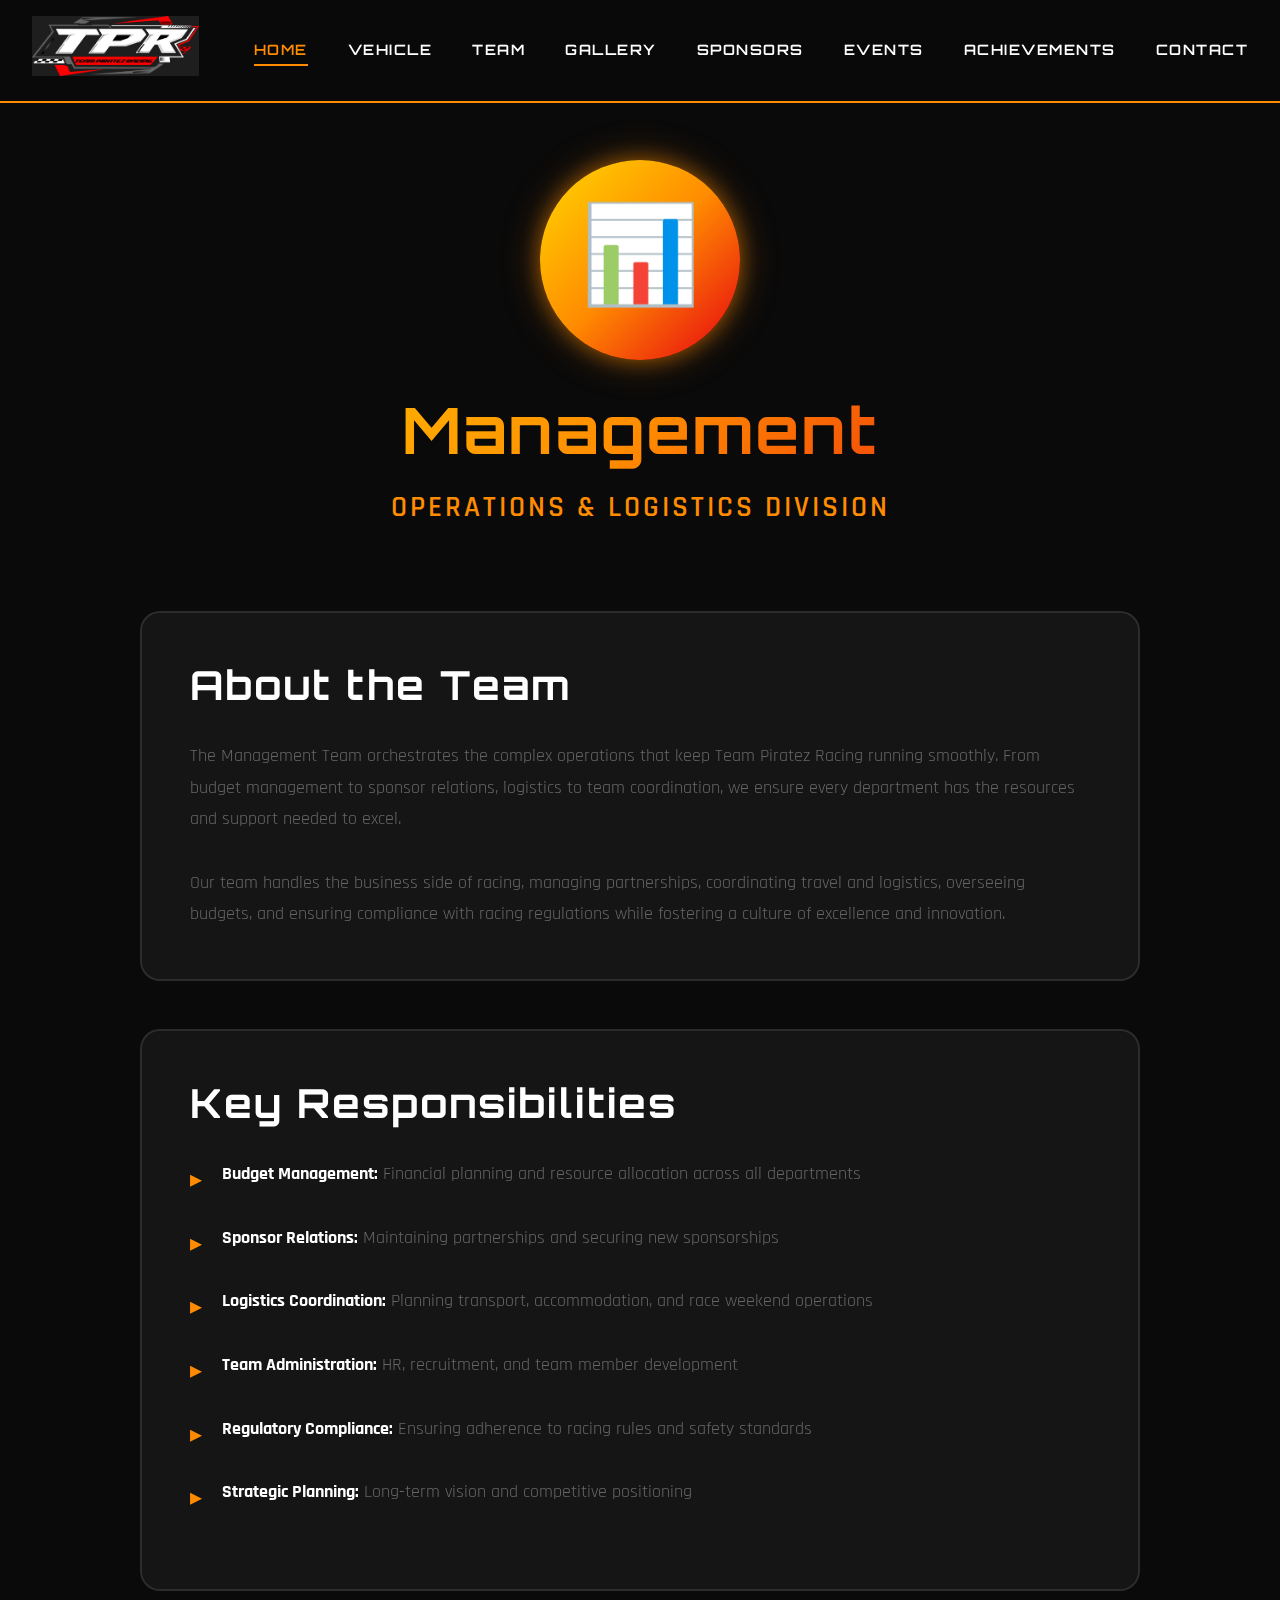
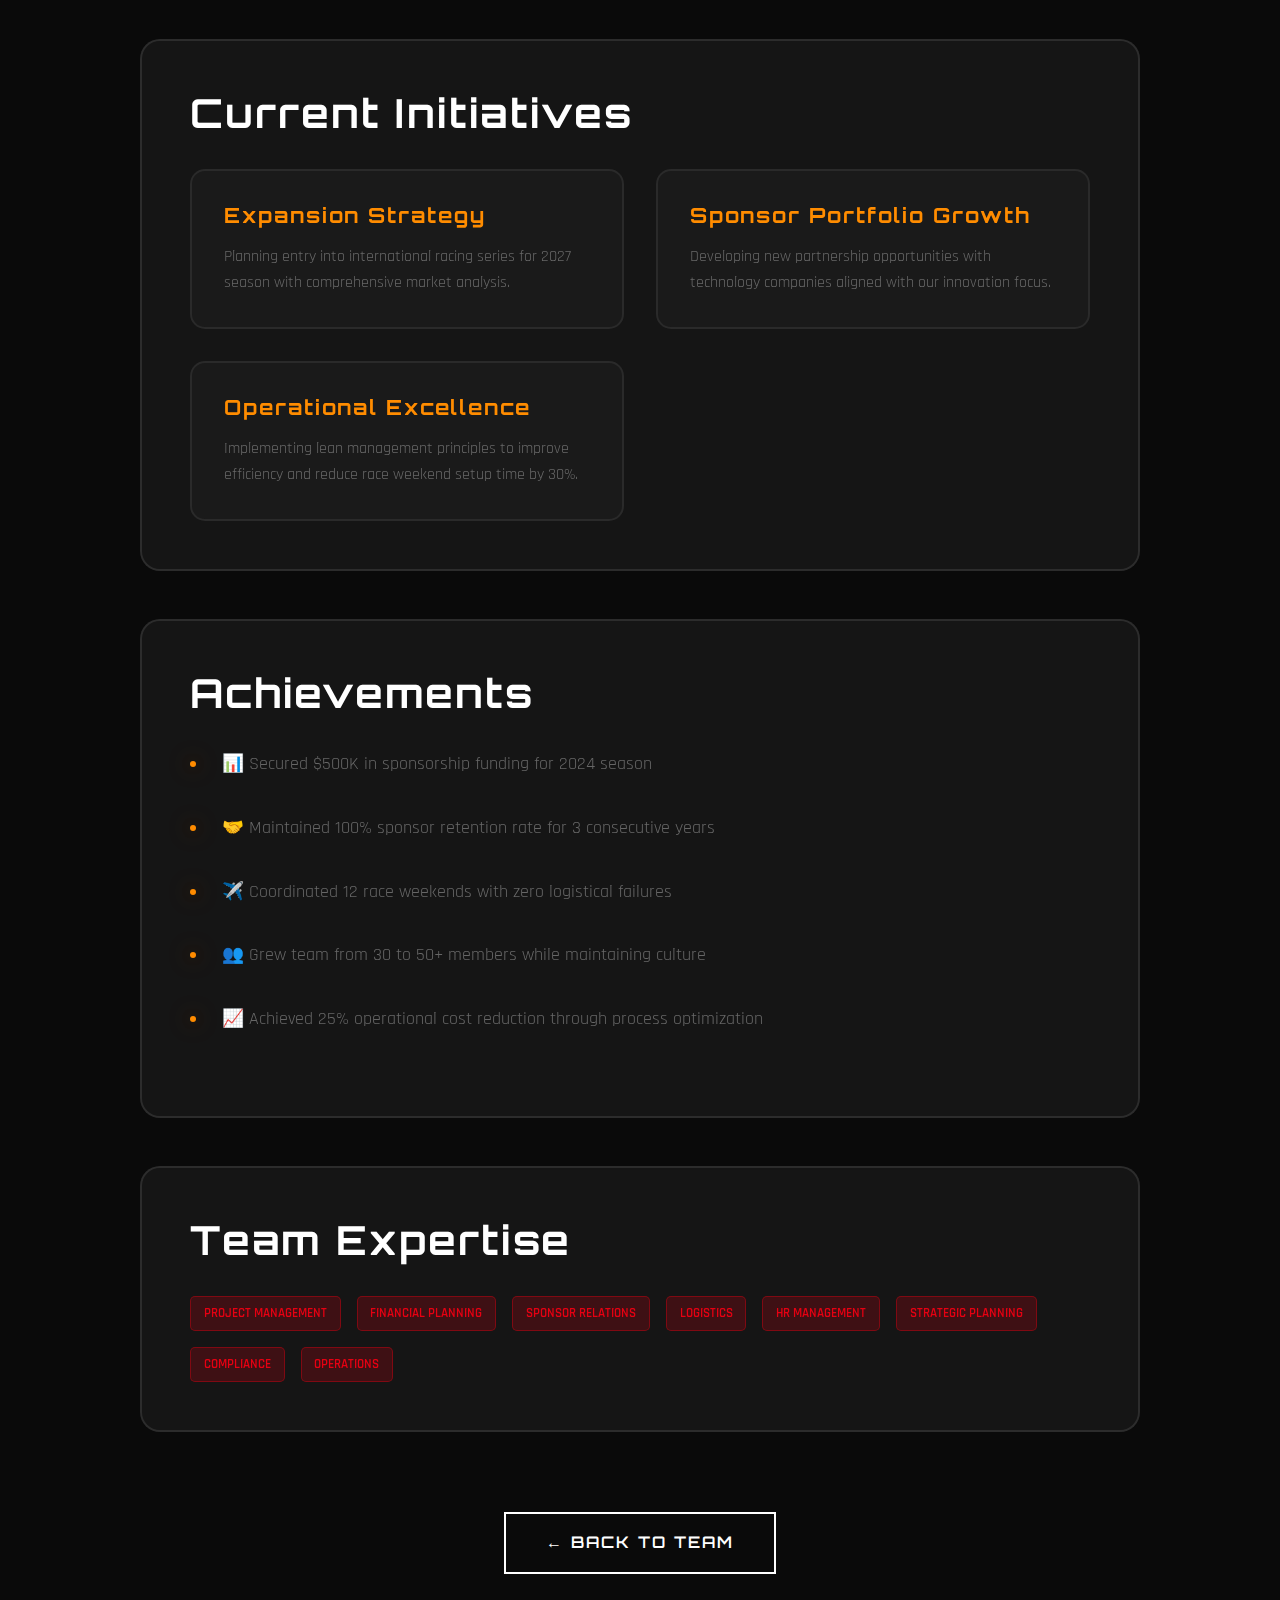
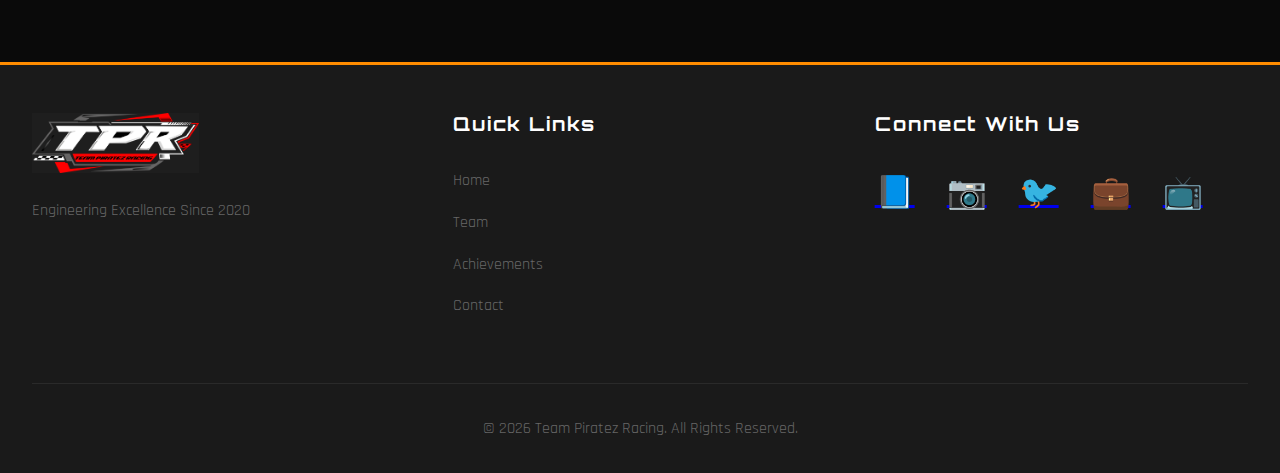
<file: team/management.html>
<!DOCTYPE html>
<html lang="en">

<head>
    <meta charset="UTF-8">
    <meta name="viewport" content="width=device-width, initial-scale=1.0">
    <title>Management - Team Piratez Racing</title>
    <meta name="description" content="Meet the Management Team - Operations & Logistics at Team Piratez Racing">
    <link rel="stylesheet" href="../styles.css">
    <link rel="preconnect" href="https://fonts.googleapis.com">
    <link rel="preconnect" href="https://fonts.gstatic.com" crossorigin>
    <link
        href="https://fonts.googleapis.com/css2?family=Orbitron:wght@400;500;600;700;800;900&family=Rajdhani:wght@300;400;500;600;700&display=swap"
        rel="stylesheet">
</head>

<body>
    <nav class="navbar">
        <div class="container">
            <div class="nav-wrapper">
                <div class="logo-container">
                    <a href="../index.html"><img src="../logo/team piratez Transparent.png"
                            alt="Team Piratez Racing Logo" class="logo"></a>
                </div>
                <ul class="nav-menu" id="navMenu">
                    <li><a href="#home" class="nav-link active">Home</a></li>
                    <li><a href="#vehicle" class="nav-link">Vehicle</a></li>
                    <li><a href="#team" class="nav-link">Team</a></li>
                    <li><a href="#gallery" class="nav-link">Gallery</a></li>
                    <li><a href="#sponsors" class="nav-link">Sponsors</a></li>
                    <li><a href="#events" class="nav-link">Events</a></li>
                    <li><a href="#achievements" class="nav-link">Achievements</a></li>
                    <li><a href="#contact" class="nav-link">Contact</a></li>
                </ul>
                <button class="menu-toggle" id="menuToggle"><span></span><span></span><span></span></button>
            </div>
        </div>
    </nav>

    <section class="team-detail-section">
        <div class="container">
            <div class="team-detail-header">
                <div class="team-avatar-large">📊</div>
                <h1 class="team-detail-title">Management</h1>
                <p class="team-detail-position">Operations & Logistics Division</p>
            </div>

            <div class="team-detail-content">
                <div class="detail-section">
                    <h2>About the Team</h2>
                    <p>The Management Team orchestrates the complex operations that keep Team Piratez Racing running
                        smoothly. From budget management to sponsor relations, logistics to team coordination, we ensure
                        every department has the resources and support needed to excel.</p>
                    <p>Our team handles the business side of racing, managing partnerships, coordinating travel and
                        logistics, overseeing budgets, and ensuring compliance with racing regulations while fostering a
                        culture of excellence and innovation.</p>
                </div>

                <div class="detail-section">
                    <h2>Key Responsibilities</h2>
                    <ul class="responsibilities-list">
                        <li><strong>Budget Management:</strong> Financial planning and resource allocation across all
                            departments</li>
                        <li><strong>Sponsor Relations:</strong> Maintaining partnerships and securing new sponsorships
                        </li>
                        <li><strong>Logistics Coordination:</strong> Planning transport, accommodation, and race weekend
                            operations</li>
                        <li><strong>Team Administration:</strong> HR, recruitment, and team member development</li>
                        <li><strong>Regulatory Compliance:</strong> Ensuring adherence to racing rules and safety
                            standards</li>
                        <li><strong>Strategic Planning:</strong> Long-term vision and competitive positioning</li>
                    </ul>
                </div>

                <div class="detail-section">
                    <h2>Current Initiatives</h2>
                    <div class="projects-grid">
                        <div class="project-card">
                            <h3>Expansion Strategy</h3>
                            <p>Planning entry into international racing series for 2027 season with comprehensive market
                                analysis.</p>
                        </div>
                        <div class="project-card">
                            <h3>Sponsor Portfolio Growth</h3>
                            <p>Developing new partnership opportunities with technology companies aligned with our
                                innovation focus.</p>
                        </div>
                        <div class="project-card">
                            <h3>Operational Excellence</h3>
                            <p>Implementing lean management principles to improve efficiency and reduce race weekend
                                setup time by 30%.</p>
                        </div>
                    </div>
                </div>

                <div class="detail-section">
                    <h2>Achievements</h2>
                    <ul class="achievements-list">
                        <li>📊 Secured $500K in sponsorship funding for 2024 season</li>
                        <li>🤝 Maintained 100% sponsor retention rate for 3 consecutive years</li>
                        <li>✈️ Coordinated 12 race weekends with zero logistical failures</li>
                        <li>👥 Grew team from 30 to 50+ members while maintaining culture</li>
                        <li>📈 Achieved 25% operational cost reduction through process optimization</li>
                    </ul>
                </div>

                <div class="detail-section">
                    <h2>Team Expertise</h2>
                    <div class="expertise-tags">
                        <span class="tag">Project Management</span>
                        <span class="tag">Financial Planning</span>
                        <span class="tag">Sponsor Relations</span>
                        <span class="tag">Logistics</span>
                        <span class="tag">HR Management</span>
                        <span class="tag">Strategic Planning</span>
                        <span class="tag">Compliance</span>
                        <span class="tag">Operations</span>
                    </div>
                </div>
            </div>

            <div class="back-button-container">
                <a href="../index.html#team" class="btn btn-secondary">← Back to Team</a>
            </div>
        </div>
    </section>

    <footer class="footer">
        <div class="container">
            <div class="footer-content">
                <div class="footer-logo">
                    <img src="../logo/team piratez Transparent.png" alt="Team Piratez Racing">
                    <p>Engineering Excellence Since 2020</p>
                </div>
                <div class="footer-links">
                    <h4>Quick Links</h4>
                    <ul>
                        <li><a href="../index.html#home">Home</a></li>
                        <li><a href="../index.html#team">Team</a></li>
                        <li><a href="../index.html#achievements">Achievements</a></li>
                        <li><a href="../index.html#contact">Contact</a></li>
                    </ul>
                </div>
                <div class="footer-social">
                    <h4>Connect With Us</h4>
                    <div class="social-links">
                        <a href="#" aria-label="Facebook">📘</a>
                        <a href="#" aria-label="Instagram">📷</a>
                        <a href="#" aria-label="Twitter">🐦</a>
                        <a href="#" aria-label="LinkedIn">💼</a>
                        <a href="#" aria-label="YouTube">📺</a>
                    </div>
                </div>
            </div>
            <div class="footer-bottom">
                <p>&copy; 2026 Team Piratez Racing. All Rights Reserved.</p>
            </div>
        </div>
    </footer>

    <script src="../script.js"></script>
</body>

</html>
</file>
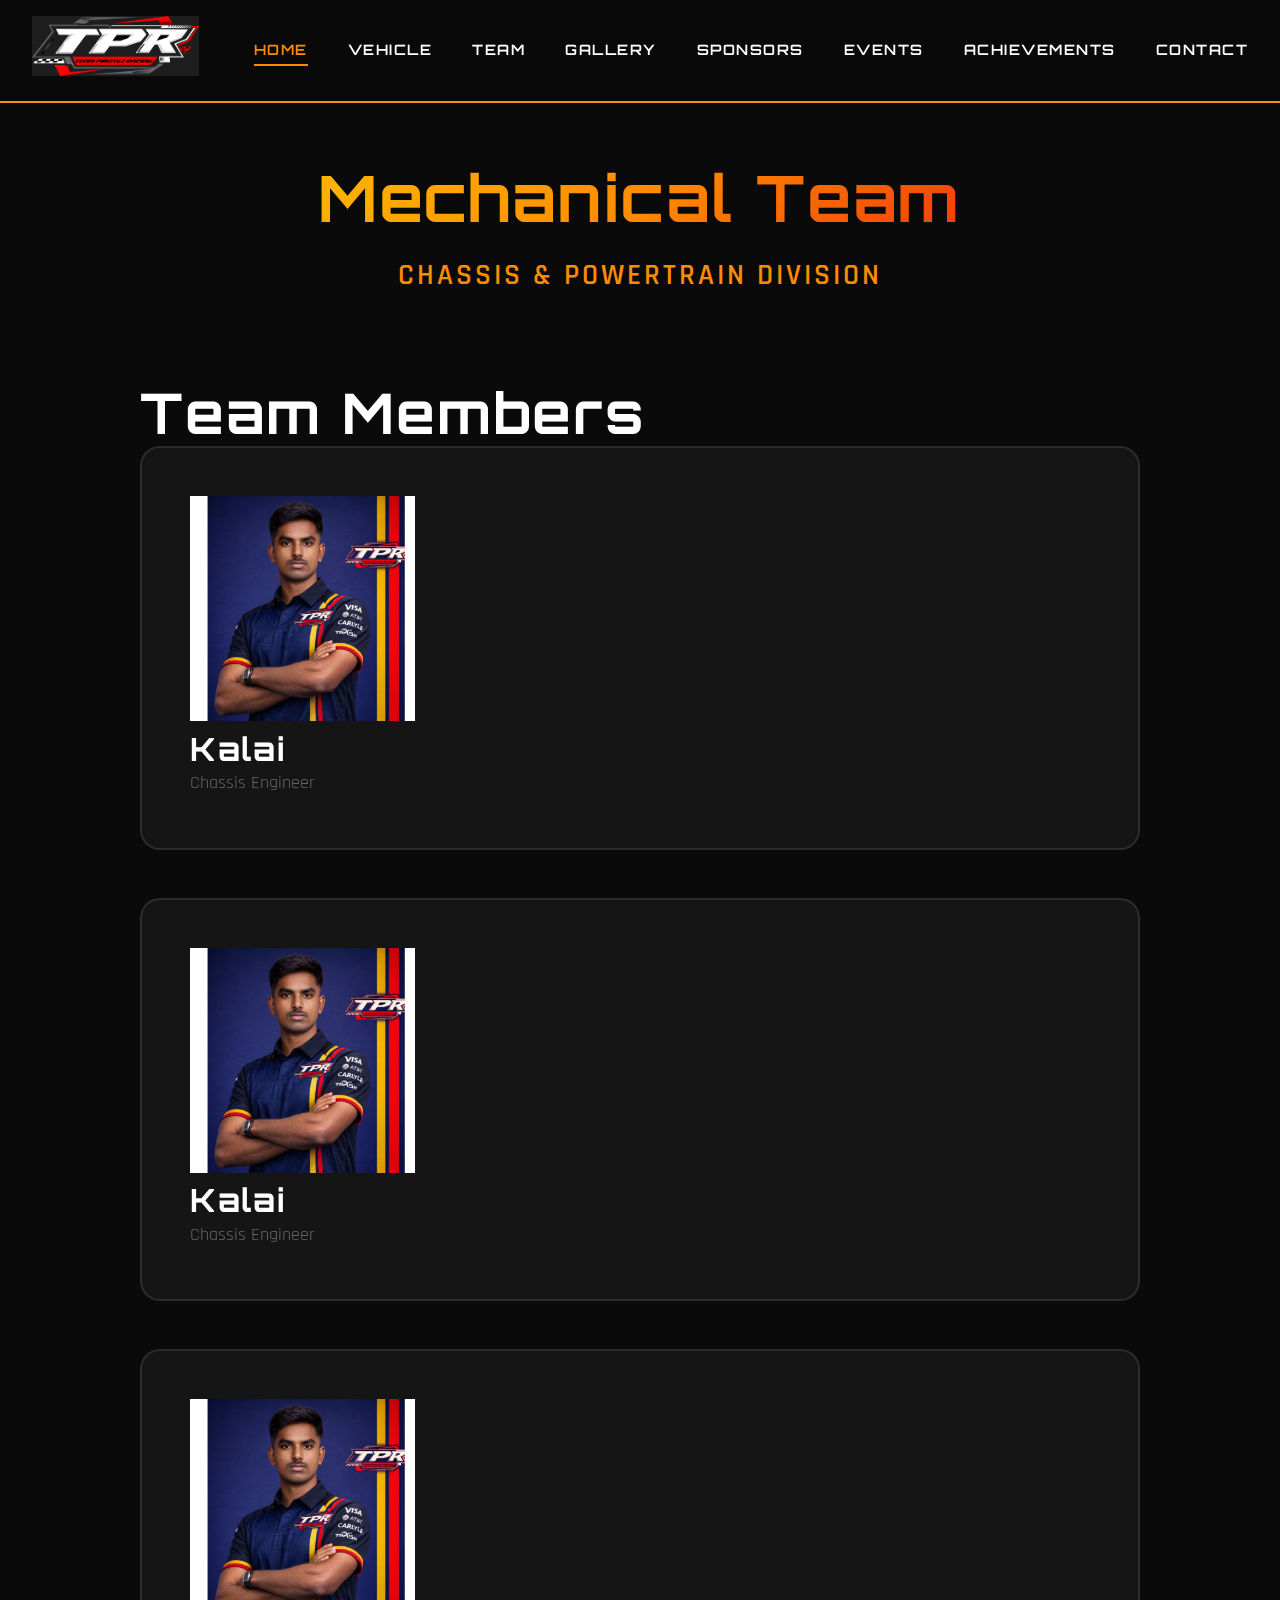
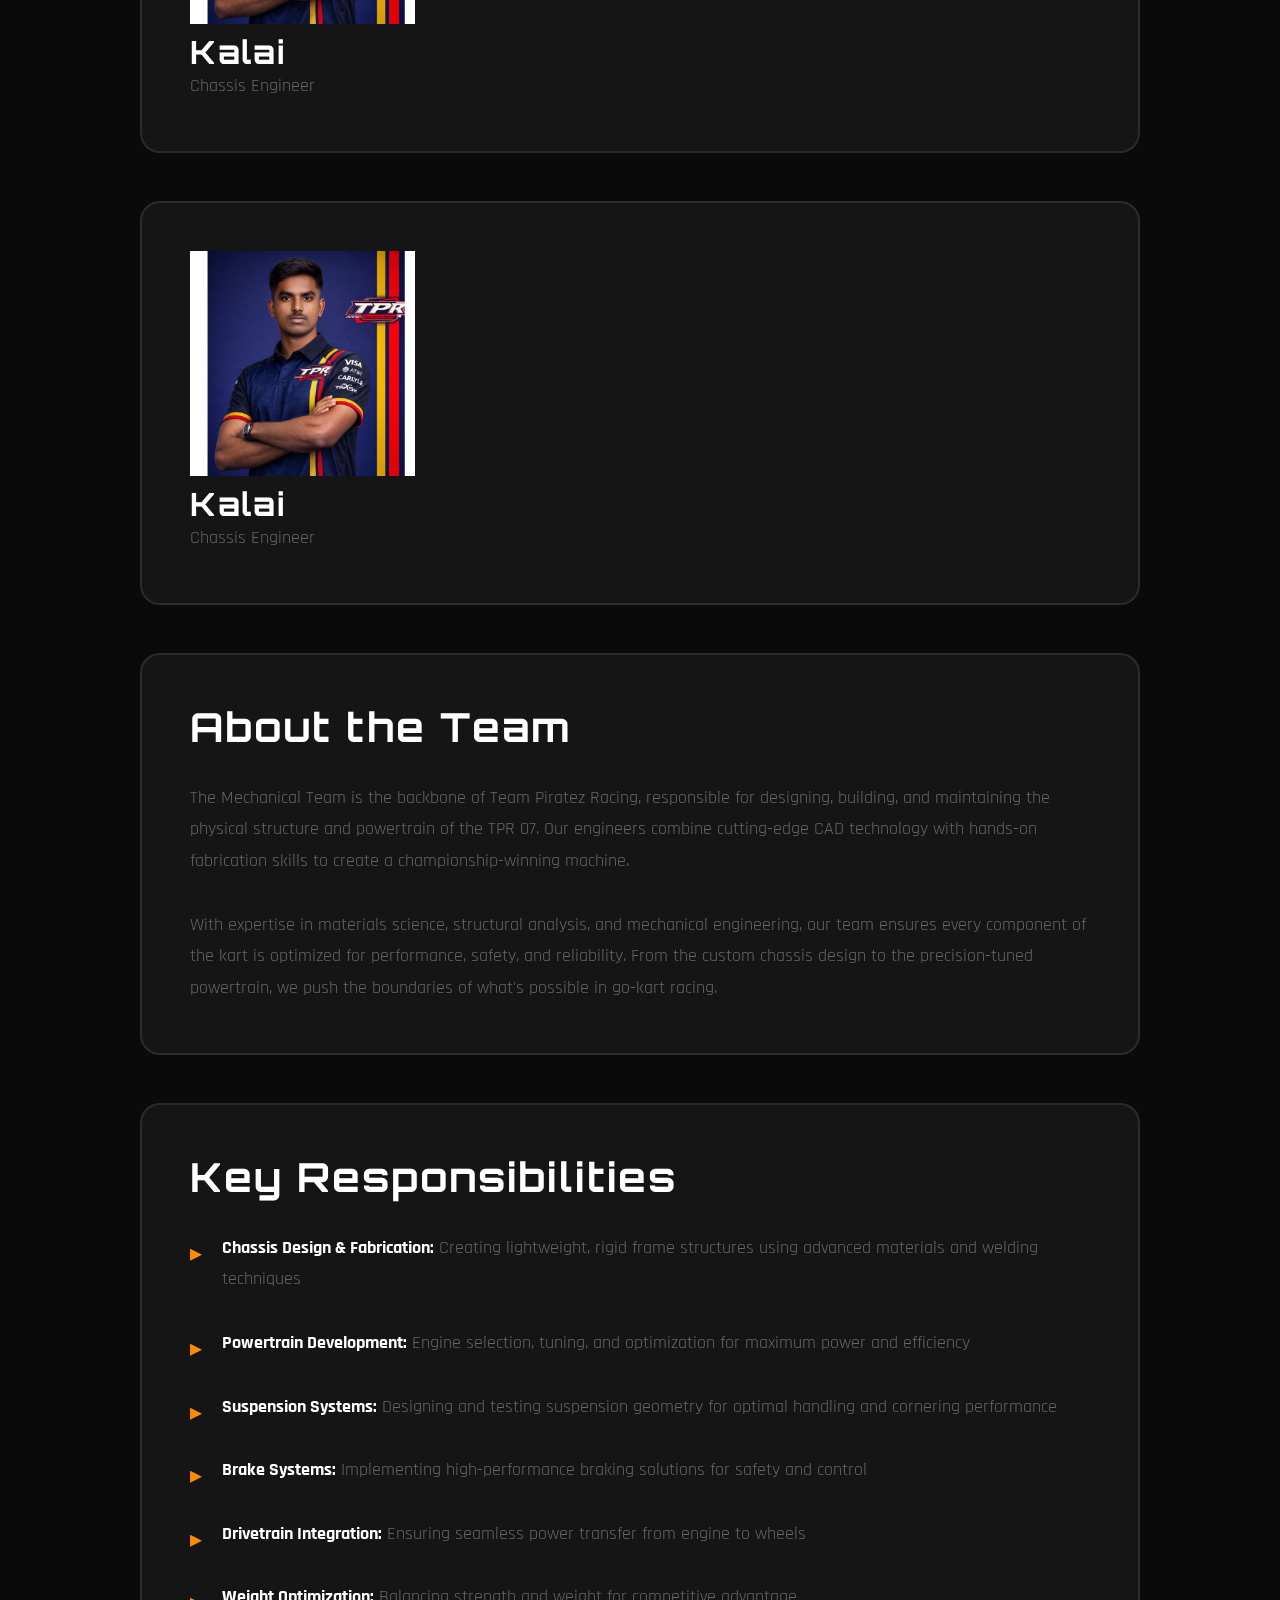
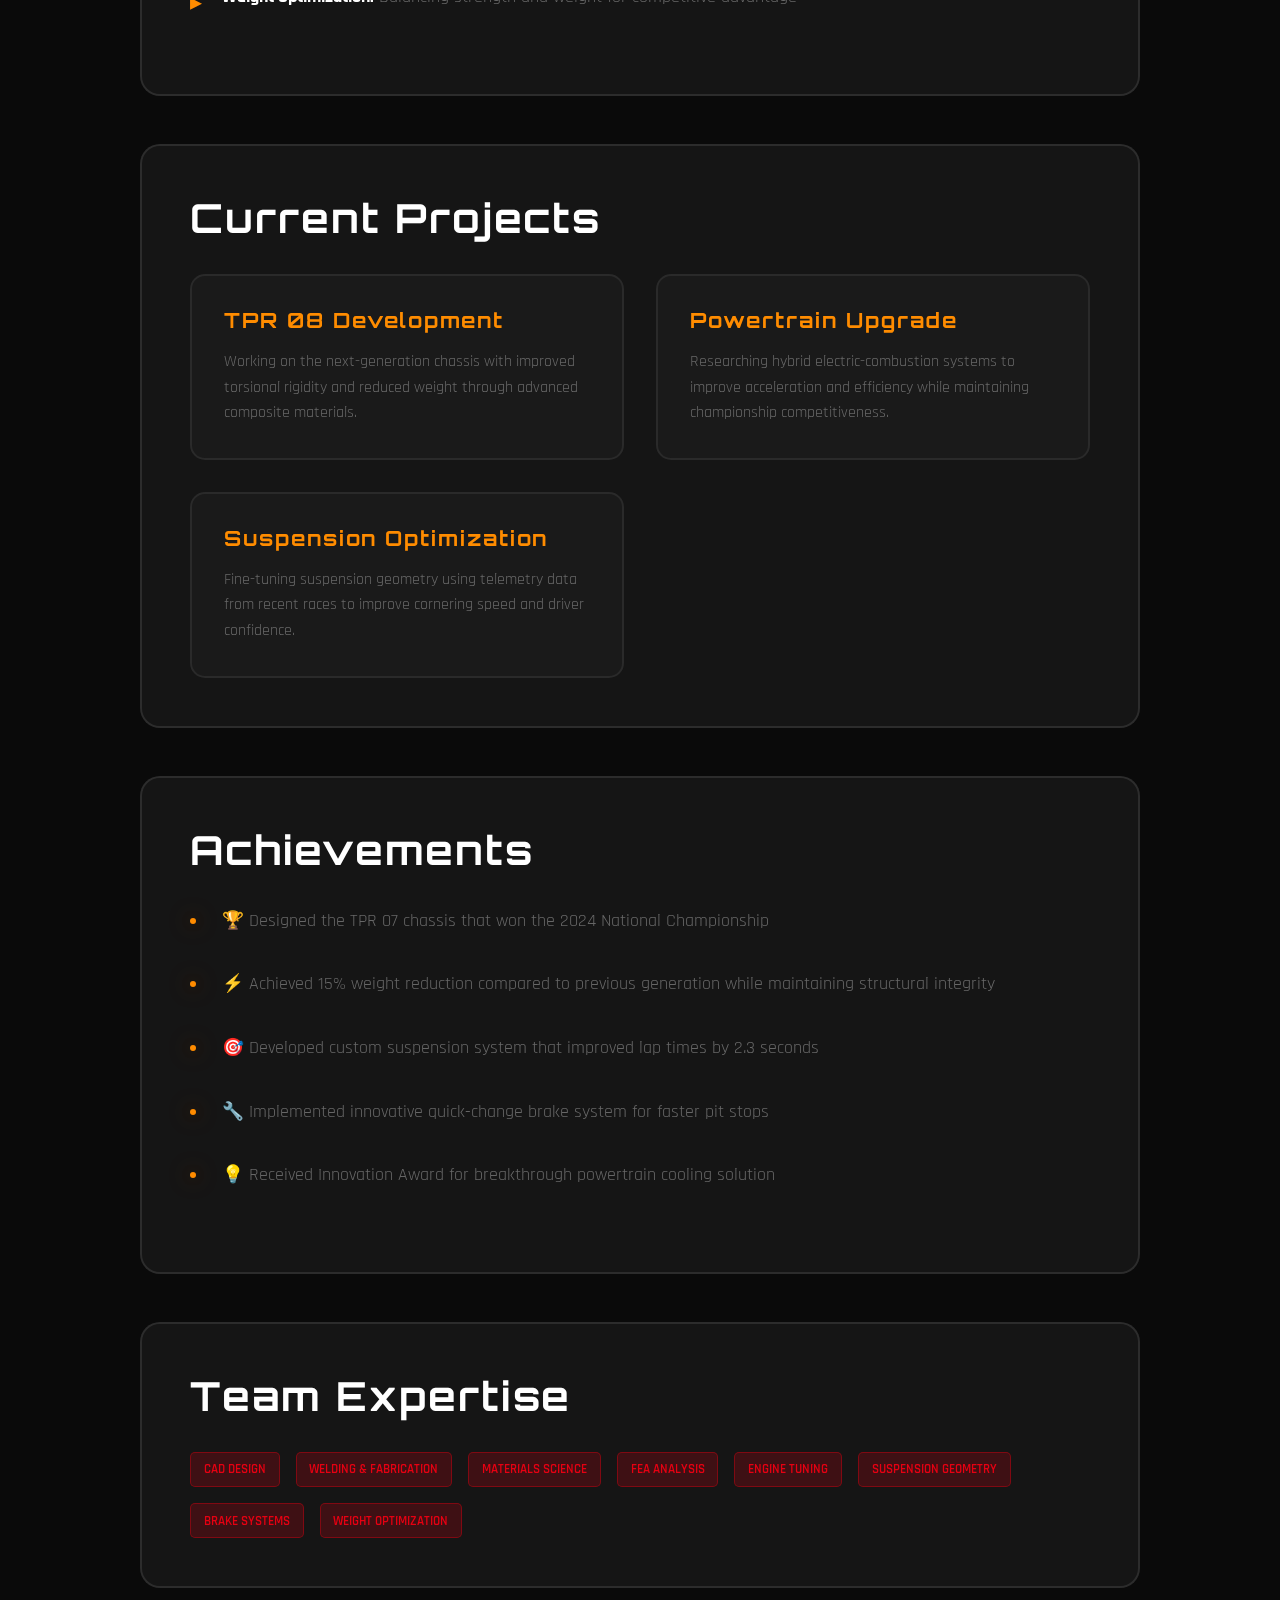
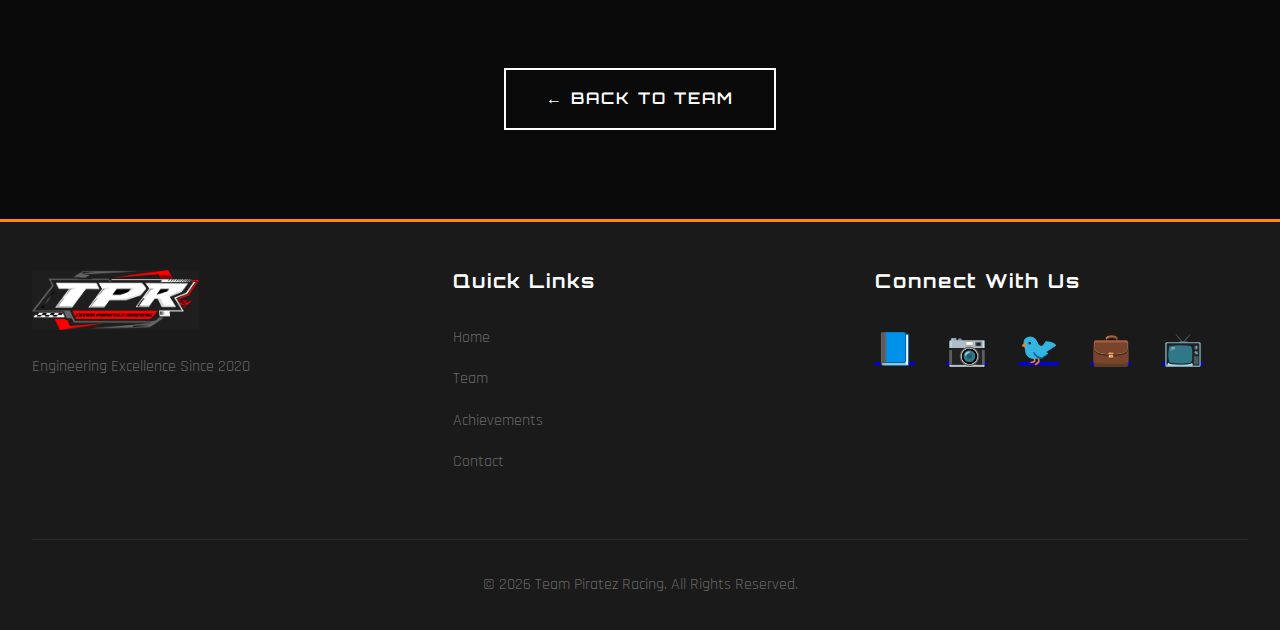
<file: team/mechanical.html>
<!DOCTYPE html>
<html lang="en">

<head>
    <meta charset="UTF-8">
    <meta name="viewport" content="width=device-width, initial-scale=1.0">
    <title>Mechanical Team - Team Piratez Racing</title>
    <meta name="description" content="Meet the Mechanical Team - Chassis & Powertrain Division at Team Piratez Racing">
    <link rel="stylesheet" href="../styles.css">
    <link rel="preconnect" href="https://fonts.googleapis.com">
    <link rel="preconnect" href="https://fonts.gstatic.com" crossorigin>
    <link
        href="https://fonts.googleapis.com/css2?family=Orbitron:wght@400;500;600;700;800;900&family=Rajdhani:wght@300;400;500;600;700&display=swap"
        rel="stylesheet">
</head>

<body>
    <!-- Navigation -->
    <nav class="navbar">
        <div class="container">
            <div class="nav-wrapper">
                <div class="logo-container">
                    <a href="../index.html">
                        <img src="../logo/team piratez Transparent.png" alt="Team Piratez Racing Logo" class="logo">
                    </a>
                </div>
                <ul class="nav-menu" id="navMenu">
                    <li><a href="#home" class="nav-link active">Home</a></li>
                    <li><a href="#vehicle" class="nav-link">Vehicle</a></li>
                    <li><a href="#team" class="nav-link">Team</a></li>
                    <li><a href="#gallery" class="nav-link">Gallery</a></li>
                    <li><a href="#sponsors" class="nav-link">Sponsors</a></li>
                    <li><a href="#events" class="nav-link">Events</a></li>
                    <li><a href="#achievements" class="nav-link">Achievements</a></li>
                    <li><a href="#contact" class="nav-link">Contact</a></li>
                </ul>
                <button class="menu-toggle" id="menuToggle">
                    <span></span>
                    <span></span>
                    <span></span>
                </button>
            </div>
        </div>
    </nav>

    <!-- Team Member Detail Section -->
    <section class="team-detail-section">
        <div class="container">
            <div class="team-detail-header">
                <h1 class="team-detail-title">Mechanical Team</h1>
                <p class="team-detail-position">Chassis & Powertrain Division</p>
            </div>

            <div class="team-detail-content">


                <h2>Team Members</h2>
                <div class="team-members">

                    <div class="detail-section">
                        <div class="team-member">
                            <div class="team-member-avatar">
                                <img src="../images/team crew/kalai.jpg" class="team_crew_pic">
                            </div>
                            <h3>Kalai</h3>
                            <p>Chassis Engineer</p>
                        </div>
                    </div>

                    <div class="detail-section">
                        <div class="team-member">
                            <div class="team-member-avatar">
                                <img src="../images/team crew/kalai.jpg" class="team_crew_pic">
                            </div>
                            <h3>Kalai</h3>
                            <p>Chassis Engineer</p>
                        </div>
                    </div>

                    <div class="detail-section">
                        <div class="team-member">
                            <div class="team-member-avatar">
                                <img src="../images/team crew/kalai.jpg" class="team_crew_pic">
                            </div>
                            <h3>Kalai</h3>
                            <p>Chassis Engineer</p>
                        </div>
                    </div>

                    <div class="detail-section">
                        <div class="team-member">
                            <div class="team-member-avatar">
                                <img src="../images/team crew/kalai.jpg" class="team_crew_pic">
                            </div>
                            <h3>Kalai</h3>
                            <p>Chassis Engineer</p>
                        </div>
                    </div>

                    <div class="detail-section">
                        <h2>About the Team</h2>
                        <p>
                            The Mechanical Team is the backbone of Team Piratez Racing, responsible for designing,
                            building,
                            and maintaining the physical structure and powertrain of the TPR 07. Our engineers combine
                            cutting-edge CAD technology with hands-on fabrication skills to create a
                            championship-winning
                            machine.
                        </p>
                        <p>
                            With expertise in materials science, structural analysis, and mechanical engineering, our
                            team
                            ensures every component of the kart is optimized for performance, safety, and reliability.
                            From
                            the custom chassis design to the precision-tuned powertrain, we push the boundaries of
                            what's
                            possible in go-kart racing.
                        </p>
                    </div>

                    <div class="detail-section">
                        <h2>Key Responsibilities</h2>
                        <ul class="responsibilities-list">
                            <li><strong>Chassis Design & Fabrication:</strong> Creating lightweight, rigid frame
                                structures
                                using advanced materials and welding techniques</li>
                            <li><strong>Powertrain Development:</strong> Engine selection, tuning, and optimization for
                                maximum power and efficiency</li>
                            <li><strong>Suspension Systems:</strong> Designing and testing suspension geometry for
                                optimal
                                handling and cornering performance</li>
                            <li><strong>Brake Systems:</strong> Implementing high-performance braking solutions for
                                safety
                                and control</li>
                            <li><strong>Drivetrain Integration:</strong> Ensuring seamless power transfer from engine to
                                wheels</li>
                            <li><strong>Weight Optimization:</strong> Balancing strength and weight for competitive
                                advantage</li>
                        </ul>
                    </div>

                    <div class="detail-section">
                        <h2>Current Projects</h2>
                        <div class="projects-grid">
                            <div class="project-card">
                                <h3>TPR 08 Development</h3>
                                <p>Working on the next-generation chassis with improved torsional rigidity and reduced
                                    weight through advanced composite materials.</p>
                            </div>
                            <div class="project-card">
                                <h3>Powertrain Upgrade</h3>
                                <p>Researching hybrid electric-combustion systems to improve acceleration and efficiency
                                    while maintaining championship competitiveness.</p>
                            </div>
                            <div class="project-card">
                                <h3>Suspension Optimization</h3>
                                <p>Fine-tuning suspension geometry using telemetry data from recent races to improve
                                    cornering speed and driver confidence.</p>
                            </div>
                        </div>
                    </div>

                    <div class="detail-section">
                        <h2>Achievements</h2>
                        <ul class="achievements-list">
                            <li>🏆 Designed the TPR 07 chassis that won the 2024 National Championship</li>
                            <li>⚡ Achieved 15% weight reduction compared to previous generation while maintaining
                                structural
                                integrity</li>
                            <li>🎯 Developed custom suspension system that improved lap times by 2.3 seconds</li>
                            <li>🔧 Implemented innovative quick-change brake system for faster pit stops</li>
                            <li>💡 Received Innovation Award for breakthrough powertrain cooling solution</li>
                        </ul>
                    </div>

                    <div class="detail-section">
                        <h2>Team Expertise</h2>
                        <div class="expertise-tags">
                            <span class="tag">CAD Design</span>
                            <span class="tag">Welding & Fabrication</span>
                            <span class="tag">Materials Science</span>
                            <span class="tag">FEA Analysis</span>
                            <span class="tag">Engine Tuning</span>
                            <span class="tag">Suspension Geometry</span>
                            <span class="tag">Brake Systems</span>
                            <span class="tag">Weight Optimization</span>
                        </div>
                    </div>
                </div>

                <div class="back-button-container">
                    <a href="../index.html#team" class="btn btn-secondary">← Back to Team</a>
                </div>
            </div>
    </section>

    <!-- Footer -->
    <footer class="footer">
        <div class="container">
            <div class="footer-content">
                <div class="footer-logo">
                    <img src="../logo/team piratez Transparent.png" alt="Team Piratez Racing">
                    <p>Engineering Excellence Since 2020</p>
                </div>
                <div class="footer-links">
                    <h4>Quick Links</h4>
                    <ul>
                        <li><a href="../index.html#home">Home</a></li>
                        <li><a href="../index.html#team">Team</a></li>
                        <li><a href="../index.html#achievements">Achievements</a></li>
                        <li><a href="../index.html#contact">Contact</a></li>
                    </ul>
                </div>
                <div class="footer-social">
                    <h4>Connect With Us</h4>
                    <div class="social-links">
                        <a href="#" aria-label="Facebook">📘</a>
                        <a href="#" aria-label="Instagram">📷</a>
                        <a href="#" aria-label="Twitter">🐦</a>
                        <a href="#" aria-label="LinkedIn">💼</a>
                        <a href="#" aria-label="YouTube">📺</a>
                    </div>
                </div>
            </div>
            <div class="footer-bottom">
                <p>&copy; 2026 Team Piratez Racing. All Rights Reserved.</p>
            </div>
        </div>
    </footer>

    <script src="../script.js"></script>
</body>

</html>
</file>
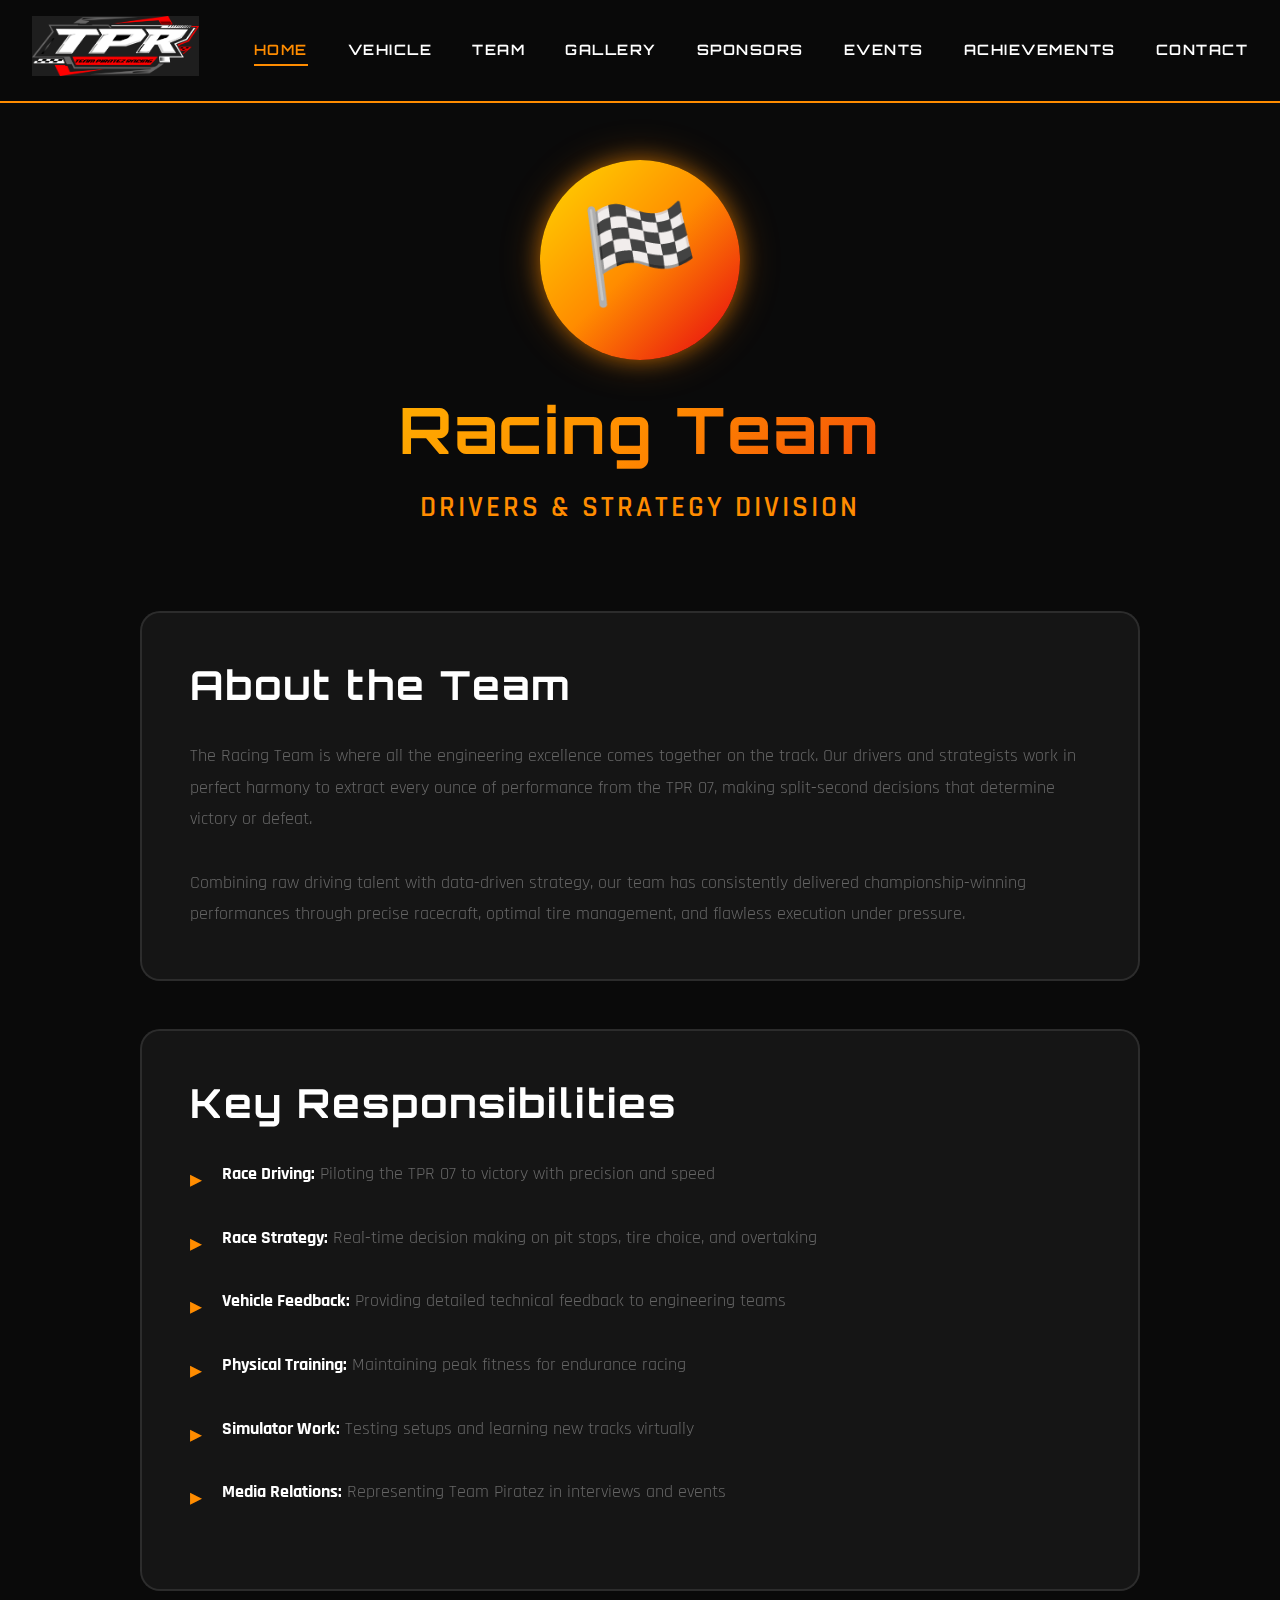
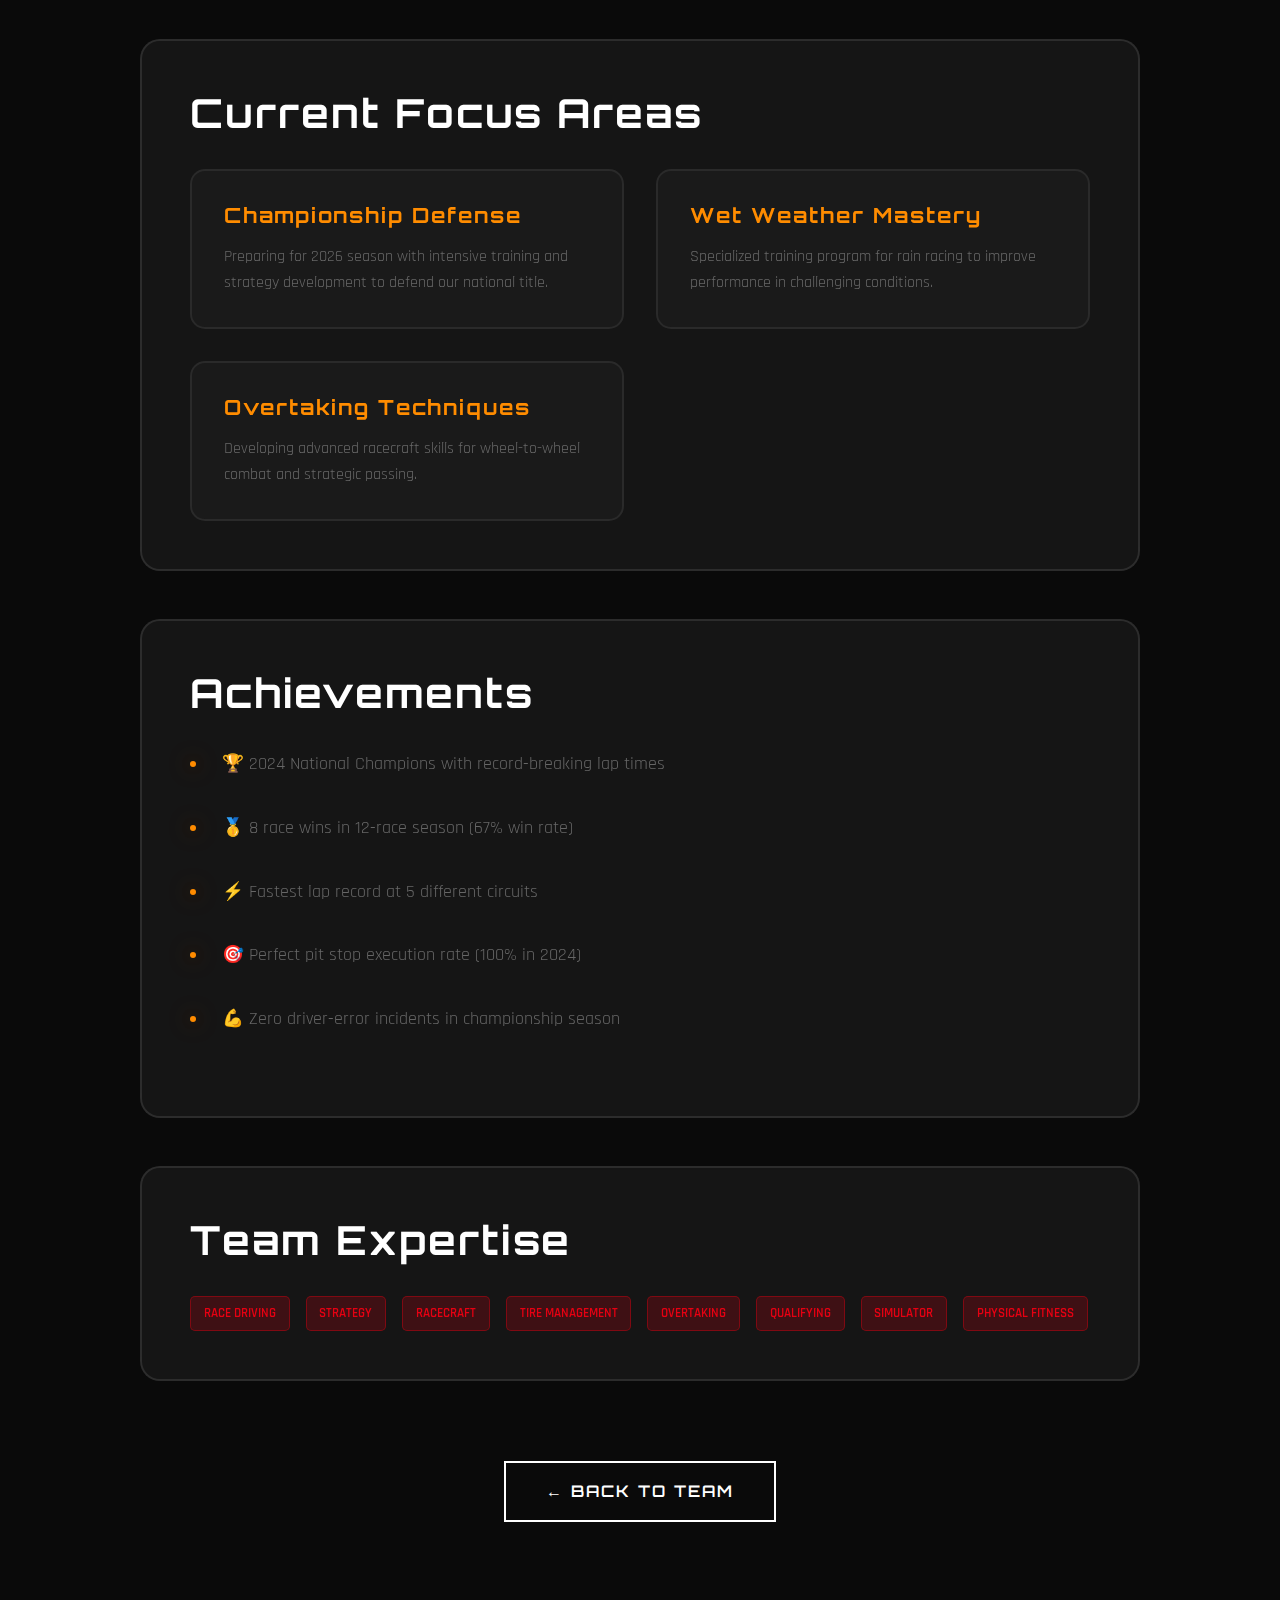
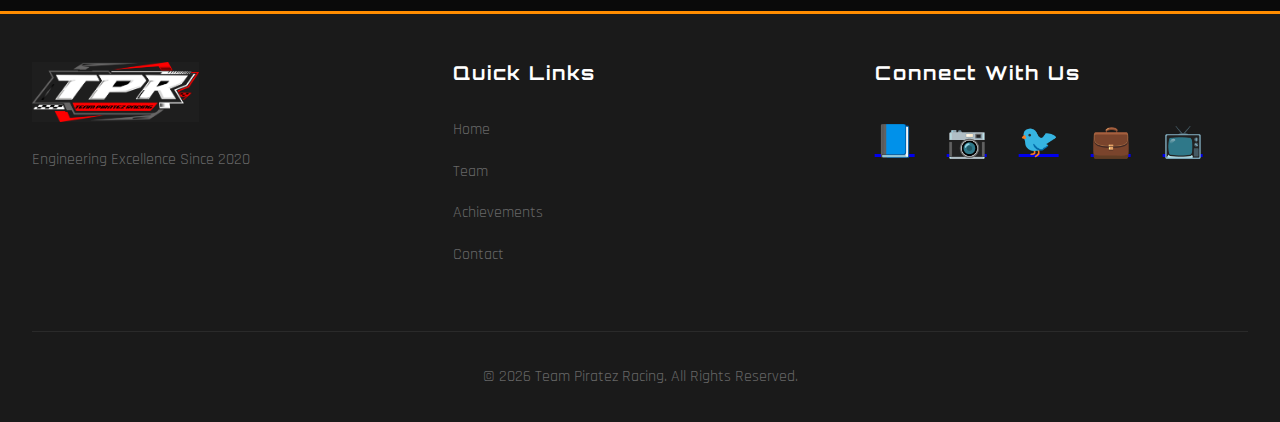
<file: team/racing.html>
<!DOCTYPE html>
<html lang="en">

<head>
    <meta charset="UTF-8">
    <meta name="viewport" content="width=device-width, initial-scale=1.0">
    <title>Racing Team - Team Piratez Racing</title>
    <meta name="description" content="Meet the Racing Team - Drivers & Strategy at Team Piratez Racing">
    <link rel="stylesheet" href="../styles.css">
    <link rel="preconnect" href="https://fonts.googleapis.com">
    <link rel="preconnect" href="https://fonts.gstatic.com" crossorigin>
    <link
        href="https://fonts.googleapis.com/css2?family=Orbitron:wght@400;500;600;700;800;900&family=Rajdhani:wght@300;400;500;600;700&display=swap"
        rel="stylesheet">
</head>

<body>
    <nav class="navbar">
        <div class="container">
            <div class="nav-wrapper">
                <div class="logo-container">
                    <a href="../index.html"><img src="../logo/team piratez Transparent.png"
                            alt="Team Piratez Racing Logo" class="logo"></a>
                </div>
                <ul class="nav-menu" id="navMenu">
                    <li><a href="#home" class="nav-link active">Home</a></li>
                    <li><a href="#vehicle" class="nav-link">Vehicle</a></li>
                    <li><a href="#team" class="nav-link">Team</a></li>
                    <li><a href="#gallery" class="nav-link">Gallery</a></li>
                    <li><a href="#sponsors" class="nav-link">Sponsors</a></li>
                    <li><a href="#events" class="nav-link">Events</a></li>
                    <li><a href="#achievements" class="nav-link">Achievements</a></li>
                    <li><a href="#contact" class="nav-link">Contact</a></li>
                </ul>
                <button class="menu-toggle" id="menuToggle"><span></span><span></span><span></span></button>
            </div>
        </div>
    </nav>

    <section class="team-detail-section">
        <div class="container">
            <div class="team-detail-header">
                <div class="team-avatar-large">🏁</div>
                <h1 class="team-detail-title">Racing Team</h1>
                <p class="team-detail-position">Drivers & Strategy Division</p>
            </div>

            <div class="team-detail-content">
                <div class="detail-section">
                    <h2>About the Team</h2>
                    <p>The Racing Team is where all the engineering excellence comes together on the track. Our drivers
                        and strategists work in perfect harmony to extract every ounce of performance from the TPR 07,
                        making split-second decisions that determine victory or defeat.</p>
                    <p>Combining raw driving talent with data-driven strategy, our team has consistently delivered
                        championship-winning performances through precise racecraft, optimal tire management, and
                        flawless execution under pressure.</p>
                </div>

                <div class="detail-section">
                    <h2>Key Responsibilities</h2>
                    <ul class="responsibilities-list">
                        <li><strong>Race Driving:</strong> Piloting the TPR 07 to victory with precision and speed</li>
                        <li><strong>Race Strategy:</strong> Real-time decision making on pit stops, tire choice, and
                            overtaking</li>
                        <li><strong>Vehicle Feedback:</strong> Providing detailed technical feedback to engineering
                            teams</li>
                        <li><strong>Physical Training:</strong> Maintaining peak fitness for endurance racing</li>
                        <li><strong>Simulator Work:</strong> Testing setups and learning new tracks virtually</li>
                        <li><strong>Media Relations:</strong> Representing Team Piratez in interviews and events</li>
                    </ul>
                </div>

                <div class="detail-section">
                    <h2>Current Focus Areas</h2>
                    <div class="projects-grid">
                        <div class="project-card">
                            <h3>Championship Defense</h3>
                            <p>Preparing for 2026 season with intensive training and strategy development to defend our
                                national title.</p>
                        </div>
                        <div class="project-card">
                            <h3>Wet Weather Mastery</h3>
                            <p>Specialized training program for rain racing to improve performance in challenging
                                conditions.</p>
                        </div>
                        <div class="project-card">
                            <h3>Overtaking Techniques</h3>
                            <p>Developing advanced racecraft skills for wheel-to-wheel combat and strategic passing.</p>
                        </div>
                    </div>
                </div>

                <div class="detail-section">
                    <h2>Achievements</h2>
                    <ul class="achievements-list">
                        <li>🏆 2024 National Champions with record-breaking lap times</li>
                        <li>🥇 8 race wins in 12-race season (67% win rate)</li>
                        <li>⚡ Fastest lap record at 5 different circuits</li>
                        <li>🎯 Perfect pit stop execution rate (100% in 2024)</li>
                        <li>💪 Zero driver-error incidents in championship season</li>
                    </ul>
                </div>

                <div class="detail-section">
                    <h2>Team Expertise</h2>
                    <div class="expertise-tags">
                        <span class="tag">Race Driving</span>
                        <span class="tag">Strategy</span>
                        <span class="tag">Racecraft</span>
                        <span class="tag">Tire Management</span>
                        <span class="tag">Overtaking</span>
                        <span class="tag">Qualifying</span>
                        <span class="tag">Simulator</span>
                        <span class="tag">Physical Fitness</span>
                    </div>
                </div>
            </div>

            <div class="back-button-container">
                <a href="../index.html#team" class="btn btn-secondary">← Back to Team</a>
            </div>
        </div>
    </section>

    <footer class="footer">
        <div class="container">
            <div class="footer-content">
                <div class="footer-logo">
                    <img src="../logo/team piratez Transparent.png" alt="Team Piratez Racing">
                    <p>Engineering Excellence Since 2020</p>
                </div>
                <div class="footer-links">
                    <h4>Quick Links</h4>
                    <ul>
                        <li><a href="../index.html#home">Home</a></li>
                        <li><a href="../index.html#team">Team</a></li>
                        <li><a href="../index.html#achievements">Achievements</a></li>
                        <li><a href="../index.html#contact">Contact</a></li>
                    </ul>
                </div>
                <div class="footer-social">
                    <h4>Connect With Us</h4>
                    <div class="social-links">
                        <a href="#" aria-label="Facebook">📘</a>
                        <a href="#" aria-label="Instagram">📷</a>
                        <a href="#" aria-label="Twitter">🐦</a>
                        <a href="#" aria-label="LinkedIn">💼</a>
                        <a href="#" aria-label="YouTube">📺</a>
                    </div>
                </div>
            </div>
            <div class="footer-bottom">
                <p>&copy; 2026 Team Piratez Racing. All Rights Reserved.</p>
            </div>
        </div>
    </footer>

    <script src="../script.js"></script>
</body>

</html>
</file>
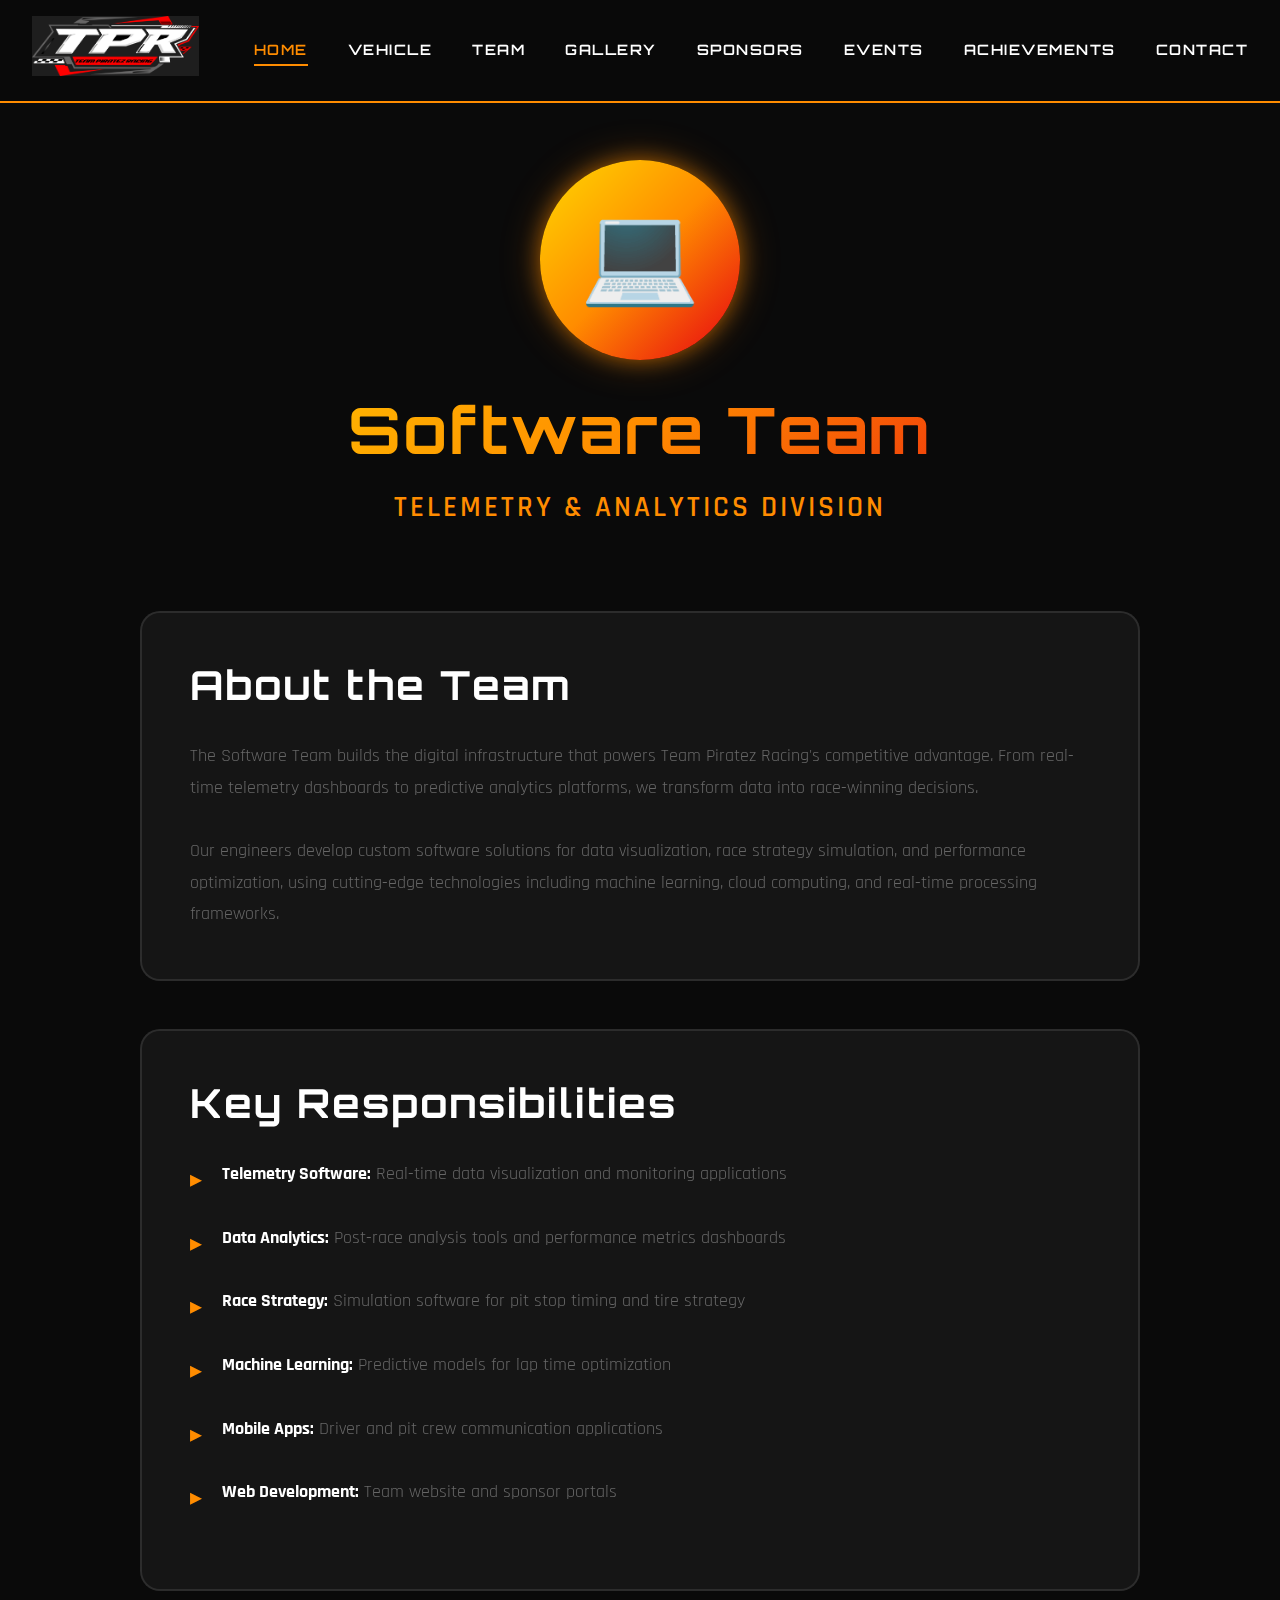
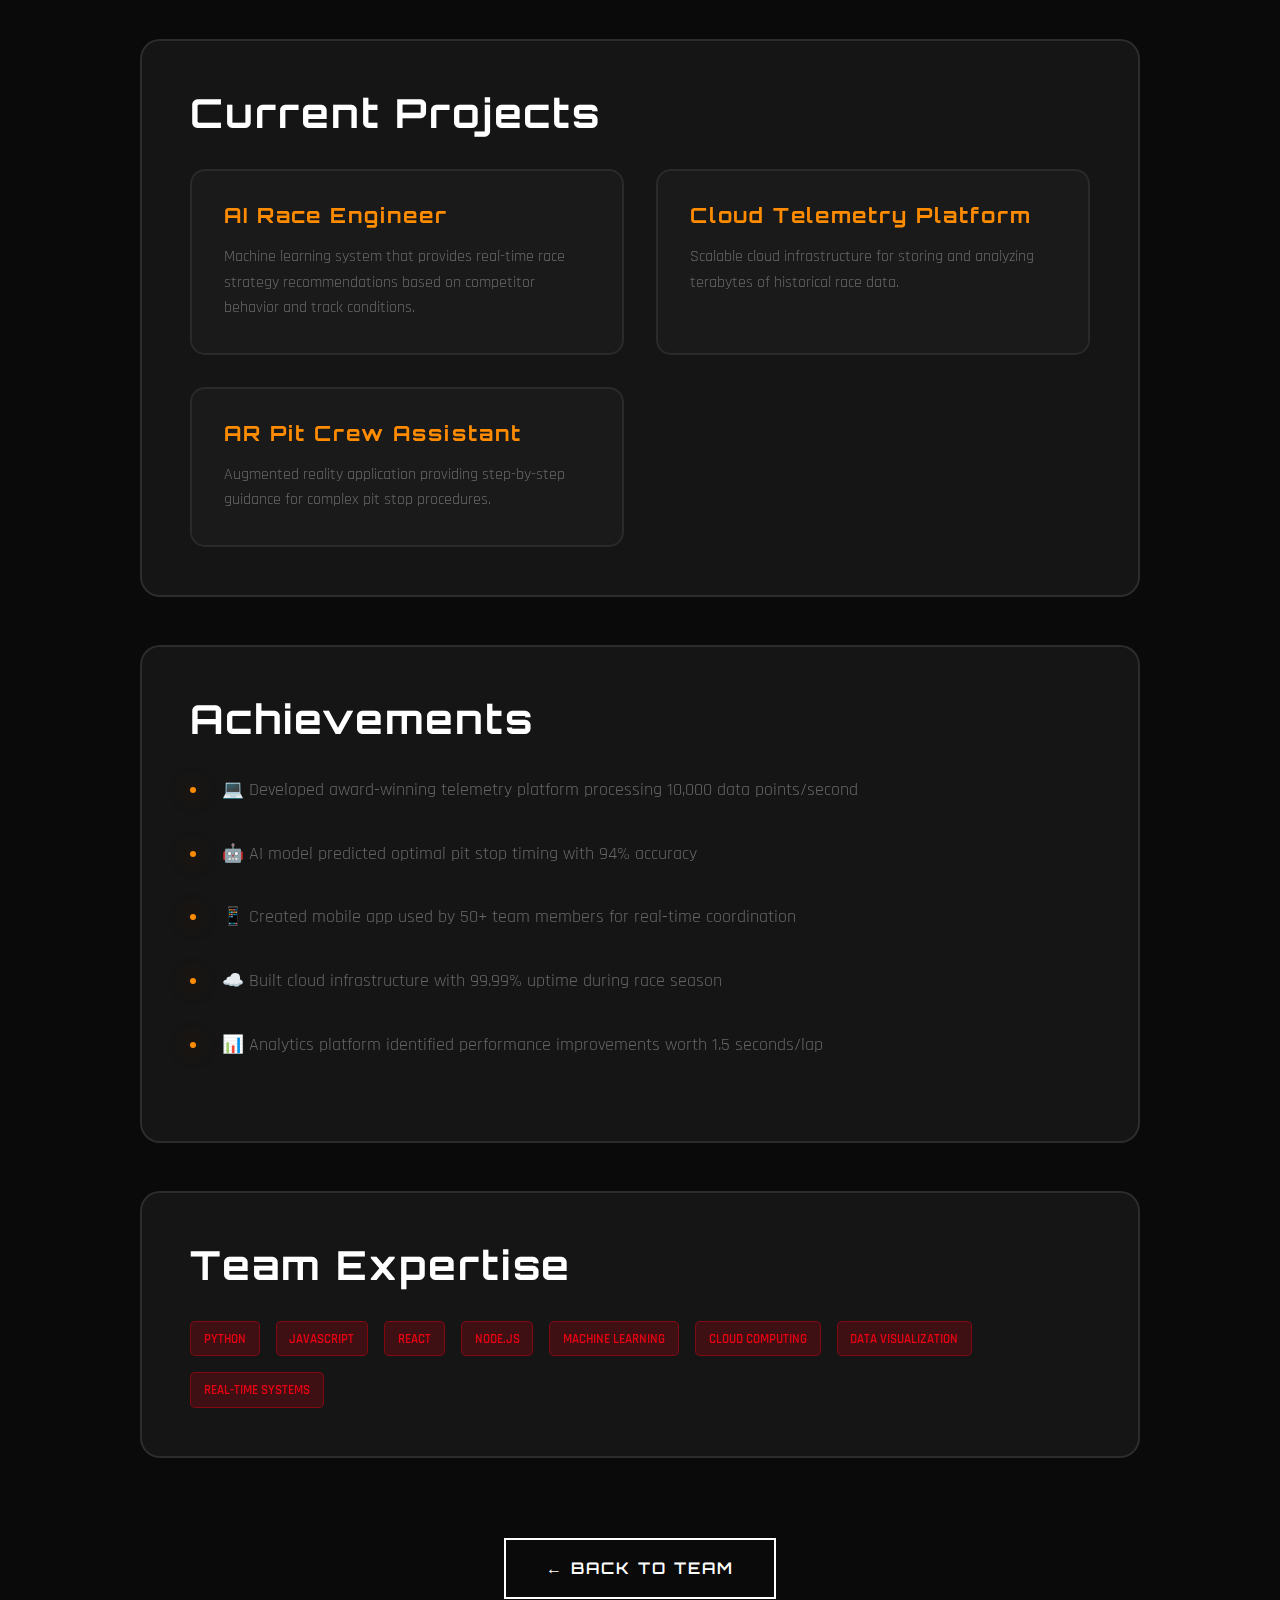
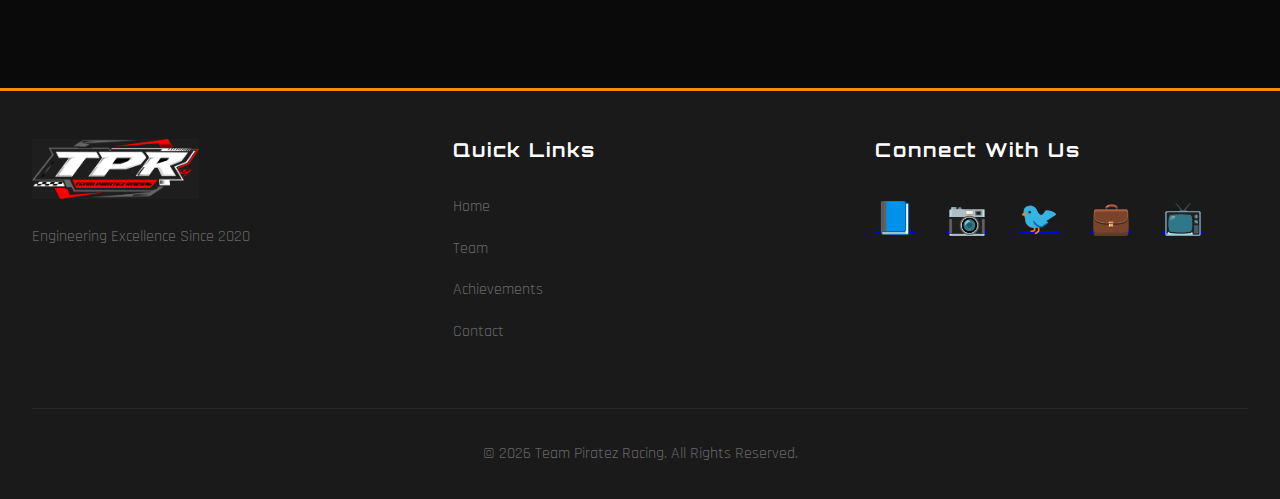
<file: team/software.html>
<!DOCTYPE html>
<html lang="en">

<head>
    <meta charset="UTF-8">
    <meta name="viewport" content="width=device-width, initial-scale=1.0">
    <title>Software Team - Team Piratez Racing</title>
    <meta name="description" content="Meet the Software Team - Telemetry & Analytics at Team Piratez Racing">
    <link rel="stylesheet" href="../styles.css">
    <link rel="preconnect" href="https://fonts.googleapis.com">
    <link rel="preconnect" href="https://fonts.gstatic.com" crossorigin>
    <link
        href="https://fonts.googleapis.com/css2?family=Orbitron:wght@400;500;600;700;800;900&family=Rajdhani:wght@300;400;500;600;700&display=swap"
        rel="stylesheet">
</head>

<body>
    <nav class="navbar">
        <div class="container">
            <div class="nav-wrapper">
                <div class="logo-container">
                    <a href="../index.html"><img src="../logo/team piratez Transparent.png"
                            alt="Team Piratez Racing Logo" class="logo"></a>
                </div>
                <ul class="nav-menu" id="navMenu">
                    <li><a href="#home" class="nav-link active">Home</a></li>
                    <li><a href="#vehicle" class="nav-link">Vehicle</a></li>
                    <li><a href="#team" class="nav-link">Team</a></li>
                    <li><a href="#gallery" class="nav-link">Gallery</a></li>
                    <li><a href="#sponsors" class="nav-link">Sponsors</a></li>
                    <li><a href="#events" class="nav-link">Events</a></li>
                    <li><a href="#achievements" class="nav-link">Achievements</a></li>
                    <li><a href="#contact" class="nav-link">Contact</a></li>
                </ul>
                <button class="menu-toggle" id="menuToggle"><span></span><span></span><span></span></button>
            </div>
        </div>
    </nav>

    <section class="team-detail-section">
        <div class="container">
            <div class="team-detail-header">
                <div class="team-avatar-large">💻</div>
                <h1 class="team-detail-title">Software Team</h1>
                <p class="team-detail-position">Telemetry & Analytics Division</p>
            </div>

            <div class="team-detail-content">
                <div class="detail-section">
                    <h2>About the Team</h2>
                    <p>The Software Team builds the digital infrastructure that powers Team Piratez Racing's competitive
                        advantage. From real-time telemetry dashboards to predictive analytics platforms, we transform
                        data into race-winning decisions.</p>
                    <p>Our engineers develop custom software solutions for data visualization, race strategy simulation,
                        and performance optimization, using cutting-edge technologies including machine learning, cloud
                        computing, and real-time processing frameworks.</p>
                </div>

                <div class="detail-section">
                    <h2>Key Responsibilities</h2>
                    <ul class="responsibilities-list">
                        <li><strong>Telemetry Software:</strong> Real-time data visualization and monitoring
                            applications</li>
                        <li><strong>Data Analytics:</strong> Post-race analysis tools and performance metrics dashboards
                        </li>
                        <li><strong>Race Strategy:</strong> Simulation software for pit stop timing and tire strategy
                        </li>
                        <li><strong>Machine Learning:</strong> Predictive models for lap time optimization</li>
                        <li><strong>Mobile Apps:</strong> Driver and pit crew communication applications</li>
                        <li><strong>Web Development:</strong> Team website and sponsor portals</li>
                    </ul>
                </div>

                <div class="detail-section">
                    <h2>Current Projects</h2>
                    <div class="projects-grid">
                        <div class="project-card">
                            <h3>AI Race Engineer</h3>
                            <p>Machine learning system that provides real-time race strategy recommendations based on
                                competitor behavior and track conditions.</p>
                        </div>
                        <div class="project-card">
                            <h3>Cloud Telemetry Platform</h3>
                            <p>Scalable cloud infrastructure for storing and analyzing terabytes of historical race
                                data.</p>
                        </div>
                        <div class="project-card">
                            <h3>AR Pit Crew Assistant</h3>
                            <p>Augmented reality application providing step-by-step guidance for complex pit stop
                                procedures.</p>
                        </div>
                    </div>
                </div>

                <div class="detail-section">
                    <h2>Achievements</h2>
                    <ul class="achievements-list">
                        <li>💻 Developed award-winning telemetry platform processing 10,000 data points/second</li>
                        <li>🤖 AI model predicted optimal pit stop timing with 94% accuracy</li>
                        <li>📱 Created mobile app used by 50+ team members for real-time coordination</li>
                        <li>☁️ Built cloud infrastructure with 99.99% uptime during race season</li>
                        <li>📊 Analytics platform identified performance improvements worth 1.5 seconds/lap</li>
                    </ul>
                </div>

                <div class="detail-section">
                    <h2>Team Expertise</h2>
                    <div class="expertise-tags">
                        <span class="tag">Python</span>
                        <span class="tag">JavaScript</span>
                        <span class="tag">React</span>
                        <span class="tag">Node.js</span>
                        <span class="tag">Machine Learning</span>
                        <span class="tag">Cloud Computing</span>
                        <span class="tag">Data Visualization</span>
                        <span class="tag">Real-time Systems</span>
                    </div>
                </div>
            </div>

            <div class="back-button-container">
                <a href="../index.html#team" class="btn btn-secondary">← Back to Team</a>
            </div>
        </div>
    </section>

    <footer class="footer">
        <div class="container">
            <div class="footer-content">
                <div class="footer-logo">
                    <img src="../logo/team piratez Transparent.png" alt="Team Piratez Racing">
                    <p>Engineering Excellence Since 2020</p>
                </div>
                <div class="footer-links">
                    <h4>Quick Links</h4>
                    <ul>
                        <li><a href="../index.html#home">Home</a></li>
                        <li><a href="../index.html#team">Team</a></li>
                        <li><a href="../index.html#achievements">Achievements</a></li>
                        <li><a href="../index.html#contact">Contact</a></li>
                    </ul>
                </div>
                <div class="footer-social">
                    <h4>Connect With Us</h4>
                    <div class="social-links">
                        <a href="#" aria-label="Facebook">📘</a>
                        <a href="#" aria-label="Instagram">📷</a>
                        <a href="#" aria-label="Twitter">🐦</a>
                        <a href="#" aria-label="LinkedIn">💼</a>
                        <a href="#" aria-label="YouTube">📺</a>
                    </div>
                </div>
            </div>
            <div class="footer-bottom">
                <p>&copy; 2026 Team Piratez Racing. All Rights Reserved.</p>
            </div>
        </div>
    </footer>

    <script src="../script.js"></script>
</body>

</html>
</file>
<file: styles.css>
/* ========================================
   TEAM PIRATEZ RACING - CSS FRAMEWORK
   Theme: Racing, Speed, Innovation
   Colors: Red (#E60012), Black, White, Gray
   ======================================== */

/* ========== RESET & BASE STYLES ========== */
* {
    margin: 0;
    padding: 0;
    box-sizing: border-box;
}

:root {
    /* TPR 07 Racing Colors - Flame Theme */
    --orange-primary: #FF8C00;
    --orange-light: #FFA500;
    --orange-dark: #CC7000;
    --red-primary: #E60012;
    --red-dark: #B30010;
    --red-light: #FF1A2F;
    --yellow-accent: #FFD700;
    --yellow-bright: #FFED4E;

    /* Dark Theme Base */
    --black: #0A0A0A;
    --gray-dark: #1A1A1A;
    --gray-medium: #2A2A2A;
    --gray-light: #666666;
    --white: #FFFFFF;
    --white-smoke: #F5F5F5;

    /* Gradients */
    --gradient-flame: linear-gradient(135deg, var(--yellow-accent) 0%, var(--orange-primary) 50%, var(--red-primary) 100%);
    --gradient-dark: linear-gradient(135deg, var(--gray-dark) 0%, var(--black) 100%);
    --gradient-glow: radial-gradient(circle, rgba(255, 140, 0, 0.3) 0%, transparent 70%);

    /* Glassmorphism */
    --glass-bg: rgba(26, 26, 26, 0.7);
    --glass-border: rgba(255, 255, 255, 0.1);
    --glass-shadow: 0 8px 32px 0 rgba(0, 0, 0, 0.37);
    --blur-strength: blur(10px);

    /* Neon Glow Effects */
    --glow-orange: 0 0 20px rgba(255, 140, 0, 0.5), 0 0 40px rgba(255, 140, 0, 0.3);
    --glow-red: 0 0 20px rgba(230, 0, 18, 0.5), 0 0 40px rgba(230, 0, 18, 0.3);
    --glow-yellow: 0 0 20px rgba(255, 215, 0, 0.5), 0 0 40px rgba(255, 215, 0, 0.3);

    /* Fonts */
    --font-display: 'Orbitron', sans-serif;
    --font-body: 'Rajdhani', sans-serif;

    /* Spacing */
    --spacing-xs: 0.5rem;
    --spacing-sm: 1rem;
    --spacing-md: 2rem;
    --spacing-lg: 3rem;
    --spacing-xl: 5rem;

    /* Transitions */
    --transition-fast: 0.2s cubic-bezier(0.4, 0, 0.2, 1);
    --transition-normal: 0.3s cubic-bezier(0.4, 0, 0.2, 1);
    --transition-slow: 0.5s cubic-bezier(0.4, 0, 0.2, 1);

    /* Z-index layers */
    --z-navbar: 1000;
    --z-modal: 2000;
    --z-tooltip: 3000;
}

html {
    scroll-behavior: smooth;
}

body {
    font-family: var(--font-body);
    background-color: var(--black);
    color: var(--white);
    line-height: 1.6;
    overflow-x: hidden;
}

.container {
    max-width: 1400px;
    margin: 0 auto;
    padding: 0 var(--spacing-md);
}

/* ========== TYPOGRAPHY ========== */
h1,
h2,
h3,
h4,
h5,
h6 {
    font-family: var(--font-display);
    font-weight: 700;
    line-height: 1.2;
    letter-spacing: 2px;
}

h1 {
    font-size: clamp(2.5rem, 8vw, 6rem);
}

h2 {
    font-size: clamp(2rem, 5vw, 3.5rem);
}

h3 {
    font-size: clamp(1.5rem, 3vw, 2rem);
}

/* ========== BUTTONS ========== */
.btn {
    display: inline-block;
    padding: 1rem 2.5rem;
    font-family: var(--font-display);
    font-size: 1rem;
    font-weight: 600;
    text-decoration: none;
    text-transform: uppercase;
    letter-spacing: 2px;
    border: 2px solid transparent;
    cursor: pointer;
    transition: all var(--transition-normal);
    position: relative;
    overflow: hidden;
}

.btn::before {
    content: '';
    position: absolute;
    top: 50%;
    left: 50%;
    width: 0;
    height: 0;
    border-radius: 50%;
    background: rgba(255, 255, 255, 0.1);
    transform: translate(-50%, -50%);
    transition: width var(--transition-slow), height var(--transition-slow);
}

.btn:hover::before {
    width: 300px;
    height: 300px;
}

.btn-primary {
    background: var(--gradient-flame);
    color: var(--white);
    box-shadow: var(--glow-orange);
}

.btn-primary:hover {
    transform: translateY(-2px);
    box-shadow: 0 6px 40px rgba(255, 140, 0, 0.8);
}

.btn-secondary {
    background: transparent;
    color: var(--white);
    border: 2px solid var(--white);
}

.btn-secondary:hover {
    background: var(--white);
    color: var(--black);
}

.btn-outline {
    background: transparent;
    color: var(--orange-primary);
    border: 2px solid var(--orange-primary);
}

.btn-outline:hover {
    background: var(--gradient-flame);
    color: var(--white);
    box-shadow: var(--glow-orange);
}

/* ========== NAVIGATION ========== */
.navbar {
    position: fixed;
    top: 0;
    left: 0;
    right: 0;
    background: rgba(10, 10, 10, 0.95);
    backdrop-filter: blur(10px);
    border-bottom: 2px solid var(--orange-primary);
    z-index: var(--z-navbar);
    transition: all var(--transition-normal);
}

.nav-wrapper {
    display: flex;
    justify-content: space-between;
    align-items: center;
    padding: 1rem 0;
}

.logo-container {
    flex-shrink: 0;
}

.logo {
    height: 60px;
    width: auto;
    transition: transform var(--transition-normal);
}

.team_crew_pic {
    height: 225px;
    width: 225px;
    padding-top: 12;
    transition: transform var(--transition-normal);
}



.logo:hover {
    transform: scale(1.05);
}

.nav-menu {
    display: flex;
    list-style: none;
    gap: 2.5rem;
    align-items: center;
}

.nav-link {
    font-family: var(--font-display);
    font-size: 0.9rem;
    font-weight: 600;
    color: var(--white);
    text-decoration: none;
    text-transform: uppercase;
    letter-spacing: 1.5px;
    padding: 0.5rem 0;
    position: relative;
    transition: color var(--transition-fast);
}

.nav-link::after {
    content: '';
    position: absolute;
    bottom: 0;
    left: 0;
    width: 0;
    height: 2px;
    background: var(--orange-primary);
    transition: width var(--transition-normal);
}

.nav-link:hover,
.nav-link.active {
    color: var(--orange-primary);
}

.nav-link:hover::after,
.nav-link.active::after {
    width: 100%;
}

.menu-toggle {
    display: none;
    flex-direction: column;
    gap: 5px;
    background: transparent;
    border: none;
    cursor: pointer;
    padding: 0.5rem;
}

.menu-toggle span {
    width: 30px;
    height: 3px;
    background: var(--white);
    transition: all var(--transition-normal);
}

/* ========== HERO SECTION ========== */
.hero {
    position: relative;
    min-height: 100vh;
    display: flex;
    align-items: center;
    justify-content: center;
    padding-top: 80px;
    overflow: hidden;
}

.hero-bg {
    position: absolute;
    top: 0;
    left: 0;
    width: 100%;
    height: 100%;
    background: linear-gradient(135deg, var(--gray-dark) 0%, var(--black) 100%);
    z-index: -2;
}

.hero-bg::before {
    content: '';
    position: absolute;
    top: 0;
    left: 0;
    width: 100%;
    height: 100%;
    background:
        repeating-linear-gradient(90deg,
            transparent,
            transparent 100px,
            rgba(230, 0, 18, 0.03) 100px,
            rgba(230, 0, 18, 0.03) 102px);
    animation: scanline 8s linear infinite;
}

@keyframes scanline {
    0% {
        transform: translateY(0);
    }

    100% {
        transform: translateY(100px);
    }
}

.hero-content {
    text-align: center;
    z-index: 2;
}

.hero-title {
    display: flex;
    flex-direction: column;
    gap: 0;
    margin-bottom: var(--spacing-md);
}

.title-top {
    font-size: clamp(1.5rem, 4vw, 3rem);
    color: var(--white);
    letter-spacing: 8px;
    animation: slideInTop 0.8s ease-out;
}

.title-main {
    font-size: clamp(3rem, 10vw, 8rem);
    font-weight: 900;
    background: linear-gradient(135deg, var(--red-primary), var(--white));
    -webkit-background-clip: text;
    -webkit-text-fill-color: transparent;
    background-clip: text;
    text-shadow: 0 0 50px rgba(230, 0, 18, 0.5);
    letter-spacing: 12px;
    animation: slideInBottom 0.8s ease-out;
}

.hero-subtitle {
    font-size: clamp(1.2rem, 3vw, 2rem);
    color: var(--white-smoke);
    margin-bottom: var(--spacing-sm);
    animation: fadeIn 1s ease-out 0.3s both;
}

.hero-description {
    font-size: clamp(1rem, 2vw, 1.5rem);
    color: var(--gray-light);
    margin-bottom: var(--spacing-lg);
    animation: fadeIn 1s ease-out 0.5s both;
}

.hero-cta {
    display: flex;
    gap: var(--spacing-md);
    justify-content: center;
    flex-wrap: wrap;
    animation: fadeIn 1s ease-out 0.7s both;
}

.hero-decoration {
    position: absolute;
    top: 0;
    left: 0;
    width: 100%;
    height: 100%;
    pointer-events: none;
    z-index: 1;
}

.speed-lines {
    position: absolute;
    width: 100%;
    height: 100%;
    background: repeating-linear-gradient(45deg,
            transparent,
            transparent 50px,
            rgba(230, 0, 18, 0.05) 50px,
            rgba(230, 0, 18, 0.05) 52px);
    animation: speedLines 20s linear infinite;
}

@keyframes speedLines {
    0% {
        transform: translateX(0) translateY(0);
    }

    100% {
        transform: translateX(-100px) translateY(-100px);
    }
}

@keyframes slideInTop {
    from {
        opacity: 0;
        transform: translateY(-50px);
    }

    to {
        opacity: 1;
        transform: translateY(0);
    }
}

@keyframes slideInBottom {
    from {
        opacity: 0;
        transform: translateY(50px);
    }

    to {
        opacity: 1;
        transform: translateY(0);
    }
}

@keyframes fadeIn {
    from {
        opacity: 0;
    }

    to {
        opacity: 1;
    }
}

/* ========== STATS STRIP ========== */
.stats-strip {
    background: var(--gradient-flame);
    padding: var(--spacing-lg) 0;
    position: relative;
    overflow: hidden;
}

.stats-strip::before {
    content: '';
    position: absolute;
    top: -50%;
    right: -10%;
    width: 500px;
    height: 500px;
    background: radial-gradient(circle, rgba(255, 255, 255, 0.1) 0%, transparent 70%);
    animation: pulse 3s ease-in-out infinite;
}

@keyframes pulse {

    0%,
    100% {
        transform: scale(1);
        opacity: 0.5;
    }

    50% {
        transform: scale(1.2);
        opacity: 0.8;
    }
}

.stats-grid {
    display: grid;
    grid-template-columns: repeat(auto-fit, minmax(200px, 1fr));
    gap: var(--spacing-md);
    text-align: center;
}

.stat-item {
    padding: var(--spacing-md);
}

.stat-number {
    font-family: var(--font-display);
    font-size: clamp(2.5rem, 5vw, 4rem);
    font-weight: 900;
    color: var(--white);
    margin-bottom: var(--spacing-xs);
}

.stat-number::after {
    content: '+';
    margin-left: 5px;
}

.stat-label {
    font-size: 1.1rem;
    font-weight: 600;
    text-transform: uppercase;
    letter-spacing: 2px;
    color: rgba(255, 255, 255, 0.9);
}

/* ========== SECTION HEADERS ========== */
.section-header {
    text-align: center;
    margin-bottom: var(--spacing-xl);
}

.section-title {
    color: var(--white);
    margin-bottom: var(--spacing-sm);
    position: relative;
    display: inline-block;
}

.section-title::after {
    content: '';
    position: absolute;
    bottom: -10px;
    left: 50%;
    transform: translateX(-50%);
    width: 100px;
    height: 4px;
    background: linear-gradient(90deg, transparent, var(--orange-primary), transparent);
}

.section-subtitle {
    font-size: 1.3rem;
    color: var(--gray-light);
    font-weight: 500;
}

/* ========== ACHIEVEMENTS SECTION ========== */
.achievements {
    padding: var(--spacing-xl) 0;
    background: var(--gray-dark);
    position: relative;
}

.achievements-grid {
    display: grid;
    grid-template-columns: repeat(auto-fit, minmax(300px, 1fr));
    gap: var(--spacing-md);
}

.achievement-card {
    background: linear-gradient(145deg, var(--gray-medium), var(--gray-dark));
    border: 2px solid var(--gray-medium);
    border-radius: 15px;
    padding: var(--spacing-lg);
    text-align: center;
    transition: all var(--transition-normal);
    position: relative;
    overflow: hidden;
}

.achievement-card::before {
    content: '';
    position: absolute;
    top: -50%;
    left: -50%;
    width: 200%;
    height: 200%;
    background: radial-gradient(circle, rgba(230, 0, 18, 0.1) 0%, transparent 70%);
    opacity: 0;
    transition: opacity var(--transition-normal);
}

.achievement-card:hover {
    border-color: var(--red-primary);
    transform: translateY(-10px);
    box-shadow: 0 15px 40px rgba(230, 0, 18, 0.3);
}

.achievement-card:hover::before {
    opacity: 1;
}

.card-icon {
    font-size: 4rem;
    margin-bottom: var(--spacing-md);
    filter: grayscale(100%);
    transition: filter var(--transition-normal);
}

.achievement-card:hover .card-icon {
    filter: grayscale(0%);
}

.card-title {
    color: var(--white);
    margin-bottom: var(--spacing-sm);
}

.card-description {
    color: var(--gray-light);
    margin-bottom: var(--spacing-md);
    line-height: 1.8;
}

.card-tag {
    display: inline-block;
    padding: 0.5rem 1rem;
    background: var(--gradient-flame);
    color: var(--white);
    font-size: 0.85rem;
    font-weight: 600;
    text-transform: uppercase;
    letter-spacing: 1px;
    border-radius: 20px;
    box-shadow: var(--glow-orange);
}

/* ========== INNOVATIONS SECTION ========== */
.innovations {
    padding: var(--spacing-xl) 0;
    background: var(--black);
}

.innovations-grid {
    display: grid;
    grid-template-columns: repeat(auto-fit, minmax(450px, 1fr));
    gap: var(--spacing-lg);
    margin-bottom: var(--spacing-lg);
}

.innovation-card {
    background: var(--gray-dark);
    border-radius: 20px;
    overflow: hidden;
    transition: all var(--transition-normal);
    border: 2px solid transparent;
}

.innovation-card:hover {
    border-color: var(--red-primary);
    transform: scale(1.02);
    box-shadow: 0 20px 50px rgba(230, 0, 18, 0.2);
}

.card-image {
    position: relative;
    height: 300px;
    overflow: hidden;
    background: linear-gradient(135deg, var(--gray-medium), var(--gray-dark));
}

.image-placeholder {
    width: 100%;
    height: 100%;
    display: flex;
    align-items: center;
    justify-content: center;
    background: repeating-linear-gradient(45deg,
            var(--gray-medium),
            var(--gray-medium) 10px,
            var(--gray-dark) 10px,
            var(--gray-dark) 20px);
}

.placeholder-icon {
    font-size: 5rem;
    opacity: 0.3;
}

.card-content {
    padding: var(--spacing-md);
}

.card-content .card-title {
    margin-bottom: var(--spacing-sm);
}

.card-content .card-description {
    margin-bottom: var(--spacing-md);
}

.card-tags {
    display: flex;
    gap: var(--spacing-sm);
    flex-wrap: wrap;
}

.tag {
    padding: 0.4rem 0.8rem;
    background: rgba(230, 0, 18, 0.2);
    color: var(--red-primary);
    font-size: 0.8rem;
    font-weight: 600;
    text-transform: uppercase;
    border-radius: 5px;
    border: 1px solid rgba(230, 0, 18, 0.4);
}

.section-cta {
    text-align: center;
    margin-top: var(--spacing-lg);
}

/* ========== BLOG SECTION ========== */
.blog {
    padding: var(--spacing-xl) 0;
    background: var(--gray-dark);
}

.blog-grid {
    display: grid;
    grid-template-columns: repeat(auto-fit, minmax(350px, 1fr));
    gap: var(--spacing-lg);
}

.blog-card {
    background: var(--gray-medium);
    border-radius: 15px;
    overflow: hidden;
    transition: all var(--transition-normal);
    border: 2px solid transparent;
}

.blog-card:hover {
    border-color: var(--red-primary);
    transform: translateY(-5px);
    box-shadow: 0 15px 40px rgba(0, 0, 0, 0.5);
}

.blog-image {
    position: relative;
    height: 250px;
    background: linear-gradient(135deg, var(--gray-dark), var(--black));
}

.blog-date {
    position: absolute;
    top: 15px;
    right: 15px;
    background: var(--red-primary);
    color: var(--white);
    padding: 0.5rem 1rem;
    border-radius: 25px;
    font-size: 0.85rem;
    font-weight: 600;
}

.blog-content {
    padding: var(--spacing-md);
}

.blog-title {
    color: var(--white);
    margin-bottom: var(--spacing-sm);
    transition: color var(--transition-fast);
}

.blog-card:hover .blog-title {
    color: var(--red-primary);
}

.blog-excerpt {
    color: var(--gray-light);
    margin-bottom: var(--spacing-md);
    line-height: 1.8;
}

.blog-meta {
    display: flex;
    justify-content: space-between;
    align-items: center;
    padding-top: var(--spacing-sm);
    border-top: 1px solid var(--gray-dark);
}

.read-time {
    color: var(--gray-light);
    font-size: 0.9rem;
}

.blog-category {
    background: rgba(230, 0, 18, 0.2);
    color: var(--red-primary);
    padding: 0.3rem 0.8rem;
    border-radius: 15px;
    font-size: 0.85rem;
    font-weight: 600;
}

/* ========== CONTACT SECTION ========== */
.contact {
    padding: var(--spacing-xl) 0;
    background: var(--black);
}

.contact-wrapper {
    display: grid;
    grid-template-columns: 1fr 1fr;
    gap: var(--spacing-xl);
    align-items: start;
}

.contact-form {
    background: var(--gray-dark);
    padding: var(--spacing-lg);
    border-radius: 15px;
    border: 2px solid var(--gray-medium);
}

.form-group {
    margin-bottom: var(--spacing-md);
}

.form-group input,
.form-group textarea {
    width: 100%;
    padding: 1rem;
    background: var(--gray-medium);
    border: 2px solid transparent;
    border-radius: 8px;
    color: var(--white);
    font-family: var(--font-body);
    font-size: 1rem;
    transition: all var(--transition-normal);
}

.form-group input:focus,
.form-group textarea:focus {
    outline: none;
    border-color: var(--red-primary);
    background: var(--gray-dark);
}

.form-group input::placeholder,
.form-group textarea::placeholder {
    color: var(--gray-light);
}

.join-info {
    background: linear-gradient(135deg, var(--red-dark), var(--red-primary));
    padding: var(--spacing-lg);
    border-radius: 15px;
    color: var(--white);
}

.join-info h3 {
    margin-bottom: var(--spacing-md);
    font-size: 2rem;
}

.join-info p {
    margin-bottom: var(--spacing-md);
    font-size: 1.1rem;
    line-height: 1.8;
}

.open-roles {
    list-style: none;
    margin-bottom: var(--spacing-lg);
}

.open-roles li {
    padding: var(--spacing-sm);
    margin-bottom: var(--spacing-sm);
    background: rgba(255, 255, 255, 0.1);
    border-radius: 8px;
    border-left: 4px solid var(--white);
    font-size: 1.1rem;
    font-weight: 600;
}

/* ========== FOOTER ========== */
.footer {
    background: var(--gray-dark);
    border-top: 3px solid var(--orange-primary);
    padding: var(--spacing-lg) 0 var(--spacing-md);
}

.footer-content {
    display: grid;
    grid-template-columns: repeat(auto-fit, minmax(250px, 1fr));
    gap: var(--spacing-lg);
    margin-bottom: var(--spacing-lg);
}

.footer-logo img {
    height: 60px;
    margin-bottom: var(--spacing-sm);
}

.footer-logo p {
    color: var(--gray-light);
}

.footer-links h4,
.footer-social h4 {
    color: var(--white);
    margin-bottom: var(--spacing-md);
    font-size: 1.2rem;
}

.footer-links ul {
    list-style: none;
}

.footer-links ul li {
    margin-bottom: var(--spacing-sm);
}

.footer-links ul li a {
    color: var(--gray-light);
    text-decoration: none;
    transition: color var(--transition-fast);
}

.footer-links ul li a:hover {
    color: var(--orange-primary);
}

.social-links {
    display: flex;
    gap: var(--spacing-md);
    font-size: 2rem;
}

.social-links a {
    transition: transform var(--transition-fast);
}

.social-links a:hover {
    transform: scale(1.2);
}

.footer-bottom {
    text-align: center;
    padding-top: var(--spacing-md);
    border-top: 1px solid var(--gray-medium);
    color: var(--gray-light);
}

/* ========== GLASSMORPHISM UTILITIES ========== */
.glass-card {
    background: var(--glass-bg);
    backdrop-filter: var(--blur-strength);
    -webkit-backdrop-filter: var(--blur-strength);
    border: 1px solid var(--glass-border);
    box-shadow: var(--glass-shadow);
    border-radius: 20px;
}

.glass-card-hover {
    transition: all var(--transition-normal);
}

.glass-card-hover:hover {
    background: rgba(26, 26, 26, 0.85);
    border-color: var(--orange-primary);
    box-shadow: var(--glow-orange);
    transform: translateY(-5px);
}

/* ========== PARTICLE EFFECTS ========== */
.particle-container {
    position: absolute;
    width: 100%;
    height: 100%;
    overflow: hidden;
    pointer-events: none;
}

.particle {
    position: absolute;
    width: 4px;
    height: 4px;
    background: var(--orange-primary);
    border-radius: 50%;
    opacity: 0.6;
    animation: float-particle 15s infinite ease-in-out;
}

@keyframes float-particle {

    0%,
    100% {
        transform: translateY(0) translateX(0);
        opacity: 0;
    }

    10% {
        opacity: 0.6;
    }

    90% {
        opacity: 0.6;
    }

    100% {
        transform: translateY(-100vh) translateX(50px);
        opacity: 0;
    }
}

/* ========== VEHICLE SHOWCASE SECTION ========== */
.vehicle-showcase {
    padding: var(--spacing-xl) 0;
    background: var(--gradient-dark);
    position: relative;
    overflow: hidden;
}

.vehicle-showcase::before {
    content: '';
    position: absolute;
    top: 50%;
    left: 50%;
    width: 800px;
    height: 800px;
    background: var(--gradient-glow);
    transform: translate(-50%, -50%);
    animation: pulse-glow 4s ease-in-out infinite;
}

@keyframes pulse-glow {

    0%,
    100% {
        opacity: 0.3;
        transform: translate(-50%, -50%) scale(1);
    }

    50% {
        opacity: 0.6;
        transform: translate(-50%, -50%) scale(1.2);
    }
}

.showcase-grid {
    display: grid;
    grid-template-columns: 1.2fr 1fr;
    gap: var(--spacing-xl);
    align-items: center;
    position: relative;
    z-index: 2;
}

.showcase-image {
    position: relative;
    border-radius: 20px;
    overflow: hidden;
    box-shadow: 0 20px 60px rgba(0, 0, 0, 0.5);
}

.showcase-image img {
    width: 100%;
    height: auto;
    display: block;
    transition: transform var(--transition-slow);
}

.showcase-image:hover img {
    transform: scale(1.05);
}

.showcase-badge {
    position: absolute;
    top: 20px;
    right: 20px;
    background: var(--gradient-flame);
    color: var(--white);
    padding: 1rem 2rem;
    border-radius: 50px;
    font-family: var(--font-display);
    font-size: 1.5rem;
    font-weight: 900;
    box-shadow: var(--glow-orange);
}

.showcase-content {
    color: var(--white);
}

.showcase-title {
    font-size: clamp(2rem, 5vw, 3.5rem);
    margin-bottom: var(--spacing-md);
    background: var(--gradient-flame);
    -webkit-background-clip: text;
    -webkit-text-fill-color: transparent;
    background-clip: text;
}

.showcase-description {
    font-size: 1.2rem;
    color: var(--gray-light);
    margin-bottom: var(--spacing-lg);
    line-height: 1.8;
}

.specs-grid {
    display: grid;
    grid-template-columns: repeat(2, 1fr);
    gap: var(--spacing-md);
}

.spec-card {
    background: var(--glass-bg);
    backdrop-filter: var(--blur-strength);
    padding: var(--spacing-md);
    border-radius: 15px;
    border: 2px solid var(--glass-border);
    transition: all var(--transition-normal);
}

.spec-card:hover {
    border-color: var(--orange-primary);
    box-shadow: var(--glow-orange);
    transform: translateY(-5px);
}

.spec-label {
    font-size: 0.9rem;
    color: var(--gray-light);
    text-transform: uppercase;
    letter-spacing: 2px;
    margin-bottom: 0.5rem;
}

.spec-value {
    font-family: var(--font-display);
    font-size: 1.5rem;
    font-weight: 700;
    color: var(--orange-primary);
}

/* ========== TEAM MEMBERS SECTION ========== */
.team-section {
    padding: var(--spacing-xl) 0;
    background: var(--gray-dark);
}

.team-grid {
    display: grid;
    grid-template-columns: repeat(auto-fill, minmax(250px, 1fr));
    gap: var(--spacing-lg);
}

.team-card {
    background: var(--glass-bg);
    backdrop-filter: var(--blur-strength);
    border-radius: 20px;
    padding: var(--spacing-lg);
    text-align: center;
    border: 2px solid var(--glass-border);
    transition: all var(--transition-normal);
    position: relative;
    overflow: hidden;
}

.team-card::before {
    content: '';
    position: absolute;
    top: -50%;
    left: -50%;
    width: 200%;
    height: 200%;
    background: var(--gradient-glow);
    opacity: 0;
    transition: opacity var(--transition-normal);
}

.team-card:hover {
    border-color: var(--orange-primary);
    transform: translateY(-10px) rotateY(5deg);
    box-shadow: var(--glow-orange);
}

.team-card:hover::before {
    opacity: 1;
}

.crew-avatar {
    width: 120px;
    height: 120px;
    border-radius: 50%;
    margin: 0 auto var(--spacing-md);
    background: var(--gradient-flame);
    display: flex;
    align-items: center;
    justify-content: center;
    font-size: 3rem;
    position: relative;
    z-index: 1;
    box-shadow: 0 10px 30px rgba(255, 140, 0, 0.3);
}

.crew-name {
    font-size: 1.3rem;
    color: var(--white);
    margin-bottom: 0.5rem;
    position: relative;
    z-index: 1;
}

.team-role {
    font-size: 1rem;
    color: var(--orange-primary);
    text-transform: uppercase;
    letter-spacing: 1.5px;
    font-weight: 600;
    position: relative;
    z-index: 1;
}

/* ========== PHOTO GALLERY SECTION ========== */
.gallery-section {
    padding: var(--spacing-xl) 0;
    background: var(--black);
}

.gallery-grid {
    display: grid;
    grid-template-columns: repeat(auto-fit, minmax(300px, 1fr));
    gap: var(--spacing-md);
}

.gallery-item {
    position: relative;
    border-radius: 15px;
    overflow: hidden;
    cursor: pointer;
    aspect-ratio: 4/3;
    box-shadow: 0 10px 30px rgba(0, 0, 0, 0.5);
}

.gallery-item img {
    width: 100%;
    height: 100%;
    object-fit: cover;
    transition: transform var(--transition-slow);
}

.gallery-item:hover img {
    transform: scale(1.1);
}

.gallery-overlay {
    position: absolute;
    top: 0;
    left: 0;
    right: 0;
    bottom: 0;
    background: linear-gradient(to top, rgba(0, 0, 0, 0.8) 0%, transparent 100%);
    opacity: 0;
    transition: opacity var(--transition-normal);
    display: flex;
    align-items: flex-end;
    padding: var(--spacing-md);
}

.gallery-item:hover .gallery-overlay {
    opacity: 1;
}

.gallery-caption {
    color: var(--white);
    font-size: 1.1rem;
    font-weight: 600;
}

/* ========== SPONSORS SECTION ========== */
.sponsors-section {
    padding: var(--spacing-xl) 0;
    background: var(--gray-dark);
}

.sponsors-tiers {
    display: flex;
    flex-direction: column;
    gap: var(--spacing-xl);
}

.sponsor-tier {
    text-align: center;
}

.tier-title {
    font-size: 1.5rem;
    color: var(--orange-primary);
    margin-bottom: var(--spacing-md);
    text-transform: uppercase;
    letter-spacing: 3px;
}

.sponsor-grid {
    display: grid;
    grid-template-columns: repeat(auto-fit, minmax(200px, 1fr));
    gap: var(--spacing-md);
}

.sponsor-card {
    background: var(--glass-bg);
    backdrop-filter: var(--blur-strength);
    padding: var(--spacing-lg);
    border-radius: 15px;
    border: 2px solid var(--glass-border);
    display: flex;
    align-items: center;
    justify-content: center;
    min-height: 150px;
    transition: all var(--transition-normal);
}

.sponsor-card:hover {
    border-color: var(--orange-primary);
    box-shadow: var(--glow-orange);
    transform: scale(1.05);
}

.sponsor-logo {
    font-size: 2rem;
    opacity: 0.7;
}

/* ========== EVENTS TIMELINE SECTION ========== */
.timeline-section {
    padding: var(--spacing-xl) 0;
    background: var(--black);
    overflow: hidden;
}

.timeline-container {
    position: relative;
    padding: var(--spacing-lg) 0;
}

.timeline-line {
    position: absolute;
    top: 50%;
    left: 0;
    right: 0;
    height: 4px;
    background: linear-gradient(90deg, transparent, var(--orange-primary), transparent);
}

.timeline-items {
    display: flex;
    gap: var(--spacing-xl);
    overflow-x: auto;
    padding: var(--spacing-lg) 0;
    scroll-behavior: smooth;
}

.timeline-item {
    min-width: 300px;
    position: relative;
}

.timeline-dot {
    width: 20px;
    height: 20px;
    background: var(--orange-primary);
    border-radius: 50%;
    margin: 0 auto var(--spacing-md);
    box-shadow: var(--glow-orange);
    position: relative;
    z-index: 2;
}

.timeline-card {
    background: var(--glass-bg);
    backdrop-filter: var(--blur-strength);
    padding: var(--spacing-md);
    border-radius: 15px;
    border: 2px solid var(--glass-border);
    transition: all var(--transition-normal);
}

.timeline-card:hover {
    border-color: var(--orange-primary);
    box-shadow: var(--glow-orange);
    transform: translateY(-10px);
}

.timeline-date {
    font-family: var(--font-display);
    font-size: 1.2rem;
    color: var(--orange-primary);
    margin-bottom: 0.5rem;
    font-weight: 700;
}

.timeline-title {
    font-size: 1.1rem;
    color: var(--white);
    margin-bottom: 0.5rem;
}

.timeline-description {
    font-size: 0.95rem;
    color: var(--gray-light);
    line-height: 1.6;
}

/* ========== RESPONSIVE DESIGN ========== */
@media (max-width: 992px) {
    .nav-menu {
        position: fixed;
        top: 80px;
        left: -100%;
        width: 100%;
        height: calc(100vh - 80px);
        background: rgba(0, 0, 0, 0.98);
        flex-direction: column;
        justify-content: flex-start;
        padding: var(--spacing-lg);
        gap: var(--spacing-md);
        transition: left var(--transition-normal);
    }

    .nav-menu.active {
        left: 0;
    }

    .menu-toggle {
        display: flex;
    }

    .menu-toggle.active span:nth-child(1) {
        transform: rotate(45deg) translateY(11px);
    }

    .menu-toggle.active span:nth-child(2) {
        opacity: 0;
    }

    .menu-toggle.active span:nth-child(3) {
        transform: rotate(-45deg) translateY(-11px);
    }

    .innovations-grid {
        grid-template-columns: 1fr;
    }

    .contact-wrapper {
        grid-template-columns: 1fr;
    }

    .showcase-grid {
        grid-template-columns: 1fr;
    }

    .team-grid {
        grid-template-columns: repeat(auto-fit, minmax(200px, 1fr));
    }

    .sponsor-grid {
        grid-template-columns: repeat(auto-fit, minmax(150px, 1fr));
    }
}

@media (max-width: 768px) {
    :root {
        --spacing-lg: 2rem;
        --spacing-xl: 3rem;
    }

    .hero {
        min-height: 80vh;
    }

    .hero-cta {
        flex-direction: column;
    }

    .achievements-grid,
    .blog-grid {
        grid-template-columns: 1fr;
    }

    .specs-grid {
        grid-template-columns: 1fr;
    }

    .timeline-items {
        gap: var(--spacing-md);
    }

    .timeline-item {
        min-width: 250px;
    }

    .gallery-grid {
        grid-template-columns: 1fr;
    }
}

@media (max-width: 480px) {
    .logo {
        height: 45px;
    }

    .btn {
        padding: 0.8rem 1.5rem;
        font-size: 0.9rem;
    }

    .stats-grid {
        grid-template-columns: repeat(2, 1fr);
    }
}

/* ========== DETAIL PAGES STYLES ========== */
.team-detail-section,
.sponsor-detail-section,
.achievement-detail-section,
.innovation-detail-section {
    padding: calc(var(--spacing-xl) + 80px) 0 var(--spacing-xl);
    background: var(--black);
    min-height: 100vh;
}

.team-detail-header,
.sponsor-detail-header,
.achievement-detail-header {
    text-align: center;
    margin-bottom: var(--spacing-xl);
}

.team-avatar-large,
.sponsor-logo-large {
    width: 200px;
    height: 200px;
    border-radius: 50%;
    margin: 0 auto var(--spacing-md);
    background: var(--gradient-flame);
    display: flex;
    align-items: center;
    justify-content: center;
    font-size: 6rem;
    box-shadow: var(--glow-orange);
    animation: pulse-glow 3s ease-in-out infinite;
}

.team-detail-title,
.sponsor-detail-title,
.achievement-detail-title {
    font-size: clamp(2.5rem, 6vw, 4rem);
    color: var(--white);
    margin-bottom: var(--spacing-sm);
    background: var(--gradient-flame);
    -webkit-background-clip: text;
    -webkit-text-fill-color: transparent;
    background-clip: text;
}

.team-detail-position,
.sponsor-detail-tagline {
    font-size: clamp(1.2rem, 3vw, 1.8rem);
    color: var(--orange-primary);
    text-transform: uppercase;
    letter-spacing: 3px;
    font-weight: 600;
}

.team-detail-content,
.sponsor-detail-content,
.achievement-detail-content {
    max-width: 1000px;
    margin: 0 auto;
}

.detail-section {
    background: var(--glass-bg);
    backdrop-filter: var(--blur-strength);
    border: 2px solid var(--glass-border);
    border-radius: 20px;
    padding: var(--spacing-lg);
    margin-bottom: var(--spacing-lg);
    transition: all var(--transition-normal);
}

.detail-section:hover {
    border-color: var(--orange-primary);
    box-shadow: var(--glow-orange);
}

.detail-section h2 {
    color: var(--white);
    margin-bottom: var(--spacing-md);
    font-size: clamp(1.8rem, 4vw, 2.5rem);
}

.detail-section p {
    color: var(--gray-light);
    font-size: 1.1rem;
    line-height: 1.8;
    margin-bottom: var(--spacing-md);
}

.detail-section p:last-child {
    margin-bottom: 0;
}

.responsibilities-list,
.achievements-list {
    list-style: none;
    padding: 0;
}

.responsibilities-list li,
.achievements-list li {
    color: var(--gray-light);
    font-size: 1.1rem;
    line-height: 1.8;
    margin-bottom: var(--spacing-md);
    padding-left: var(--spacing-md);
    position: relative;
}

.responsibilities-list li::before {
    content: '▸';
    position: absolute;
    left: 0;
    color: var(--orange-primary);
    font-size: 1.5rem;
}

.achievements-list li::before {
    content: '';
    position: absolute;
    left: 0;
    width: 6px;
    height: 6px;
    background: var(--orange-primary);
    border-radius: 50%;
    top: 12px;
    box-shadow: var(--glow-orange);
}

.responsibilities-list li strong {
    color: var(--white);
}

.projects-grid {
    display: grid;
    grid-template-columns: repeat(auto-fit, minmax(280px, 1fr));
    gap: var(--spacing-md);
    margin-top: var(--spacing-md);
}

.project-card {
    background: var(--gray-dark);
    border: 2px solid var(--gray-medium);
    border-radius: 15px;
    padding: var(--spacing-md);
    transition: all var(--transition-normal);
}

.project-card:hover {
    border-color: var(--orange-primary);
    transform: translateY(-5px);
    box-shadow: 0 10px 30px rgba(255, 140, 0, 0.3);
}

.project-card h3 {
    color: var(--orange-primary);
    font-size: 1.3rem;
    margin-bottom: var(--spacing-sm);
}

.project-card p {
    color: var(--gray-light);
    font-size: 1rem;
    line-height: 1.6;
    margin-bottom: 0;
}

.expertise-tags {
    display: flex;
    flex-wrap: wrap;
    gap: var(--spacing-sm);
    margin-top: var(--spacing-md);
}

.back-button-container {
    text-align: center;
    margin-top: var(--spacing-xl);
}

/* Sponsor specific styles */
.sponsor-tier-badge {
    display: inline-block;
    padding: 0.5rem 1.5rem;
    background: var(--gradient-flame);
    color: var(--white);
    font-size: 1rem;
    font-weight: 700;
    text-transform: uppercase;
    letter-spacing: 2px;
    border-radius: 25px;
    box-shadow: var(--glow-orange);
    margin-bottom: var(--spacing-md);
}

.sponsor-stats {
    display: grid;
    grid-template-columns: repeat(auto-fit, minmax(200px, 1fr));
    gap: var(--spacing-md);
    margin-top: var(--spacing-md);
}

.sponsor-stat-item {
    text-align: center;
    padding: var(--spacing-md);
    background: var(--gray-dark);
    border-radius: 10px;
    border: 2px solid var(--gray-medium);
}

.sponsor-stat-value {
    font-family: var(--font-display);
    font-size: 2rem;
    font-weight: 900;
    color: var(--orange-primary);
    margin-bottom: 0.5rem;
}

.sponsor-stat-label {
    font-size: 0.9rem;
    color: var(--gray-light);
    text-transform: uppercase;
    letter-spacing: 1px;
}

/* Achievement specific styles */
.achievement-date {
    font-family: var(--font-display);
    font-size: 1.2rem;
    color: var(--orange-primary);
    margin-bottom: var(--spacing-md);
    text-align: center;
}

.achievement-gallery {
    display: grid;
    grid-template-columns: repeat(auto-fit, minmax(250px, 1fr));
    gap: var(--spacing-md);
    margin-top: var(--spacing-md);
}

.achievement-gallery-item {
    border-radius: 15px;
    overflow: hidden;
    aspect-ratio: 4/3;
    background: var(--gray-dark);
}

.achievement-gallery-item img {
    width: 100%;
    height: 100%;
    object-fit: cover;
    transition: transform var(--transition-slow);
}

.achievement-gallery-item:hover img {
    transform: scale(1.1);
}

/* Responsive for detail pages */
@media (max-width: 768px) {

    .team-avatar-large,
    .sponsor-logo-large {
        width: 150px;
        height: 150px;
        font-size: 4rem;
    }

    .projects-grid {
        grid-template-columns: 1fr;
    }

    .detail-section {
        padding: var(--spacing-md);
    }
}
</file>
